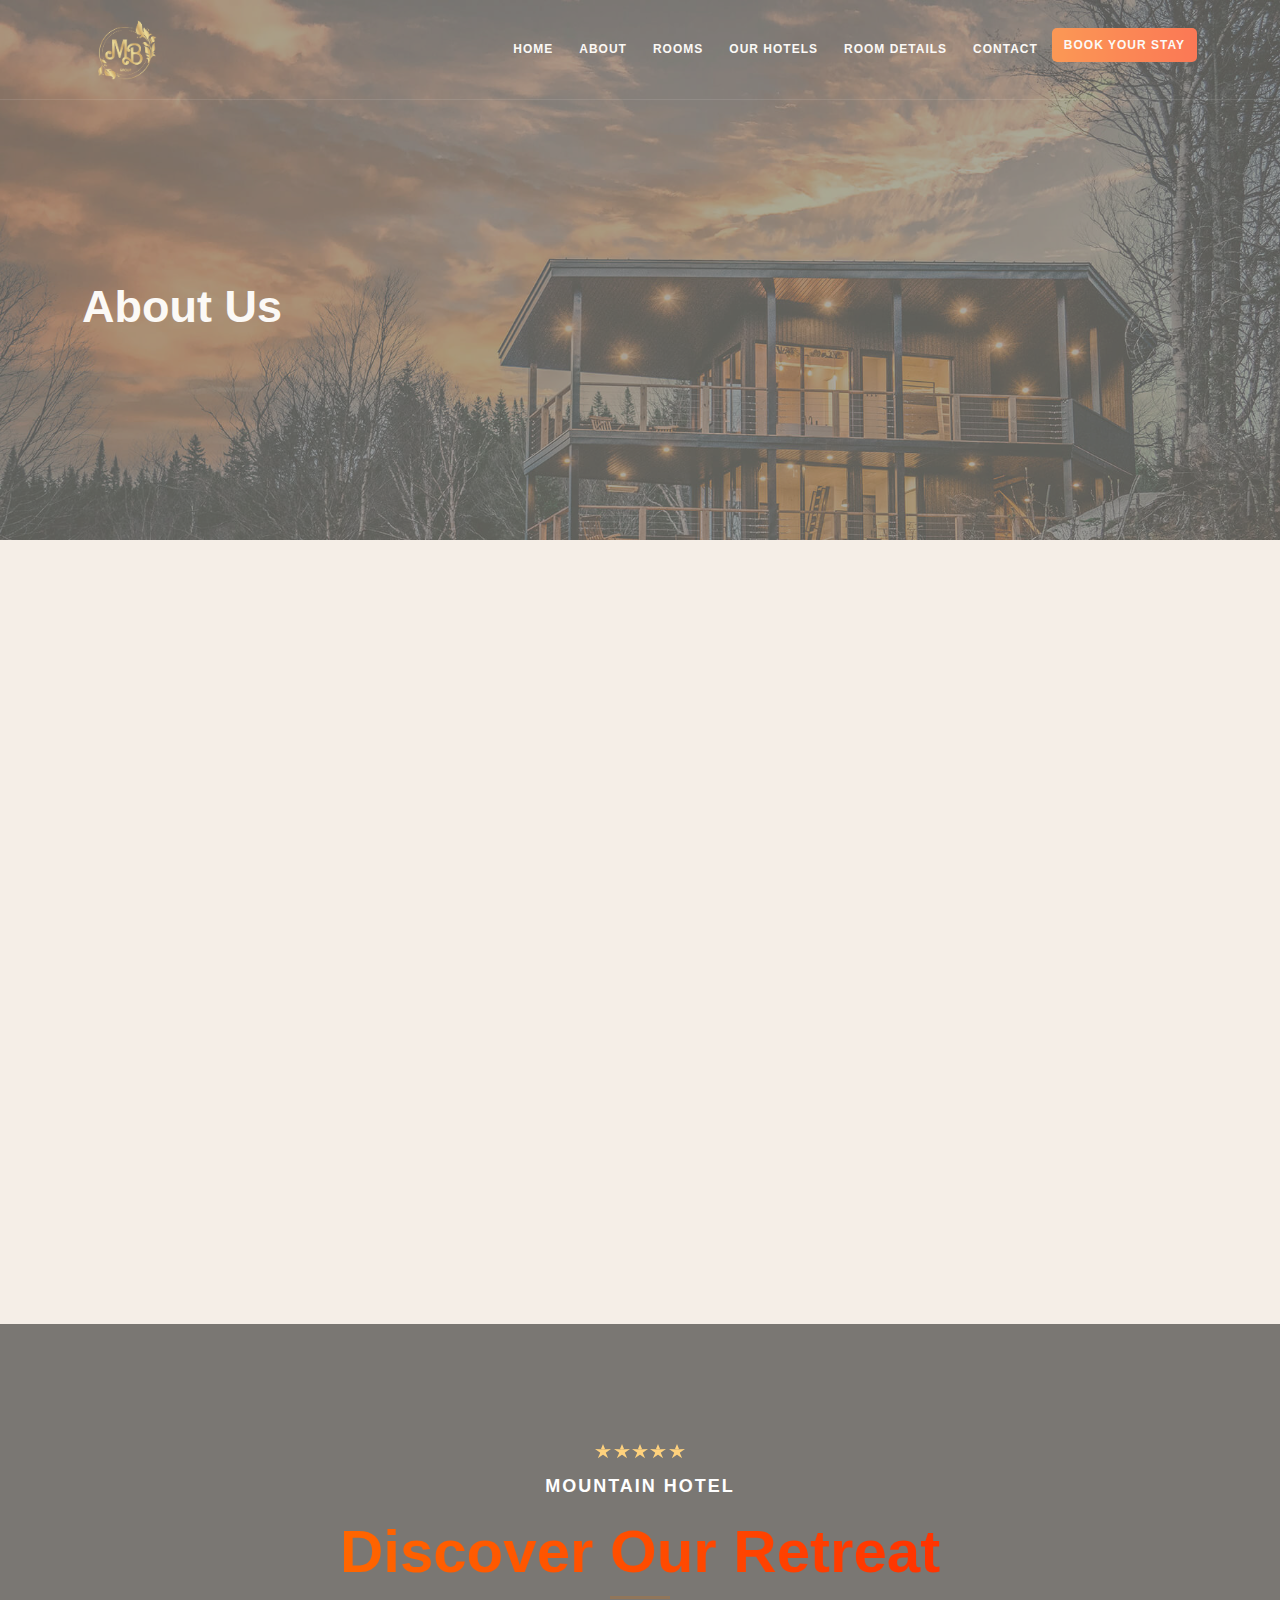
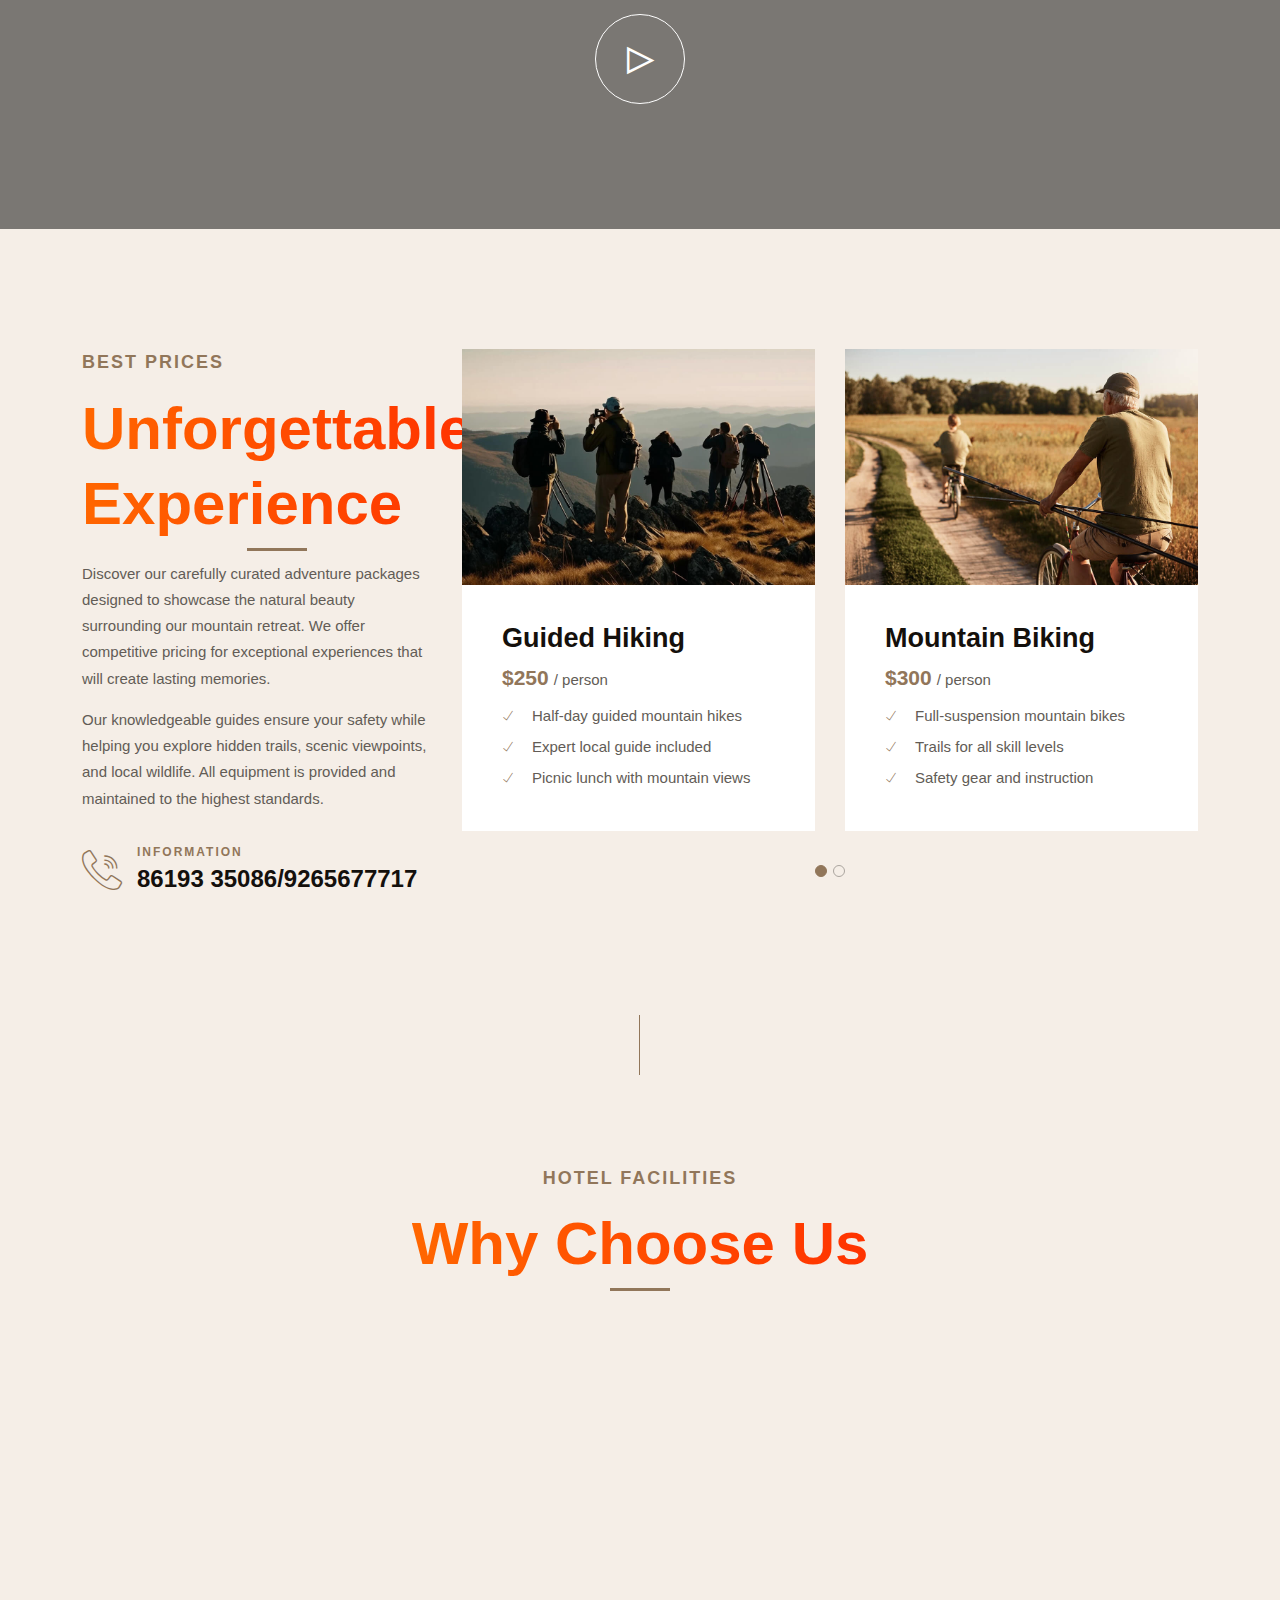
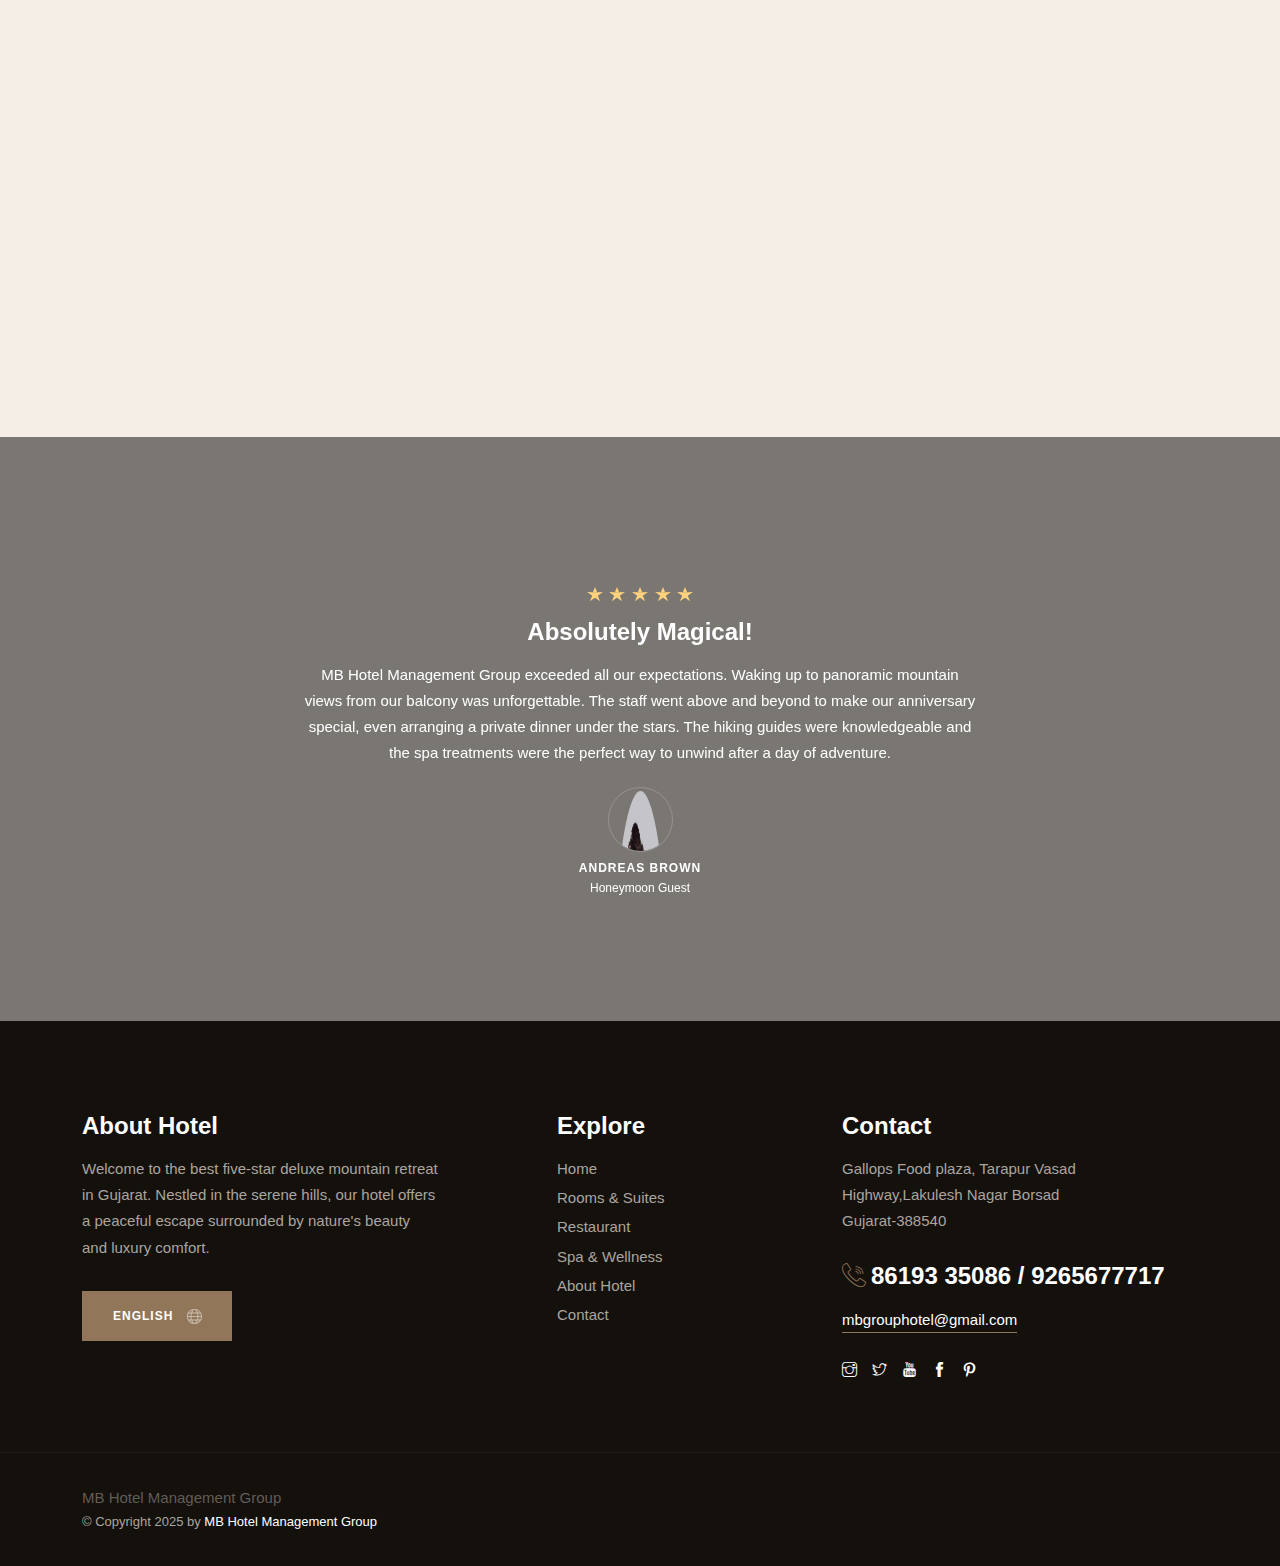
<file: MB-GROUPS/html/MB/mountain-hotel/about.html>
﻿<!DOCTYPE html>
<html lang="zxx">

<head>
    <meta charset="utf-8">
    <meta http-equiv="X-UA-Compatible" content="IE=edge">
    <meta name="viewport" content="width=device-width, initial-scale=1, maximum-scale=1">
    <title>MB Hotel Management Group</title>
    <link rel="shortcut icon" href="img/faveicon.png">
    <link rel="stylesheet" href="../../../../css2?family=Outfit:wght@300;400;500;600;700;800;900&display=swap">
    <link rel="stylesheet" href="css/plugins.css">
    <link rel="stylesheet" href="css/style.css">
</head>

<body>
    <!-- Preloader -->
    <div class="preloader-bg"></div>
    <div id="preloader">
        <div id="preloader-status">
            <div class="preloader-position loader"> <span></span> </div>
        </div>
    </div>
    <!-- Progress scroll totop -->
    <div class="progress-wrap cursor-pointer">
        <svg class="progress-circle svg-content" width="100%" height="100%" viewbox="-1 -1 102 102">
            <path d="M50,1 a49,49 0 0,1 0,98 a49,49 0 0,1 0,-98"></path>
        </svg>
    </div>
    <!-- Navbar -->
    <div id="mobileMenu" class="mobile-slider">
        <button class="close-btn" onclick="closeMobileMenu()">&times;</button>
        <ul class="mobile-nav">
            <li><a href="../../../../index.html">Home</a></li>
            <li><a href="about.html">About</a></li>
            <li><a href="rooms.html">Rooms</a></li>
            <li><a href="restaurant.html">Our Hotels</a></li>
            <li><a href="room-details.html">Room Details</a></li>
            <li><a href="contact.html">Contact</a></li>
            <li><button class="btn-book" onclick="openBookingForm()">Book Your Stay</button></li>
        </ul>
    </div>

    <!-- Navbar -->
    <nav class="navbar navbar-expand-lg">
        <div class="container">
            <div class="logo-wrapper">
                <a class="logo" href="../../../../index.html">
                    <img src="img/logo-light.png" class="logo-img" alt="Logo">
                </a>
            </div>
            <button class="navbar-toggler" type="button" onclick="openMobileMenu()">
                <span class="navbar-toggler-icon"><i class="ti-menu"></i></span>
            </button>
            <div class="collapse navbar-collapse d-none d-lg-block" id="navbar">
                <ul class="navbar-nav ms-auto">
                    <li class="nav-item"><a class="nav-link" href="../../../../index.html">Home</a></li>
                    <li class="nav-item"><a class="nav-link" href="about.html">About</a></li>
                    <li class="nav-item"><a class="nav-link active" href="rooms.html">Rooms</a></li>
                    <li class="nav-item"><a class="nav-link" href="restaurant.html">Our Hotels</a></li>
                    <li class="nav-item"><a class="nav-link" href="room-details.html">Room Details</a></li>
                    <li class="nav-item"><a class="nav-link" href="contact.html">Contact</a></li>
                    <li class="nav-item">
                        <button class="nav-link btn btn-book" onclick="openBookingForm()">Book Your Stay</button>
                    </li>
                </ul>
            </div>
        </div>
    </nav>
    <div id="bookingModal" class="modal-overlay">
        <div class="modal-content glass">
            <span class="close-btn" onclick="closeBookingForm()">&times;</span>
            <h2>Book Your Stay</h2>
            <form id="bookingForm">
                <label>Name *</label>
                <input type="text" placeholder="Enter Your Full Name" required>

                <label>Email Address *</label>
                <input type="email" placeholder="name@gmail.com" required>

                <label>Phone *</label>
                <input type="tel" placeholder="9876543210" maxlength="10" required>

                <label>Check-In Date *</label>
                <input type="date" required>

                <label>Check-Out Date *</label>
                <input type="date" required>

                <label>Number of Adults *</label>
                <input type="number" min="1" placeholder="e.g. 2" required>

                <label>Number of Kids *</label>
                <input type="number" min="0" placeholder="e.g. 1" required>

                <label>Room Preference *</label>
                <select required>
                    <option value="">Select Room</option>
                    <option>Deluxe Room</option>
                    <option>Super Deluxe Room</option>
                </select>

                <label>No. of Rooms *</label>
                <input type="number" min="1" required>

                <label>Select Hotel *</label>
                <select required>
                    <option value="">Choose Hotel</option>
                    <option>Hotel MB Rooms</option>
                    <option>hotel Mountain</option>
                    <option>Hotel My Stay</option>
                    <option>Hotel A-1</option>
                    <option>Hotel Millennium</option>
                    <option>Hotel Mount Villa</option>
                </select>

                <button type="submit">Submit Booking</button>
            </form>
        </div>
    </div>
    <!-- Header Banner -->
    <div class="banner-header section-padding valign bg-img bg-fixed bg-position-center" data-overlay-dark="5"
        data-background="img/slider/1.jpg">
        <div class="container">
            <div class="row">
                <div class="col-md-12 text-left caption mt-90">
                    <h1>About Us</h1>
                </div>
            </div>
        </div>
    </div>
    <!-- About -->
    <section class="about section-padding" data-scroll-index="1">
        <div class="container">
            <div class="row">
                <div class="col-lg-6 col-md-12 mb-30 animate-box" data-animate-effect="fadeInUp">
                    <!-- <div class="section-subtitle">Since 2007</div> -->
                    <div class="section-title">A Unique Mountain Hotel</div>
                    <p>Nestled in the breathtaking hills of Gujarat, MB Hotel Management Group offers an unparalleled retreat where luxury meets nature. Since our opening, we've been committed to providing guests with unforgettable experiences surrounded by stunning mountain vistas.</p>
                    <p>Our hotel combines modern comforts with rustic charm, featuring handcrafted wood furnishings, stone accents, and panoramic windows that bring the outdoors in. Each element of our design has been carefully selected to complement the natural beauty of our mountain setting while ensuring your utmost comfort.</p>
                    <div class="about-bottom"> <img src="img/signature-dark.svg" alt="" class="image about-signature">
                        <div class="about-name-wrapper">
                            <div class="about-name">Martin Norman</div>
                            <div class="about-rol">General Manager</div>
                        </div>
                    </div>
                </div>
                <div class="col-lg-6 col-md-12 animate-box" data-animate-effect="fadeInUp">
                    <div class="img-exp">
                        <div class="about-img">
                            <div class="img"> <img src="img/about.jpeg" class="img-fluid" alt=""> </div>
                        </div>
                        <div id="circle">
                            <svg version="1.1" xmlns="http://www.w3.org/2000/svg"
                                xmlns:xlink="http://www.w3.org/1999/xlink" x="0px" y="0px" width="300px" height="300px"
                                viewbox="0 0 300 300" enable-background="new 0 0 300 300" xml:space="preserve">
                                <defs>
                                    <path id="circlePath"
                                        d=" M 150, 150 m -60, 0 a 60,60 0 0,1 120,0 a 60,60 0 0,1 -120,0 "></path>
                                </defs>
                                <circle cx="150" cy="100" r="75" fill="none"></circle>
                                <g>
                                    <use xlink:href="#circlePath" fill="none"></use>
                                    <text fill="#91765a">
                                        <textpath xlink:href="#circlePath"> . the cappa . mountain hotel </textpath>
                                    </text>
                                </g>
                            </svg>
                        </div>
                    </div>
                </div>
            </div>
        </div>
    </section>
    <!-- Promo Video -->
    <section class="video-wrapper video section-padding bg-img bg-fixed" data-overlay-dark="5"
        data-background="img/slider/2.jpg">
        <div class="container">
            <div class="row justify-content-center">
                <div class="col-md-12 text-center"> <span><i class="star-rating"></i><i class="star-rating"></i><i
                            class="star-rating"></i><i class="star-rating"></i><i class="star-rating"></i></span>
                    <div class="section-subtitle"><span>Mountain Hotel</span></div>
                    <div class="section-title"><span>Discover Our Retreat</span></div>
                </div>
            </div>
            <div class="row justify-content-center">
                <div class="col-md-12 text-center">
                    <a class="vid" href="https://youtu.be/7BGNAGahig8">
                        <div class="vid-butn"> <span class="icon"><i class="ti-control-play"></i></span> </div>
                    </a>
                </div>
            </div>
        </div>
    </section>
    <!-- Pricing -->
    <section class="pricing section-padding">
        <div class="container">
            <div class="row">
                <div class="col-md-4">
                    <div class="section-subtitle"><span>Best Prices</span></div>
                    <div class="section-title">Unforgettable Experience</div>
                    <p>Discover our carefully curated adventure packages designed to showcase the natural beauty surrounding our mountain retreat. We offer competitive pricing for exceptional experiences that will create lasting memories.</p>
                    <p>Our knowledgeable guides ensure your safety while helping you explore hidden trails, scenic viewpoints, and local wildlife. All equipment is provided and maintained to the highest standards.</p>
                    <div class="reservations mb-30">
                        <div class="icon"><span class="flaticon-call"></span></div>
                        <div class="text">
                            <p>Information</p> <a href="tel:855-100-4444">86193 35086/9265677717 </a>
                        </div>
                    </div>
                </div>
                <div class="col-md-8">
                    <div class="owl-carousel owl-theme">
                        <div class="pricing-card">
                            <div class="img"><img src="img/price/hiking.jpg" alt=""></div>
                            <div class="desc">
                                <div class="name">Guided Hiking</div>
                                <div class="amount">$250<span>/ person</span></div>
                                <ul class="list-unstyled list">
                                    <li><i class="ti-check"></i> Half-day guided mountain hikes</li>
                                    <li><i class="ti-check"></i> Expert local guide included</li>
                                    <li><i class="ti-check"></i> Picnic lunch with mountain views</li>
                                </ul>
                            </div>
                        </div>
                        <div class="pricing-card">
                            <div class="img"><img src="img/price/bike.jpg" alt=""></div>
                            <div class="desc">
                                <div class="name">Mountain Biking</div>
                                <div class="amount">$300<span>/ person</span></div>
                                <ul class="list-unstyled list">
                                    <li><i class="ti-check"></i> Full-suspension mountain bikes</li>
                                    <li><i class="ti-check"></i> Trails for all skill levels</li>
                                    <li><i class="ti-check"></i> Safety gear and instruction</li>
                                </ul>
                            </div>
                        </div>
                        <div class="pricing-card">
                            <div class="img"><img src="img/price/climbing.jpg" alt=""></div>
                            <div class="desc">
                                <div class="name">Rock Climbing</div>
                                <div class="amount">$200<span>/ person</span></div>
                                <ul class="list-unstyled list">
                                    <li><i class="ti-check"></i> Beginner-friendly routes</li>
                                    <li><i class="ti-check"></i> Certified climbing instructors</li>
                                    <li><i class="ti-check"></i> All equipment provided</li>
                                </ul>
                            </div>
                        </div>
                        <div class="pricing-card">
                            <div class="img"><img src="img/price/golf.jpg" alt=""></div>
                            <div class="desc">
                                <div class="name">Mountain Golf</div>
                                <div class="amount">$350<span>/ person</span></div>
                                <ul class="list-unstyled list">
                                    <li><i class="ti-check"></i> 9-hole mountain course</li>
                                    <li><i class="ti-check"></i> Club rental included</li>
                                    <li><i class="ti-check"></i> Stunning alpine views</li>
                                </ul>
                            </div>
                        </div>
                    </div>
                </div>
            </div>
        </div>
    </section>
    <!-- Line -->
    <!-- <div class="line-vr-section"></div> -->
    <!-- Team -->
    <!-- <section class="team section-padding bg-darkbrown">
        <div class="container">
            <div class="row">
                <div class="col-md-12 mb-30 text-center">
                    <div class="section-subtitle">Meet The Team</div>
                    <div class="section-title"><span>Our Resort Staff</span></div>
                </div>
            </div>
            <div class="row">
                <div class="col-md-12 owl-carousel owl-theme">
                    <div class="item">
                        <div class="img"> <img src="img/team/4.jpg" alt=""> </div>
                        <div class="info">
                            <h6>Valentina Karla</h6>
                            <p>General Manager</p>
                            <div class="social valign">
                                <div class="full-width"> <a href="#"><i class="ti-instagram"></i></a> <a href="#"><i
                                            class="ti-twitter"></i></a> <a href="#"><i class="ti-facebook"></i></a> <a
                                        href="#"><i class="ti-pinterest"></i></a>
                                    <p>valentina@hotel.com</p>
                                </div>
                            </div>
                        </div>
                    </div>
                    <div class="item">
                        <div class="img"> <img src="img/team/1.jpg" alt=""> </div>
                        <div class="info">
                            <h6>Micheal White</h6>
                            <p>Guest Service Department</p>
                            <div class="social valign">
                                <div class="full-width"> <a href="#"><i class="ti-instagram"></i></a> <a href="#"><i
                                            class="ti-twitter"></i></a> <a href="#"><i class="ti-facebook"></i></a> <a
                                        href="#"><i class="ti-pinterest"></i></a>
                                    <p>micheal@hotel.com</p>
                                </div>
                            </div>
                        </div>
                    </div>
                    <div class="item">
                        <div class="img"> <img src="img/team/2.jpg" alt=""> </div>
                        <div class="info">
                            <h6>Olivia Martin</h6>
                            <p>Reservations Manager</p>
                            <div class="social valign">
                                <div class="social valign">
                                    <div class="full-width"> <a href="#"><i class="ti-instagram"></i></a> <a href="#"><i
                                                class="ti-twitter"></i></a> <a href="#"><i class="ti-facebook"></i></a>
                                        <a href="#"><i class="ti-pinterest"></i></a>
                                        <p>olivia@hotel.com</p>
                                    </div>
                                </div>
                            </div>
                        </div>
                    </div>
                    <div class="item">
                        <div class="img"> <img src="img/team/5.jpg" alt=""> </div>
                        <div class="info">
                            <h6>Mariana Dana</h6>
                            <p>F&B Manager</p>
                            <div class="social valign">
                                <div class="full-width"> <a href="#"><i class="ti-instagram"></i></a> <a href="#"><i
                                            class="ti-twitter"></i></a> <a href="#"><i class="ti-facebook"></i></a> <a
                                        href="#"><i class="ti-pinterest"></i></a>
                                    <p>mariana@hotel.com</p>
                                </div>
                            </div>
                        </div>
                    </div>
                    <div class="item">
                        <div class="img"> <img src="img/team/3.jpg" alt=""> </div>
                        <div class="info">
                            <h6>Enrico Brown</h6>
                            <p>Head Chef</p>
                            <div class="social valign">
                                <div class="full-width"> <a href="#"><i class="ti-instagram"></i></a> <a href="#"><i
                                            class="ti-twitter"></i></a> <a href="#"><i class="ti-facebook"></i></a> <a
                                        href="#"><i class="ti-pinterest"></i></a>
                                    <p>enrico@hotel.com</p>
                                </div>
                            </div>
                        </div>
                    </div>
                    <div class="item">
                        <div class="img"> <img src="img/team/6.jpg" alt=""> </div>
                        <div class="info">
                            <h6>Victoria Dan</h6>
                            <p>Meetings and Events Manager</p>
                            <div class="social valign">
                                <div class="full-width"> <a href="#"><i class="ti-instagram"></i></a> <a href="#"><i
                                            class="ti-twitter"></i></a> <a href="#"><i class="ti-facebook"></i></a> <a
                                        href="#"><i class="ti-pinterest"></i></a>
                                    <p>victoria@hotel.com</p>
                                </div>
                            </div>
                        </div>
                    </div>
                </div>
            </div>
        </div>
    </section> -->
    <!-- Line -->
    <div class="line-vr-section"></div>
    <!-- Facilties -->
    <section class="facilties section-padding">
        <div class="container">
            <div class="row">
                <div class="col-md-12 mb-30 text-center">
                    <div class="section-subtitle">Hotel Facilities</div>
                    <div class="section-title">Why Choose Us</div>
                </div>
            </div>
            <div class="row">
                <div class="col-lg-4 col-md-6">
                    <div class="single-facility animate-box" data-animate-effect="fadeInUp"> <span
                            class="flaticon-world"></span>
                        <h5>Pick Up & Drop</h5>
                        <p>Enjoy complimentary airport transfers in our luxury vehicles, ensuring a seamless start and end to your mountain getaway.</p>
                        <div class="facility-shape"> <span class="flaticon-world"></span> </div>
                    </div>
                </div>
                <div class="col-lg-4 col-md-6">
                    <div class="single-facility animate-box" data-animate-effect="fadeInUp"> <span
                            class="flaticon-car"></span>
                        <h5>Parking Space</h5>
                        <p>Secure underground parking with valet service available 24/7 for guests arriving by private vehicle.</p>
                        <div class="facility-shape"> <span class="flaticon-car"></span> </div>
                    </div>
                </div>
                <div class="col-lg-4 col-md-6">
                    <div class="single-facility animate-box" data-animate-effect="fadeInUp"> <span
                            class="flaticon-bed"></span>
                        <h5>Room Service</h5>
                        <p>24-hour gourmet room service featuring local specialties and international cuisine prepared by our executive chef.</p>
                        <div class="facility-shape"> <span class="flaticon-bed"></span> </div>
                    </div>
                </div>
                <div class="col-lg-4 col-md-6">
                    <div class="single-facility animate-box" data-animate-effect="fadeInUp"> <span
                            class="flaticon-swimming"></span>
                        <h5>Heated Pool</h5>
                        <p>Year-round enjoyment in our infinity-edge heated pool overlooking the mountain range, with adjacent hot tub.</p>
                        <div class="facility-shape"> <span class="flaticon-swimming"></span> </div>
                    </div>
                </div>
                <div class="col-lg-4 col-md-6">
                    <div class="single-facility animate-box" data-animate-effect="fadeInUp"> <span
                            class="flaticon-wifi"></span>
                        <h5>High-Speed WiFi</h5>
                        <p>Complimentary fiber-optic internet throughout the property with business center access for guests.</p>
                        <div class="facility-shape"> <span class="flaticon-wifi"></span> </div>
                    </div>
                </div>
                <div class="col-lg-4 col-md-6">
                    <div class="single-facility animate-box" data-animate-effect="fadeInUp"> <span
                            class="flaticon-breakfast"></span>
                        <h5>Gourmet Breakfast</h5>
                        <p>Daily buffet breakfast featuring organic local produce, fresh juices, and made-to-order specialties.</p>
                        <div class="facility-shape"> <span class="flaticon-breakfast"></span> </div>
                    </div>
                </div>
            </div>
        </div>
    </section>
    <!-- Testiominals -->
    <section class="background bg-img bg-fixed section-padding pb-0" data-background="img/slider/4.jpg"
        data-overlay-dark="5">
        <div class="container">
            <div class="row justify-content-center">
                <div class="col-lg-8 col-md-12 text-center">
                    <div class="testimonials">
                        <div class="testimonials-box">
                            <div class="owl-carousel owl-theme">
                                <div class="item"> <span>
                                        <i class="star-rating"></i>
                                        <i class="star-rating"></i>
                                        <i class="star-rating"></i>
                                        <i class="star-rating"></i>
                                        <i class="star-rating"></i>
                                    </span>
                                    <h5>Absolutely Magical!</h5>
                                    <p>MB Hotel Management Group exceeded all our expectations. Waking up to panoramic mountain views from our balcony was unforgettable. The staff went above and beyond to make our anniversary special, even arranging a private dinner under the stars. The hiking guides were knowledgeable and the spa treatments were the perfect way to unwind after a day of adventure.</p>
                                    <div class="info">
                                        <div class="author-img"> <img src="img/team/1.jpg" alt=""> </div>
                                        <div class="cont">
                                            <h6>Andreas Brown</h6> <span>Honeymoon Guest</span>
                                        </div>
                                    </div>
                                </div>
                                <div class="item"> <span>
                                        <i class="star-rating"></i>
                                        <i class="star-rating"></i>
                                        <i class="star-rating"></i>
                                        <i class="star-rating"></i>
                                        <i class="star-rating"></i>
                                    </span>
                                    <h5>Perfect Mountain Retreat!</h5>
                                    <p>As frequent travelers, we're rarely impressed, but MB Hotel Management Group is exceptional. The attention to detail in the room design, the quality of the linens, and the locally-sourced ingredients in the restaurant show their commitment to excellence. Our guided rock climbing excursion was the highlight - safe, exhilarating, and with breathtaking views. We'll definitely be returning next season!</p>
                                    <div class="info">
                                        <div class="author-img"> <img src="img/team/2.jpg" alt=""> </div>
                                        <div class="cont">
                                            <h6>Emily White</h6> <span>Adventure Enthusiast</span>
                                        </div>
                                    </div>
                                </div>
                                <div class="item"> <span>
                                        <i class="star-rating"></i>
                                        <i class="star-rating"></i>
                                        <i class="star-rating"></i>
                                        <i class="star-rating"></i>
                                        <i class="star-rating"></i>
                                    </span>
                                    <h5>Exceptional Service!</h5>
                                    <p>We chose The Cappa for our family reunion and couldn't have been happier. The staff accommodated our group's diverse needs perfectly - from arranging kid-friendly activities to creating special menus for dietary restrictions. The mountain biking trails were well-maintained and offered options for all skill levels. The evening campfire gatherings became our favorite family tradition during the stay.</p>
                                    <div class="info">
                                        <div class="author-img"> <img src="img/team/3.jpg" alt=""> </div>
                                        <div class="cont">
                                            <h6>Daniel Martin</h6> <span>Family Vacationer</span>
                                        </div>
                                    </div>
                                </div>
                            </div>
                        </div>
                    </div>
                </div>
            </div>
        </div>
    </section>
    <!-- Footer -->
    <footer class="footer">
        <div class="footer-top">
            <div class="container">
                <div class="row">
                    <div class="col-md-4">
                        <div class="footer-column footer-about">
                            <h3 class="footer-title">About Hotel</h3>
                            <p class="footer-about-text">Welcome to the best five-star deluxe mountain retreat in Gujarat. Nestled in the serene hills, our hotel offers a peaceful escape surrounded by nature's beauty and luxury comfort.</p>

                            <div class="footer-language"> <i class="lni ti-world"></i>
                                <select onchange="location = this.value;">
                                    <option value="http://duruthemes.com/">English</option>
                                    <option value="http://duruthemes.com/">German</option>
                                </select>
                            </div>
                        </div>
                    </div>
                    <div class="col-md-3 offset-md-1">
                        <div class="footer-column footer-explore clearfix">
                            <h3 class="footer-title">Explore</h3>
                            <ul class="footer-explore-list list-unstyled">
                                <li><a href="../../../../index.html">Home</a></li>
                                <li><a href="rooms.html">Rooms & Suites</a></li>
                                <li><a href="restaurant.html">Restaurant</a></li>
                                <li><a href="spa-wellness.html">Spa & Wellness</a></li>
                                <li><a href="about.html">About Hotel</a></li>
                                <li><a href="contact.html">Contact</a></li>
                            </ul>
                        </div>
                    </div>
                    <div class="col-md-4">
                        <div class="footer-column footer-contact">
                            <h3 class="footer-title">Contact</h3>
                            <p class="footer-contact-text">Gallops Food plaza, Tarapur Vasad Highway,Lakulesh Nagar Borsad
                                <br>Gujarat-388540
                            </p>
                            <div class="footer-contact-info">
                                <p class="footer-contact-phone"><span class="flaticon-call"></span><a href="tel:+91 86193
                                    35086">86193
                                    35086</a> <a href="tel:+91 9265677717">/ 9265677717</a></p>
                                <p class="footer-contact-mail">mbgrouphotel@gmail.com </p>
                            </div>
                            <div class="footer-about-social-list"> <a href="#"><i class="ti-instagram"></i></a> <a
                                    href="#"><i class="ti-twitter"></i></a> <a href="#"><i class="ti-youtube"></i></a>
                                <a href="#"><i class="ti-facebook"></i></a> <a href="#"><i class="ti-pinterest"></i></a>
                            </div>
                        </div>
                    </div>
                </div>
            </div>
        </div>
        <div class="footer-bottom">
            <div class="container">
                <div class="row">
                    <div class="col-md-12">
                        <div class="footer-bottom-inner">
                           MB Hotel Management Group<p class="footer-bottom-copy-right">© Copyright 2025 by <a href="#">MB Hotel Management Group</a></p>
                        </div>
                    </div>
                </div>
            </div>
        </div>
    </footer>
    <!-- jQuery -->
    <script src="js/jquery-3.6.3.min.js"></script>
    <script src="js/jquery-migrate-3.0.0.min.js"></script>
    <script src="js/modernizr-2.6.2.min.js"></script>
    <script src="js/imagesloaded.pkgd.min.js"></script>
    <script src="js/jquery.isotope.v3.0.2.js"></script>
    <script src="js/pace.js"></script>
    <script src="js/popper.min.js"></script>
    <script src="js/bootstrap.min.js"></script>
    <script src="js/scrollIt.min.js"></script>
    <script src="js/jquery.waypoints.min.js"></script>
    <script src="js/owl.carousel.min.js"></script>
    <script src="js/jquery.stellar.min.js"></script>
    <script src="js/jquery.magnific-popup.js"></script>
    <script src="js/YouTubePopUp.js"></script>
    <script src="js/select2.js"></script>
    <script src="js/datepicker.js"></script>
    <script src="js/smooth-scroll.min.js"></script>
    <script src="js/custom.js"></script>
</body>

</html>
</file>
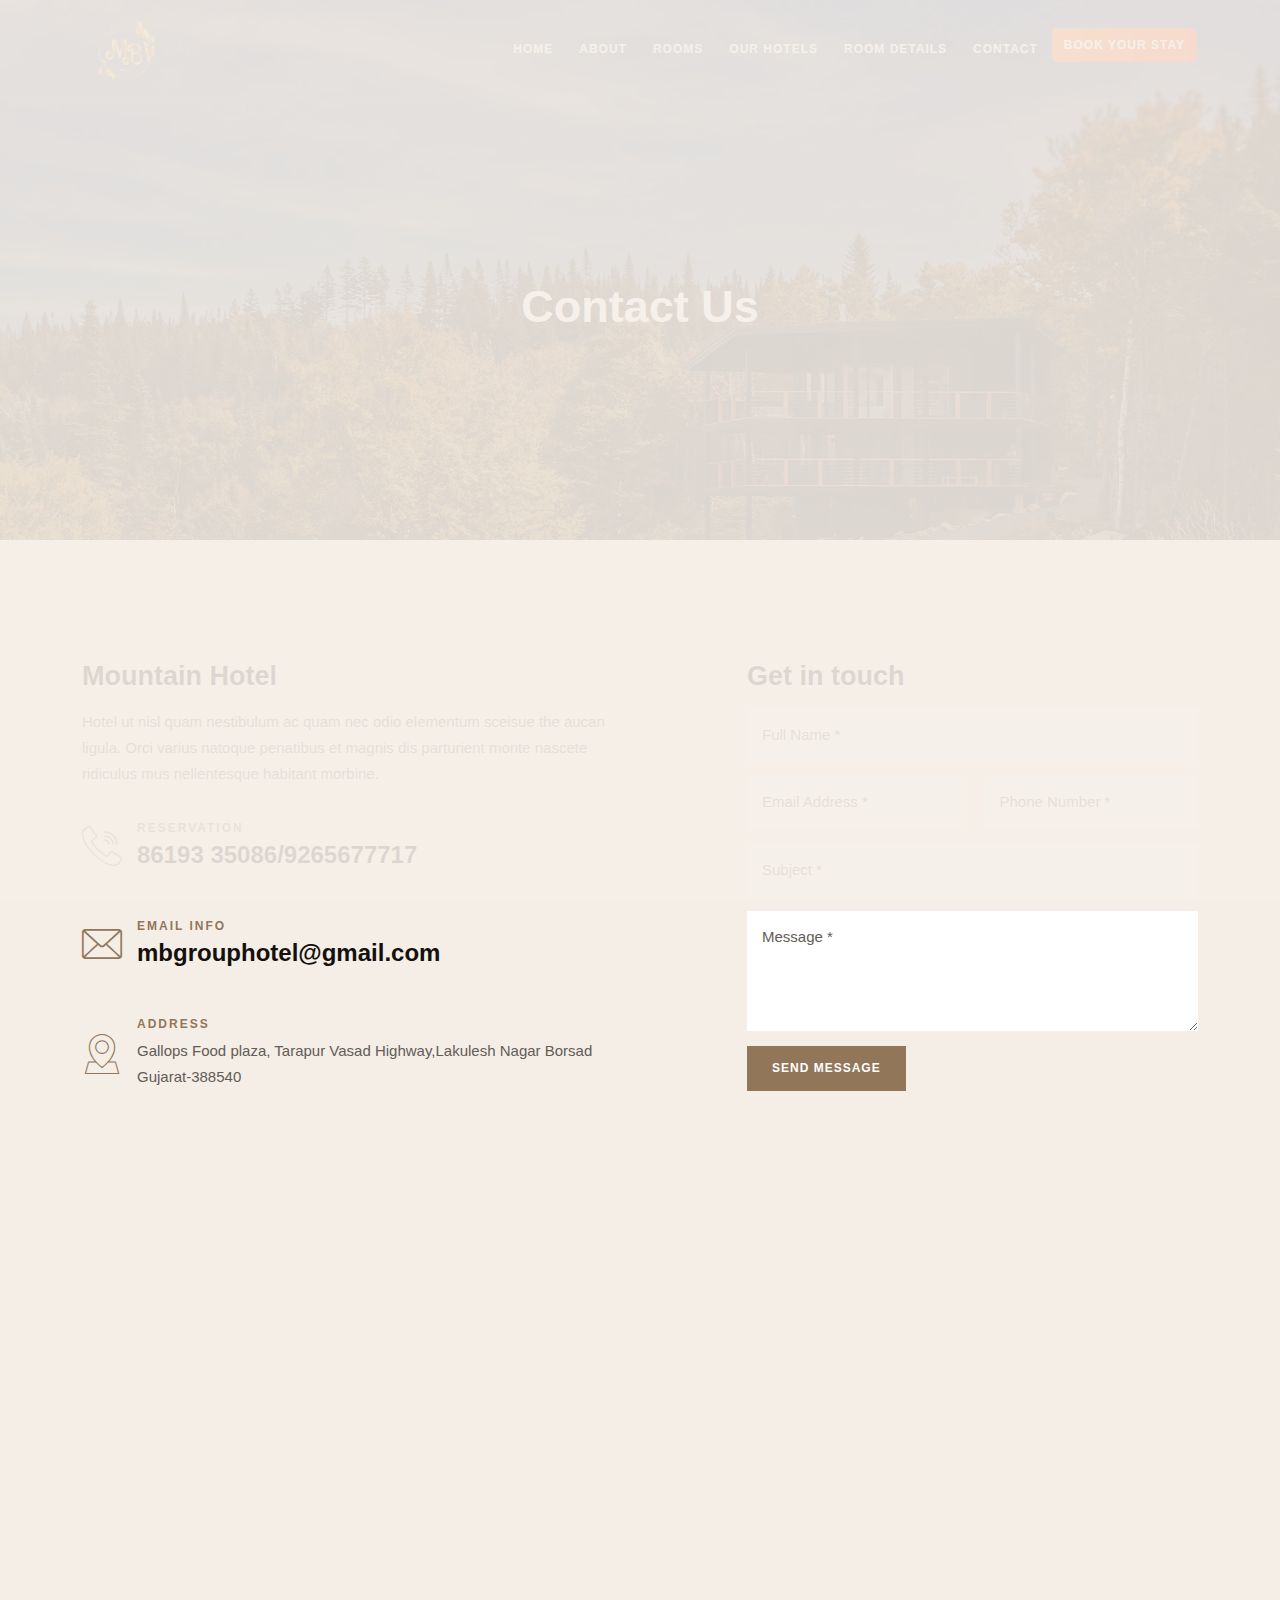
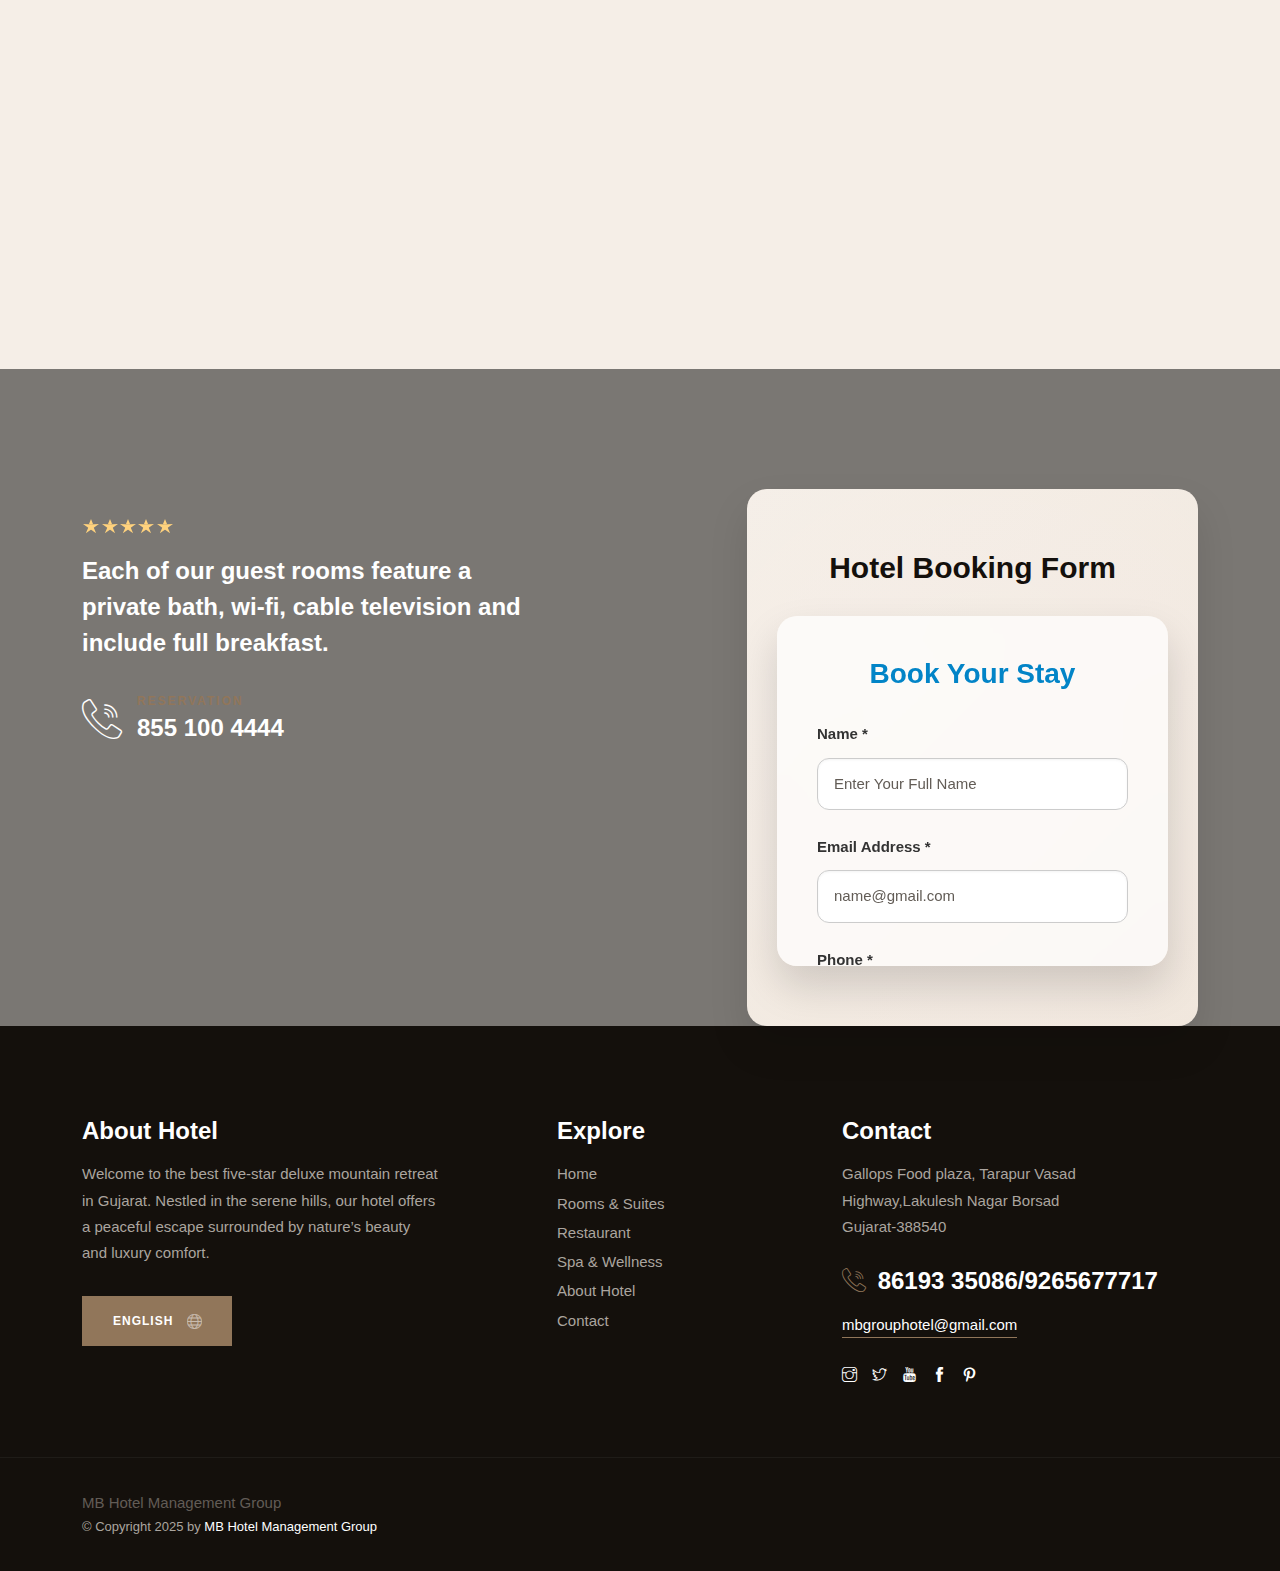
<file: MB-GROUPS/html/MB/mountain-hotel/contact.html>
﻿<!DOCTYPE html>
<html lang="zxx">

<head>
    <meta charset="utf-8">
    <meta http-equiv="X-UA-Compatible" content="IE=edge">
    <meta name="viewport" content="width=device-width, initial-scale=1, maximum-scale=1">
    <title>MB Hotel Management Group</title>
    <link rel="shortcut icon" href="img/faveicon.png">
    <link rel="stylesheet" href="../../../../css2?family=Outfit:wght@300;400;500;600;700;800;900&display=swap">
    <link rel="stylesheet" href="css/plugins.css">
    <link rel="stylesheet" href="css/style.css">
    
</head>

<body>
    <!-- Preloader -->
    <div class="preloader-bg"></div>
    <div id="preloader">
        <div id="preloader-status">
            <div class="preloader-position loader"> <span></span> </div>
        </div>
    </div>
    <!-- Progress scroll totop -->
    <div class="progress-wrap cursor-pointer">
        <svg class="progress-circle svg-content" width="100%" height="100%" viewbox="-1 -1 102 102">
            <path d="M50,1 a49,49 0 0,1 0,98 a49,49 0 0,1 0,-98"></path>
        </svg>
    </div>
    <!-- Navbar -->
    <nav class="navbar navbar-expand-lg">
        <div class="container">
            <!-- Logo -->
            <div class="logo-wrapper">
                <a class="logo" href="../../../../index.html"> <img src="img/logo-light.png" class="logo-img" alt=""> </a>
                <!-- <a class="logo" href="index.html"> <h2>THE CAPPA <span>Mountain Hotel</span></h2> </a> -->
            </div>
            <!-- Button -->
            <button class="navbar-toggler" type="button" data-bs-toggle="collapse" data-bs-target="#navbar"
                aria-controls="navbar" aria-expanded="false" aria-label="Toggle navigation"> <span
                    class="navbar-toggler-icon"><i class="ti-menu"></i></span> </button>
            <!-- Menu -->
            <div class="collapse navbar-collapse" id="navbar">
                <ul class="navbar-nav ms-auto">
                    <ul class="navbar-nav ms-auto">
                        <li class="nav-item dropdown"> <a class="nav-link dropdown-toggle" href="../../../../index.html">Home
                                </i></a>

                        </li>
                        <li class="nav-item"><a class="nav-link" href="about.html">About</a></li>
                        <li class="nav-item"><a class="nav-link active" href="rooms.html">Rooms</a></li>
                        <li class="nav-item"><a class="nav-link" href="restaurant.html">Our Hotels</a></li>

                        <li class="nav-item dropdown"> <a class="nav-link dropdown-toggle" href="room-details.html">Room
                                Details </a>

                        </li>

                        <li class="nav-item"><a class="nav-link" href="contact.html">Contact</a></li>
                        <li class="nav-item">
                            <button class="nav-link btn btn-book" onclick="openBookingForm()">Book Your Stay</button>
                        </li>
                    </ul>
            </div>
        </div>
    </nav>

    <div id="bookingModal" class="modal-overlay">
        <div class="modal-content glass">
            <span class="close-btn" onclick="closeBookingForm()">&times;</span>
            <h2>Book Your Stay</h2>
            <form id="bookingForm">
                <label>Name *</label>
                <input type="text" placeholder="Enter Your Full Name" required>

                <label>Email Address *</label>
                <input type="email" placeholder="name@gmail.com" required>

                <label>Phone *</label>
                <input type="tel" placeholder="9876543210" maxlength="10" required>

                <label>Check-In Date *</label>
                <input type="date" required>

                <label>Check-Out Date *</label>
                <input type="date" required>

                <label>Number of Adults *</label>
                <input type="number" min="1" placeholder="e.g. 2" required>

                <label>Number of Kids *</label>
                <input type="number" min="0" placeholder="e.g. 1" required>

                <label>Room Preference *</label>
                <select required>
                    <option value="">Select Room</option>
                    <option>Deluxe Room</option>
                    <option>Super Deluxe Room</option>
                </select>

                <label>No. of Rooms *</label>
                <input type="number" min="1" required>

                <label>Select Hotel *</label>
                <select required>
                    <option value="">Choose Hotel</option>
                    <option>Hotel MB Rooms</option>
                    <option>hotel Mountain</option>
                    <option>Hotel My Stay</option>
                    <option>Hotel A-1</option>
                    <option>Hotel Millennium</option>
                    <option>Hotel Mount Villa</option>
                </select>

                <button type="submit">Submit Booking</button>
            </form>
        </div>
    </div>
    <!-- Header Banner -->
    <div class="banner-header section-padding valign bg-img bg-fixed bg-position-bottom" data-overlay-dark="4"
        data-background="img/slider/2.jpg">
        <div class="container">
            <div class="row">
                <div class="col-md-12 text-center caption mt-90">
                    <h1>Contact Us</h1>
                </div>
            </div>
        </div>
    </div>
    <!-- Contact -->
    <section class="contact section-padding">
        <div class="container">
            <div class="row mb-90">
                <div class="col-lg-6 col-md-12 mb-60">
                    <h3>Mountain Hotel</h3>
                    <p>Hotel ut nisl quam nestibulum ac quam nec odio elementum sceisue the aucan ligula. Orci varius
                        natoque penatibus et magnis dis parturient monte nascete ridiculus mus nellentesque habitant
                        morbine.</p>
                    <div class="reservations mb-30">
                        <div class="icon"><span class="flaticon-call"></span></div>
                        <div class="text">
                            <p>Reservation</p> <a href="tel:855-100-4444">86193 35086/9265677717 </a>
                        </div>
                    </div>
                    <div class="reservations mb-30">
                        <div class="icon"><span class="flaticon-envelope"></span></div>
                        <div class="text">
                            <p>Email Info</p> <a href="mailto:mbgrouphotel@gmail.com ">mbgrouphotel@gmail.com </a>
                        </div>
                    </div>
                    <div class="reservations">
                        <div class="icon"><span class="flaticon-location-pin"></span></div>
                        <div class="text">
                            <p>Address</p>Gallops Food plaza, Tarapur Vasad Highway,Lakulesh Nagar Borsad
                            <br>Gujarat-388540
                        </div>
                    </div>
                </div>
                <div class="col-lg-5 offset-lg-1 col-md-12 mb-30">
                    <h3>Get in touch</h3>
                    <form method="post" class="contact__form" action="mail.php">
                        <!-- form message -->
                        <div class="row">
                            <div class="col-12">
                                <div class="alert alert-success contact__msg" style="display: none" role="alert"> Your
                                    message was sent successfully. </div>
                            </div>
                        </div>
                        <!-- form elements -->
                        <div class="row">
                            <div class="col-md-12 form-group">
                                <input name="name" type="text" placeholder="Full Name *" required="">
                            </div>
                            <div class="col-md-6 form-group">
                                <input name="email" type="email" placeholder="Email Address *" required="">
                            </div>
                            <div class="col-md-6 form-group">
                                <input name="phone" type="text" placeholder="Phone Number *" required="">
                            </div>
                            <div class="col-md-12 form-group">
                                <input name="subject" type="text" placeholder="Subject *" required="">
                            </div>
                            <div class="col-md-12 form-group">
                                <textarea name="message" id="message" cols="30" rows="4" placeholder="Message *"
                                    required=""></textarea>
                            </div>
                            <div class="col-md-12">
                                <button type="submit" class="butn-dark2"><span>Send Message</span></button>
                            </div>
                        </div>
                    </form>
                </div>
            </div>
            <!-- Map Section -->
            <div class="row">
                <div class="col-md-12 map animate-box" data-animate-effect="fadeInUp">
                    <iframe
                        src="https://www.google.com/maps/embed?pb=!1m18!1m12!1m3!1d3688.3426025381264!2d72.9038058!3d22.4161273!2m3!1f0!2f0!3f0!3m2!1i1024!2i768!4f13.1!3m3!1m2!1s0x395fb3ea34009871%3A0xb227a778793f0a68!2sHotel%20MB!5e0!3m2!1sen!2sin!4v1749458271838!5m2!1sen!2sin"
                        width="100%" height="600" style="border:0;" allowfullscreen="" loading="lazy"
                        referrerpolicy="no-referrer-when-downgrade"></iframe>
                </div>
            </div>
        </div>
    </section>
    <!-- Reservation & Booking Form -->
    <section class="reservation">
        <div class="background bg-img bg-fixed section-padding pb-0" data-background="img/slider/1.jpg"
            data-overlay-dark="5">
            <div class="container">
                <div class="row">
                    <!-- Reservation -->
                    <div class="col-lg-5 col-md-12 mb-30 mt-30">
                        <p><i class="star-rating"></i><i class="star-rating"></i><i class="star-rating"></i><i
                                class="star-rating"></i><i class="star-rating"></i></p>
                        <h5>Each of our guest rooms feature a private bath, wi-fi, cable television and include full
                            breakfast.</h5>
                        <div class="reservations">
                            <div class="icon color-1"><span class="flaticon-call"></span></div>
                            <div class="text">
                                <p class="color-1">Reservation</p> <a class="color-1" href="tel:855-100-4444">855 100
                                    4444</a>
                            </div>
                        </div>
                    </div>
                    <!-- Booking From -->
                    <div class="col-lg-5 offset-lg-2 col-md-12">
                        <div class="booking-box">
                            <div class="head-box text-center">
                                <h4>Hotel Booking Form</h4>
                            </div>
                            <div class="booking-inner clearfix">
                                                                <form class="booking-form" id="bookingForm">
                                    <h2>Book Your Stay</h2>

                                    <label>Name *</label>
                                    <input type="text" placeholder="Enter Your Full Name" required>

                                    <label>Email Address *</label>
                                    <input type="email" placeholder="name@gmail.com" required>

                                    <label>Phone *</label>
                                    <input type="tel" placeholder="9876543210" maxlength="10" required>

                                    <label>Check-In Date *</label>
                                    <input type="date" required>

                                    <label>Check-Out Date *</label>
                                    <input type="date" required>

                                    <label>Number of Adults *</label>
                                    <input type="number" min="1" placeholder="e.g. 2" required>

                                    <label>Number of Kids *</label>
                                    <input type="number" min="0" placeholder="e.g. 1" required>

                                    <label>Room Preference *</label>
                                    <select required>
                                        <option value="">Select Room</option>
                                        <option>Deluxe Room</option>
                                        <option>Super Deluxe Room</option>
                                    </select>

                                    <label>No. of Rooms *</label>
                                    <input type="number" min="1" required>

                                    <label>Select Hotel *</label>
                                    <select required>
                                        <option value="">Choose Hotel</option>
                                        <option>Hotel MB Rooms</option>
                                        <option>hotel Mountain</option>
                                        <option>Hotel My Stay</option>
                                        <option>Hotel A-1</option>
                                        <option>Hotel Millennium</option>
                                        <option>Hotel Mount Villa</option>
                                    </select>

                                    <button type="submit">Submit Booking</button>
                                </form>
                            </div>
                        </div>
                    </div>
                </div>
            </div>
        </div>
    </section>
    <!-- Clients -->
    <section class="clients">
        <div class="container">
            <div class="row">
                <div class="col-lg-7 col-md-12">
                    
                </div>
            </div>
        </div>
    </section>
    <!-- Footer -->
    <footer class="footer">
        <div class="footer-top">
            <div class="container">
                <div class="row">
                    <div class="col-md-4">
                        <div class="footer-column footer-about">
                            <h3 class="footer-title">About Hotel</h3>
                            <p class="footer-about-text">Welcome to the best five-star deluxe mountain retreat in
                                Gujarat. Nestled in the serene hills, our hotel offers a peaceful escape surrounded by
                                nature’s beauty and luxury comfort.</p>

                            <div class="footer-language"> <i class="lni ti-world"></i>
                                <select onchange="location = this.value;">
                                    <option value="http://duruthemes.com/">English</option>
                                    <option value="http://duruthemes.com/">German</option>
                                </select>
                            </div>
                        </div>
                    </div>
                    <div class="col-md-3 offset-md-1">
                        <div class="footer-column footer-explore clearfix">
                            <h3 class="footer-title">Explore</h3>
                            <ul class="footer-explore-list list-unstyled">
                                <li><a href="../../../../index.html">Home</a></li>
                                <li><a href="rooms.html">Rooms & Suites</a></li>
                                <li><a href="restaurant.html">Restaurant</a></li>
                                <li><a href="spa-wellness.html">Spa & Wellness</a></li>
                                <li><a href="about.html">About Hotel</a></li>
                                <li><a href="contact.html">Contact</a></li>
                            </ul>
                        </div>
                    </div>
                    <div class="col-md-4">
                        <div class="footer-column footer-contact">
                            <h3 class="footer-title">Contact</h3>
                            <p class="footer-contact-text">Gallops Food plaza, Tarapur Vasad Highway,Lakulesh Nagar
                                Borsad
                                <br>Gujarat-388540
                            </p>
                            <div class="footer-contact-info">
                                <p class="footer-contact-phone"><span class="flaticon-call"></span> 86193
                                    35086/9265677717 </p>
                                <p class="footer-contact-mail">mbgrouphotel@gmail.com </p>
                            </div>
                            <div class="footer-about-social-list"> <a href="#"><i class="ti-instagram"></i></a> <a
                                    href="#"><i class="ti-twitter"></i></a> <a href="#"><i class="ti-youtube"></i></a>
                                <a href="#"><i class="ti-facebook"></i></a> <a href="#"><i class="ti-pinterest"></i></a>
                            </div>
                        </div>
                    </div>
                </div>
            </div>
        </div>
        <div class="footer-bottom">
            <div class="container">
                <div class="row">
                    <div class="col-md-12">
                        <div class="footer-bottom-inner">
                           MB Hotel Management Group<p class="footer-bottom-copy-right">© Copyright 2025 by <a href="#">MB Hotel Management Group</a></p>
                        </div>
                    </div>
                </div>
            </div>
        </div>
    </footer>
    <!-- jQuery -->
    <script src="js/jquery-3.6.3.min.js"></script>
    <script src="js/jquery-migrate-3.0.0.min.js"></script>
    <script src="js/modernizr-2.6.2.min.js"></script>
    <script src="js/imagesloaded.pkgd.min.js"></script>
    <script src="js/jquery.isotope.v3.0.2.js"></script>
    <script src="js/pace.js"></script>
    <script src="js/popper.min.js"></script>
    <script src="js/bootstrap.min.js"></script>
    <script src="js/scrollIt.min.js"></script>
    <script src="js/jquery.waypoints.min.js"></script>
    <script src="js/owl.carousel.min.js"></script>
    <script src="js/jquery.stellar.min.js"></script>
    <script src="js/jquery.magnific-popup.js"></script>
    <script src="js/YouTubePopUp.js"></script>
    <script src="js/select2.js"></script>
    <script src="js/datepicker.js"></script>
    <script src="js/smooth-scroll.min.js"></script>
    <script src="js/custom.js"></script>
</body>

</html>
</file>
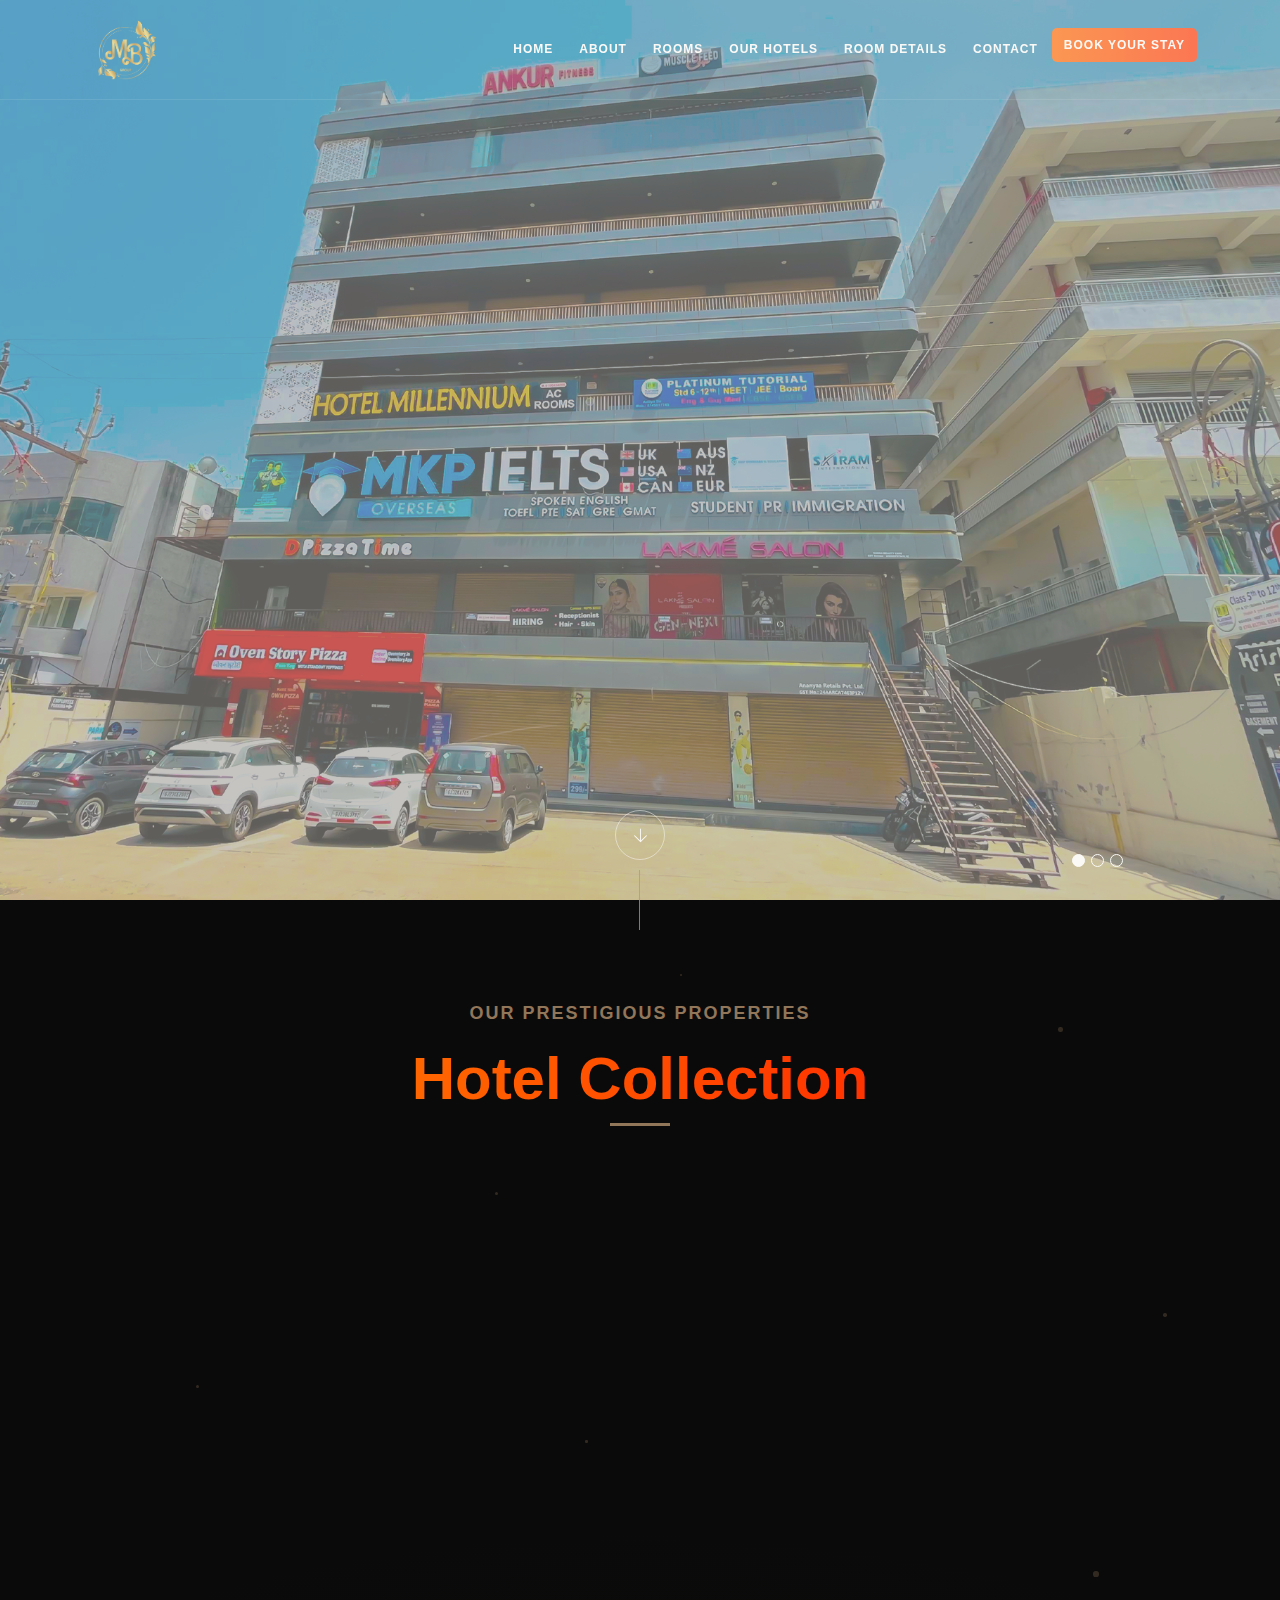
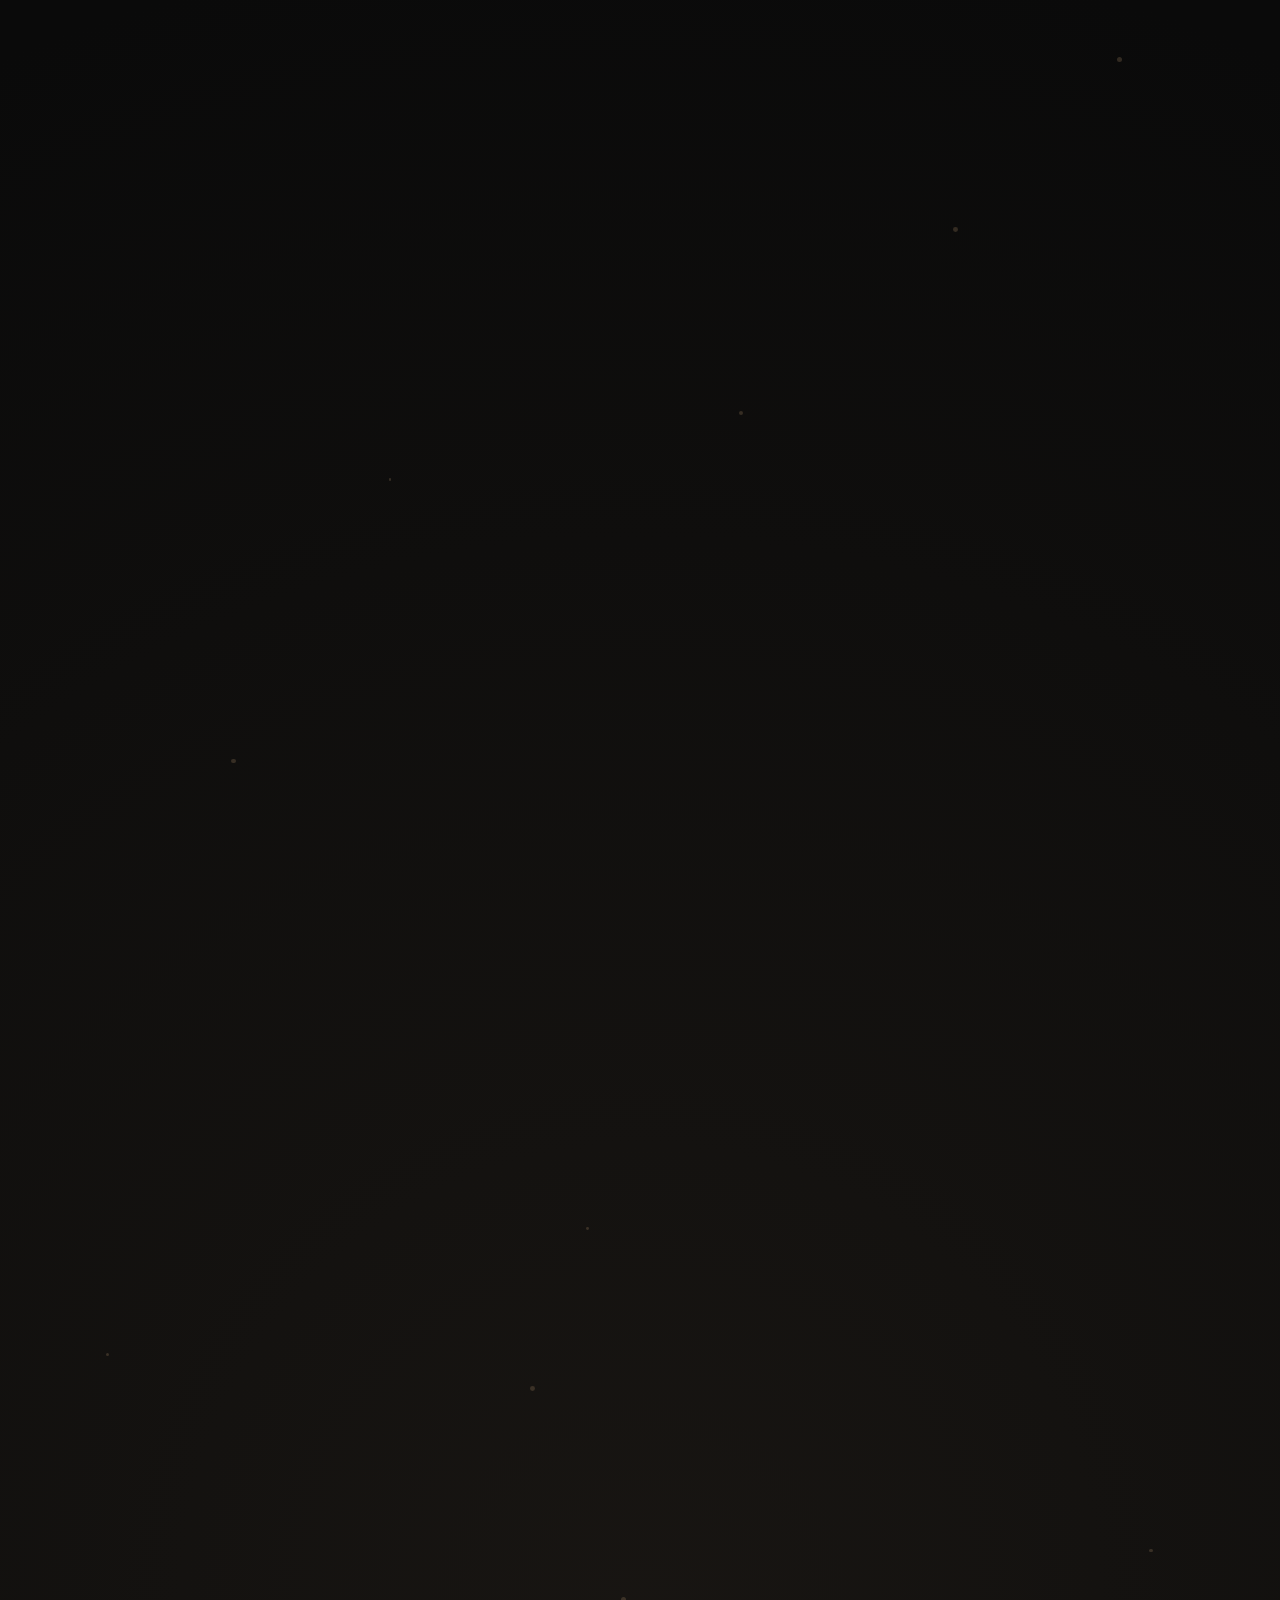
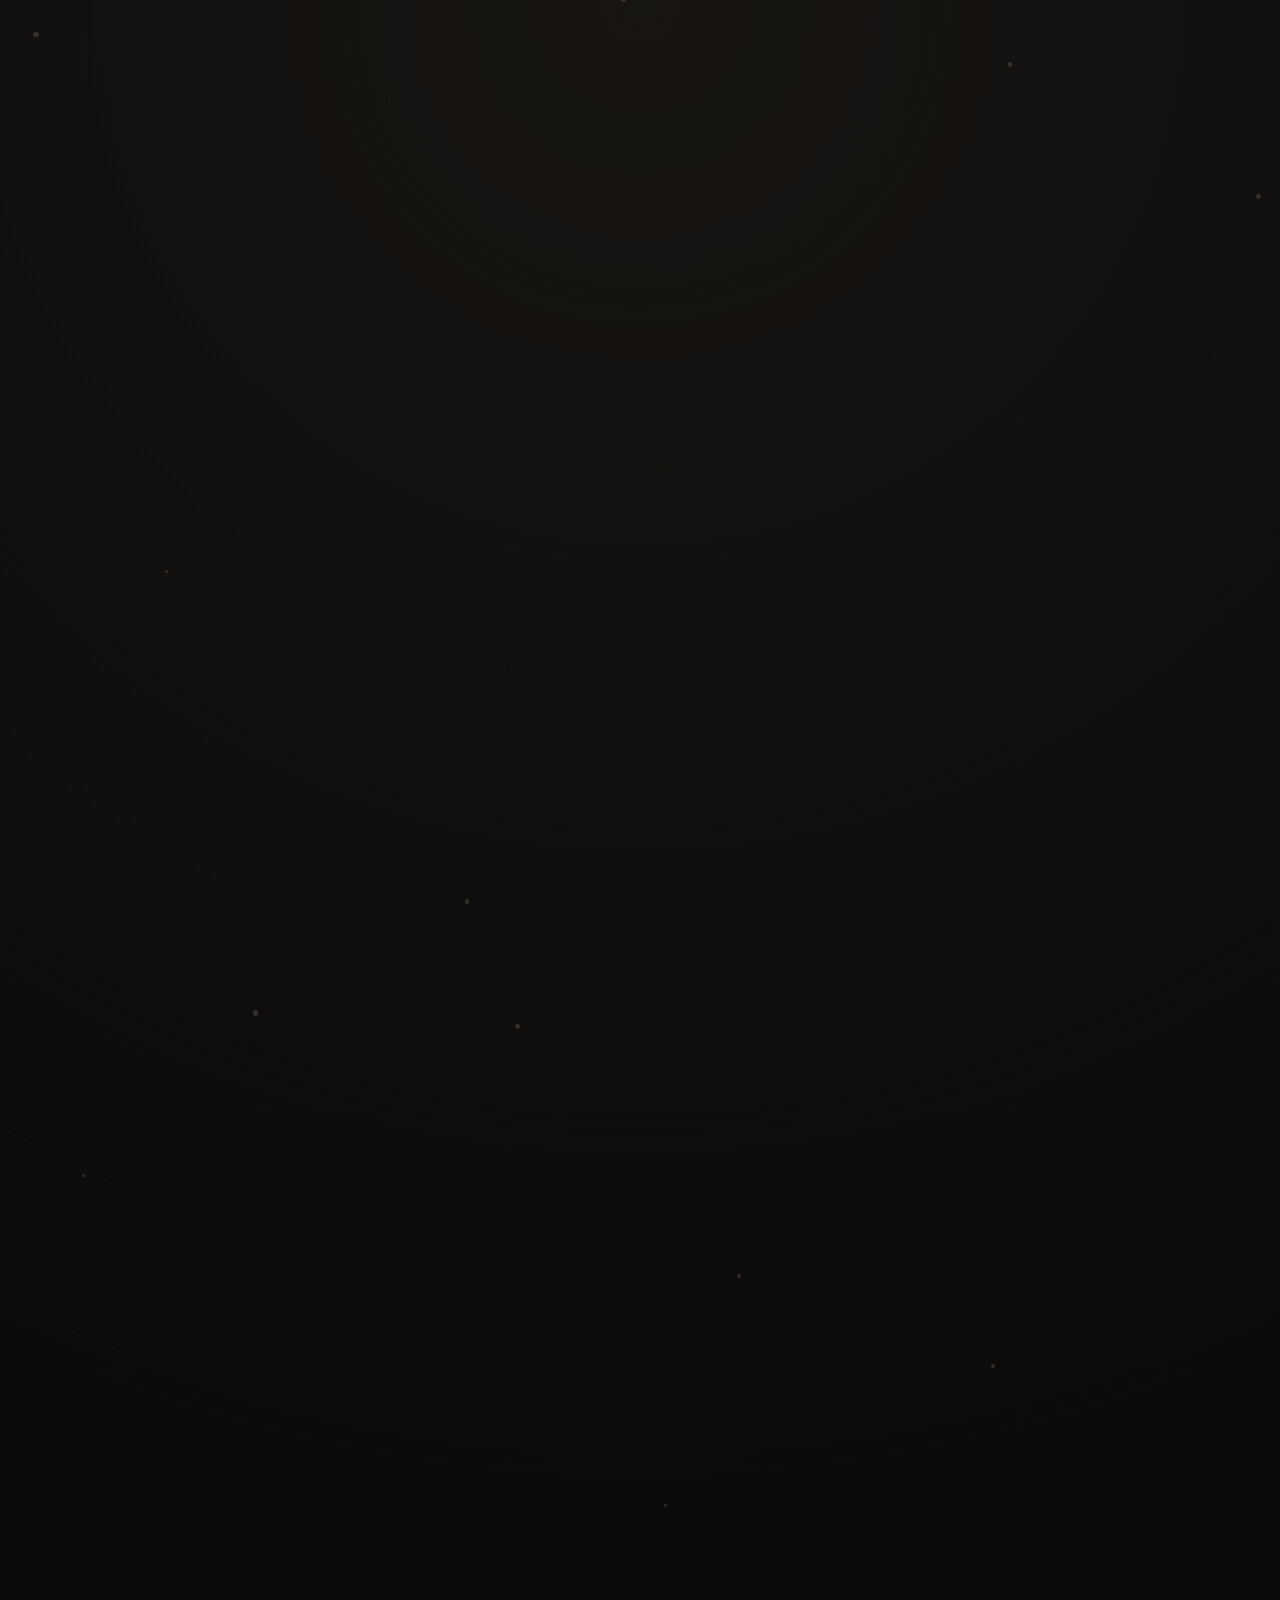
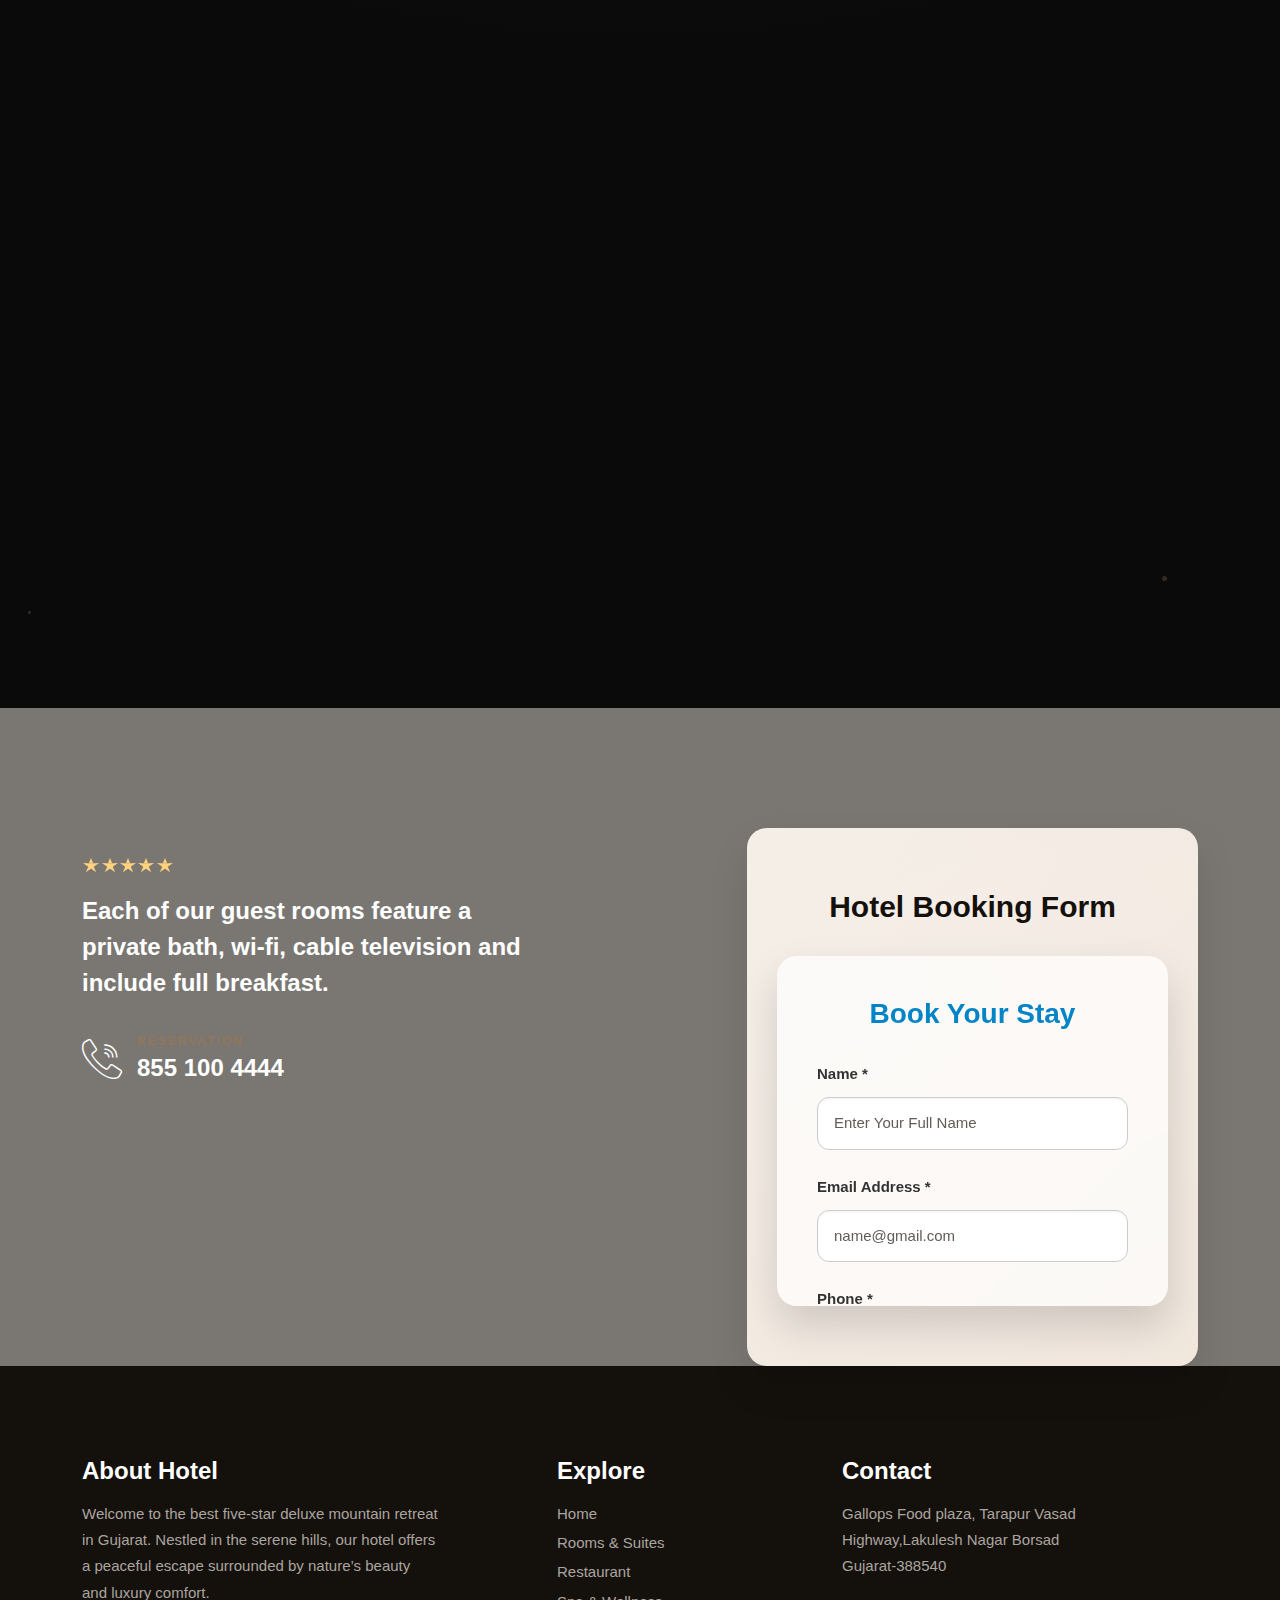
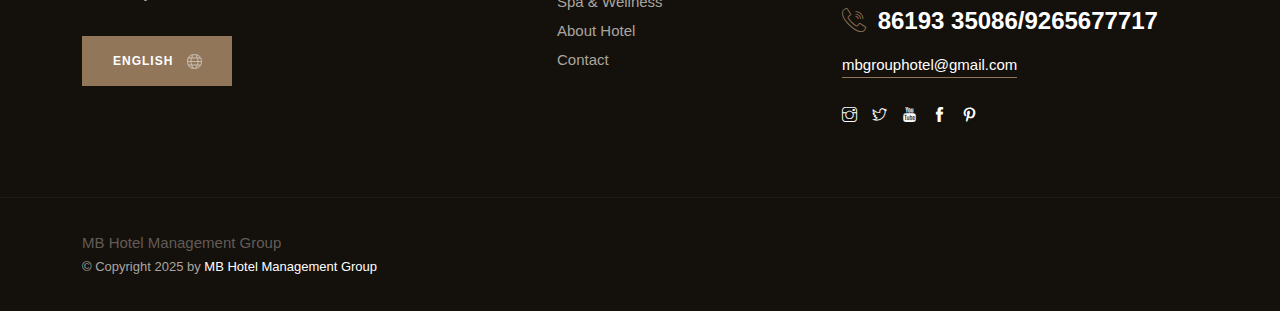
<file: MB-GROUPS/html/MB/mountain-hotel/restaurant.html>
﻿<!DOCTYPE html>
<html lang="zxx">

<head>
    <meta charset="utf-8">
    <meta http-equiv="X-UA-Compatible" content="IE=edge">
    <meta name="viewport" content="width=device-width, initial-scale=1, maximum-scale=1">
    <title>MB Hotel Management Group</title>
    <link rel="shortcut icon" href="img/faveicon.png">
    <link rel="stylesheet" href="../../../../css2?family=Outfit:wght@300;400;500;600;700;800;900&display=swap">
    <link rel="stylesheet" href="css/plugins.css">
    <link rel="stylesheet" href="css/style.css">
</head>

<body>
    <!-- Preloader -->
    <div class="preloader-bg"></div>
    <div id="preloader">
        <div id="preloader-status">
            <div class="preloader-position loader"> <span></span> </div>
        </div>
    </div>
    <!-- Progress scroll totop -->
    <div class="progress-wrap cursor-pointer">
        <svg class="progress-circle svg-content" width="100%" height="100%" viewbox="-1 -1 102 102">
            <path d="M50,1 a49,49 0 0,1 0,98 a49,49 0 0,1 0,-98"></path>
        </svg>
    </div>
    <!-- Navbar -->
    <nav class="navbar navbar-expand-lg">
        <div class="container">
            <!-- Logo -->
            <div class="logo-wrapper">
                <a class="logo" href="../../../../index.html"> <img src="img/logo-light.png" class="logo-img" alt=""> </a>
                <!-- <a class="logo" href="index.html"> <h2>THE CAPPA <span>Mountain Hotel</span></h2> </a> -->
            </div>
            <!-- Button -->
            <button class="navbar-toggler" type="button" data-bs-toggle="collapse" data-bs-target="#navbar"
                aria-controls="navbar" aria-expanded="false" aria-label="Toggle navigation"> <span
                    class="navbar-toggler-icon"><i class="ti-menu"></i></span> </button>
            <!-- Menu -->
            <div class="collapse navbar-collapse" id="navbar">
                <ul class="navbar-nav ms-auto">
                    <ul class="navbar-nav ms-auto">
                        <li class="nav-item dropdown"> <a class="nav-link dropdown-toggle" href="../../../../index.html">Home
                                </i></a>

                        </li>
                        <li class="nav-item"><a class="nav-link" href="about.html">About</a></li>
                        <li class="nav-item"><a class="nav-link active" href="rooms.html">Rooms</a></li>
                        <li class="nav-item"><a class="nav-link" href="restaurant.html">Our Hotels</a></li>

                        <li class="nav-item dropdown"> <a class="nav-link dropdown-toggle" href="room-details.html">Room
                                Details </a>

                        </li>

                        <li class="nav-item"><a class="nav-link" href="contact.html">Contact</a></li>
                        <li class="nav-item">
                            <button class="nav-link btn btn-book" onclick="openBookingForm()">Book Your Stay</button>
                        </li>
                    </ul>
            </div>
        </div>
    </nav>

    <div id="bookingModal" class="modal-overlay">
        <div class="modal-content glass">
            <span class="close-btn" onclick="closeBookingForm()">&times;</span>
            <h2>Book Your Stay</h2>
            <form id="bookingForm">
                <label>Name *</label>
                <input type="text" placeholder="Enter Your Full Name" required>

                <label>Email Address *</label>
                <input type="email" placeholder="name@gmail.com" required>

                <label>Phone *</label>
                <input type="tel" placeholder="9876543210" maxlength="10" required>

                <label>Check-In Date *</label>
                <input type="date" required>

                <label>Check-Out Date *</label>
                <input type="date" required>

                <label>Number of Adults *</label>
                <input type="number" min="1" placeholder="e.g. 2" required>

                <label>Number of Kids *</label>
                <input type="number" min="0" placeholder="e.g. 1" required>

                <label>Room Preference *</label>
                <select required>
                    <option value="">Select Room</option>
                    <option>Deluxe Room</option>
                    <option>Super Deluxe Room</option>
                </select>

                <label>No. of Rooms *</label>
                <input type="number" min="1" required>

                <label>Select Hotel *</label>
                <select required>
                    <option value="">Choose Hotel</option>
                    <option>Hotel MB Rooms</option>
                    <option>hotel Mountain</option>
                    <option>Hotel My Stay</option>
                    <option>Hotel A-1</option>
                    <option>Hotel Millennium</option>
                    <option>Hotel Mount Villa</option>
                </select>

                <button type="submit">Submit Booking</button>
            </form>
        </div>
    </div>
    <!-- Restaurant Slider -->
    <header class="header slider">
        <div class="owl-carousel owl-theme">
            <!-- The opacity on the image is made with "data-overlay-dark="number". You can change it using the numbers 0-9. -->
            <div class="text-center item bg-img" data-overlay-dark="3" data-background="img/image-04.jpg"></div>
            <div class="text-center item bg-img" data-overlay-dark="3" data-background="img/image-05.jpg"></div>
            <div class="text-center item bg-img" data-overlay-dark="3" data-background="img/image-06.jpg"></div>
        </div>
        <!-- arrow down -->
        <div class="arrow bounce text-center">
            <a href="#" data-scroll-nav="1" class=""> <i class="ti-arrow-down"></i> </a>
        </div>
    </header>
    <!-- Restaurant Content -->
    <!-- <section class="rooms-page section-padding" data-scroll-index="1">
        <div class="container">
            <div class="row">
                <div class="col-md-12 text-center">
                    <div class="section-subtitle">An Experience for the Senses</div>
                    <div class="section-title">The Restaurant</div>
                </div>
                <div class="col-md-12 text-center">
                    <p class="mb-30">Led by Chef de Micheal Martin, The Restaurant is celebrated for its excellent
                        cuisine and unique ambience. The gorgeous dining room features three open studio kitchens,
                        allowing you to enjoy the sights and sounds of the culinary artistry on display. The menu
                        showcases both Asian and European influences, with a tempting selection of classic favorites and
                        creative dishes for you to sample. Cheese connoisseurs will be drawn to the The Wine and Cheese
                        Cellar, housed in five-meter-high glass walls, where our knowledgeable staff can introduce you
                        to some of Gujrat's greatest culinary treasures.</p>
                    <h6>Hours</h6>
                    <p>Breakfast: 7.00 am – 11.00 am (daily)</p>
                    <p>Lunch: 12.00 noon – 2.00 pm (daily)</p>
                    <p class="mb-30">Dinner: open from 6.30 pm, last order at 10.00 pm (daily)</p>
                    <h6>Dress Code</h6>
                    <p class="mb-30">Smart casual (no shorts, hats, or sandals permitted)</p>
                    <h6>Terrace</h6>
                    <p>Open for drinks only</p>
                </div>
            </div>
        </div>
    </section> -->
    <!-- Line -->
    <div class="line-vr-section"></div>
    <!-- Restaurant Menu -->
    <section class="hotel-showcase">
        <div class="particles" id="particles"></div>
        <div class="container">
            <div class="showcase-header">
                <span class="section-subtitle">Our Prestigious Properties</span>
                <h2 class="section-title">Hotel Collection</h2>
            </div>

            <div class="hotel-container">
                <!-- Mountain View Hotel -->
                <div class="hotel-item">
                    <div class="hotel-image">
                        <img src="img/rooms/Hotel-mountain.jpeg" alt="Mountain View Hotel">
                    </div>
                    <div class="hotel-content">
                        <div class="hotel-number">01</div>
                        <div class="hotel-info">
                            <h3 class="hotel-name">Hotel Mountain</h3>
                            <div class="hotel-location">
                                <i class="fas fa-map-marker-alt"></i> Rang Palace Complex,Nr.RK Cinema,Zadeshwar
                                Road,Bharuch-392001
                            </div>
                            <p class="hotel-description">
                                Perched atop the hills with panoramic views, our Mountain View Hotel offers an
                                unparalleled luxury experience. Each suite is meticulously designed with
                                floor-to-ceiling windows to bring the breathtaking landscape indoors.
                            </p>
                            <div class="hotel-features">
                                <span class="feature-tag">Panoramic Views</span>
                                <span class="feature-tag">Luxury Spa</span>
                                <span class="feature-tag">Infinity Pool</span>
                                <span class="feature-tag">5-Star Dining</span>
                            </div>
                             <a href="./hotel_mountain.html"> <button class="hotel-btn">Explore Property</button></a>  
                        </div>
                    </div>
                </div>

                <!-- Hotel Mount Villa -->
                <div class="hotel-item">
                    <div class="hotel-image">
                        <img src="img/rooms/Hotel-Mount-Villa.jpeg" alt="Hotel Mount Villa">
                    </div>
                    <div class="hotel-content">
                        <div class="hotel-number">02</div>
                        <div class="hotel-info">
                            <h3 class="hotel-name">Hotel Mount Villa</h3>
                            <div class="hotel-location">
                                <i class="fas fa-map-marker-alt"></i>3RD FLOOR, BHAILABHAI COMMERCIAL COMPLEX
                                OPP SHREE KRISHNA MEDICAL HOSPITAL, KARAMSAD ANAND-SOJITRA ROAD - KARAMSAD
                            </div>
                            <p class="hotel-description">
                                A masterpiece of contemporary architecture blended with traditional elegance. Mount
                                Villa features private villas with plunge pools, personalized butler service, and
                                exclusive access to our championship golf course.
                            </p>
                            <div class="hotel-features">
                                <span class="feature-tag">Private Villas</span>
                                <span class="feature-tag">Golf Course</span>
                                <span class="feature-tag">Butler Service</span>
                                <span class="feature-tag">Wine Cellar</span>
                            </div>
                            <a href="./mountaine_villa_room.html"> <button class="hotel-btn">Explore Property</button></a>  
                        </div>
                    </div>
                </div>

                <!-- Hotel A-1 -->
                <div class="hotel-item">
                    <div class="hotel-image">
                        <img src="img/rooms/hotel-A1.jpeg" alt="Hotel A-1">
                    </div>
                    <div class="hotel-content">
                        <div class="hotel-number">03</div>
                        <div class="hotel-info">
                            <h3 class="hotel-name">Hotel A-1</h3>
                            <div class="hotel-location">
                                <i class="fas fa-map-marker-alt"></i> 1st Floor, The Hub Complex, Anand Sojitra Road,
                                Opp. Elecone Eng. Company, Vithal, Udyognagar, Vidyanagar, Anand-388121
                            </div>
                            <p class="hotel-description">
                                Designed for the modern business traveler, Hotel A-1 combines efficiency with comfort.
                                Our state-of-the-art conference facilities, high-speed connectivity, and executive
                                lounges make it the ideal choice for corporate stays.
                            </p>
                            <div class="hotel-features">
                                <span class="feature-tag">Business Center</span>
                                <span class="feature-tag">24/7 Concierge</span>
                                <span class="feature-tag">Executive Lounge</span>
                                <span class="feature-tag">High-Speed WiFi</span>
                            </div>
                           <a href="./mountain2.html"> <button class="hotel-btn">Explore Property</button></a>  
                        </div>
                    </div>
                </div>

                <!-- Hotel My Stay -->
                <div class="hotel-item">
                    <div class="hotel-image">
                        <img src="img/rooms/Hotel-MY-stay.jpeg" alt="Hotel My Stay">
                    </div>
                    <div class="hotel-content">
                        <div class="hotel-number">04</div>
                        <div class="hotel-info">
                            <h3 class="hotel-name">Hotel My Stay</h3>
                            <div class="hotel-location">
                                <i class="fas fa-map-marker-alt"></i> 4th Floor, Neptune Vidhi,
                                Opp. Anand Laproscopy Center, 100 FT Road,
                                Anand-388001 (Gujarat)
                            </div>
                            <p class="hotel-description">
                                Your home away from home. My Stay offers cozy, apartment-style accommodations with fully
                                equipped kitchens and living areas. Perfect for extended stays, family vacations, or
                                anyone who appreciates extra space and privacy.
                            </p>
                            <div class="hotel-features">
                                <span class="feature-tag">Apartment Living</span>
                                <span class="feature-tag">Family Friendly</span>
                                <span class="feature-tag">Kitchen Facilities</span>
                                <span class="feature-tag">Laundry Service</span>
                            </div>
                             <a href="./mountaine_view1.html"> <button class="hotel-btn">Explore Property</button></a>  
                        </div>
                    </div>
                </div>

                <!-- Hotel Mountain Bharuch -->
                <div class="hotel-item">
                    <div class="hotel-image">
                        <img src="img/rooms/Hotel-MB.jpeg" alt="Hotel Mountain Bharuch">
                    </div>
                    <div class="hotel-content">
                        <div class="hotel-number">05</div>
                        <div class="hotel-info">
                            <h3 class="hotel-name">Hotel MB Room</h3>
                            <div class="hotel-location">
                                <i class="fas fa-map-marker-alt"></i> Gallops Food Plaza, Tarapur Vasad Highway,
                                Lakulesh Nagar Borsad, Gujarat-388540
                            </div>
                            <p class="hotel-description">
                                A landmark of hospitality in the heart of the city. Our flagship property combines
                                timeless elegance with modern amenities, featuring a rooftop bar with spectacular city
                                views and an award-winning restaurant.
                            </p>
                            <div class="hotel-features">
                                <span class="feature-tag">City Center</span>
                                <span class="feature-tag">Rooftop Bar</span>
                                <span class="feature-tag">Award-Winning Dining</span>
                                <span class="feature-tag">Fitness Center</span>
                            </div>
                                     <a href="./mb_hotel.html"> <button class="hotel-btn">Explore Property</button></a>  
                        </div>
                    </div>
                </div>

                <!-- Hotel Millennium -->
                <div class="hotel-item">
                    <div class="hotel-image">
                        <img src="img/rooms/hotel-millennium.jpeg" alt="Hotel Millennium">
                    </div>
                    <div class="hotel-content">
                        <div class="hotel-number">06</div>
                        <div class="hotel-info">
                            <h3 class="hotel-name">Hotel Millennium</h3>
                            <div class="hotel-location">
                                <i class="fas fa-map-marker-alt"></i> 3rd Floor, Krishna Planet, Opp. Milestone Appt.,
                                A.V. Road, Vidyanagar, Anand-388001
                            </div>
                            <p class="hotel-description">
                                Where modern design meets functionality. Millennium offers sleek, tech-forward
                                accommodations with smart room controls, ergonomic workspaces, and premium amenities for
                                both business and leisure travelers.
                            </p>
                            <div class="hotel-features">
                                <span class="feature-tag">Smart Rooms</span>
                                <span class="feature-tag">Tech Forward</span>
                                <span class="feature-tag">Co-Working Spaces</span>
                                <span class="feature-tag">Wellness Center</span>
                            </div>
                         <a href="./hotel_millinum.html"> <button class="hotel-btn">Explore Property</button></a>  
                        </div>
                    </div>
                </div>
            </div>
        </div>
    </section>

    <!-- Reservation & Booking Form -->
    <section class="reservation">
        <div class="background bg-img bg-fixed section-padding pb-0" data-background="img/slider/1.jpg"
            data-overlay-dark="5">
            <div class="container">
                <div class="row">
                    <!-- Reservation -->
                    <div class="col-lg-5 col-md-12 mb-30 mt-30">
                        <p><i class="star-rating"></i><i class="star-rating"></i><i class="star-rating"></i><i
                                class="star-rating"></i><i class="star-rating"></i></p>
                        <h5>Each of our guest rooms feature a private bath, wi-fi, cable television and include full
                            breakfast.</h5>
                        <div class="reservations">
                            <div class="icon color-1"><span class="flaticon-call"></span></div>
                            <div class="text">
                                <p class="color-1">Reservation</p> <a class="color-1" href="tel:855-100-4444">855 100
                                    4444</a>
                            </div>
                        </div>
                    </div>
                    <!-- Booking From -->
                    <div class="col-lg-5 offset-lg-2 col-md-12">
                        <div class="booking-box">
                            <div class="head-box text-center">

                                <h4>Hotel Booking Form</h4>
                            </div>
                            <div class="booking-inner clearfix">
                                                                <form class="booking-form" id="bookingForm">
                                    <h2>Book Your Stay</h2>

                                    <label>Name *</label>
                                    <input type="text" placeholder="Enter Your Full Name" required>

                                    <label>Email Address *</label>
                                    <input type="email" placeholder="name@gmail.com" required>

                                    <label>Phone *</label>
                                    <input type="tel" placeholder="9876543210" maxlength="10" required>

                                    <label>Check-In Date *</label>
                                    <input type="date" required>

                                    <label>Check-Out Date *</label>
                                    <input type="date" required>

                                    <label>Number of Adults *</label>
                                    <input type="number" min="1" placeholder="e.g. 2" required>

                                    <label>Number of Kids *</label>
                                    <input type="number" min="0" placeholder="e.g. 1" required>

                                    <label>Room Preference *</label>
                                    <select required>
                                        <option value="">Select Room</option>
                                        <option>Deluxe Room</option>
                                        <option>Super Deluxe Room</option>
                                    </select>

                                    <label>No. of Rooms *</label>
                                    <input type="number" min="1" required>

                                    <label>Select Hotel *</label>
                                    <select required>
                                        <option value="">Choose Hotel</option>
                                        <option>Hotel MB Rooms</option>
                                        <option>hotel Mountain</option>
                                        <option>Hotel My Stay</option>
                                        <option>Hotel A-1</option>
                                        <option>Hotel Millennium</option>
                                        <option>Hotel Mount Villa</option>
                                    </select>

                                    <button type="submit">Submit Booking</button>
                                </form>
                            </div>
                        </div>
                    </div>
                </div>
            </div>
        </div>
    </section>
    <!-- Clients -->
    <section class="clients">
        <div class="container">
            <div class="row">
                <div class="col-lg-7 col-md-12">
                    
                </div>
            </div>
        </div>
    </section>
    <!-- Footer -->
    <footer class="footer">
        <div class="footer-top">
            <div class="container">
                <div class="row">
                    <div class="col-md-4">
                        <div class="footer-column footer-about">
                            <h3 class="footer-title">About Hotel</h3>
                            <p class="footer-about-text">Welcome to the best five-star deluxe mountain retreat in
                                Gujarat. Nestled in the serene hills, our hotel offers a peaceful escape surrounded by
                                nature’s beauty and luxury comfort.</p>

                            <div class="footer-language"> <i class="lni ti-world"></i>
                                <select onchange="location = this.value;">
                                    <option value="http://duruthemes.com/">English</option>
                                    <option value="http://duruthemes.com/">German</option>
                                </select>
                            </div>
                        </div>
                    </div>
                    <div class="col-md-3 offset-md-1">
                        <div class="footer-column footer-explore clearfix">
                            <h3 class="footer-title">Explore</h3>
                            <ul class="footer-explore-list list-unstyled">
                                <li><a href="../../../../index.html">Home</a></li>
                                <li><a href="rooms.html">Rooms & Suites</a></li>
                                <li><a href="restaurant.html">Restaurant</a></li>
                                <li><a href="spa-wellness.html">Spa & Wellness</a></li>
                                <li><a href="about.html">About Hotel</a></li>
                                <li><a href="contact.html">Contact</a></li>
                            </ul>
                        </div>
                    </div>
                    <div class="col-md-4">
                        <div class="footer-column footer-contact">
                            <h3 class="footer-title">Contact</h3>
                            <p class="footer-contact-text">Gallops Food plaza, Tarapur Vasad Highway,Lakulesh Nagar
                                Borsad
                                <br>Gujarat-388540
                            </p>
                            <div class="footer-contact-info">
                                <p class="footer-contact-phone"><span class="flaticon-call"></span> 86193
                                    35086/9265677717 </p>
                                <p class="footer-contact-mail">mbgrouphotel@gmail.com </p>
                            </div>
                            <div class="footer-about-social-list"> <a href="#"><i class="ti-instagram"></i></a> <a
                                    href="#"><i class="ti-twitter"></i></a> <a href="#"><i class="ti-youtube"></i></a>
                                <a href="#"><i class="ti-facebook"></i></a> <a href="#"><i class="ti-pinterest"></i></a>
                            </div>
                        </div>
                    </div>
                </div>
            </div>
        </div>
        <div class="footer-bottom">
            <div class="container">
                <div class="row">
                    <div class="col-md-12">
                        <div class="footer-bottom-inner">
                           MB Hotel Management Group<p class="footer-bottom-copy-right">© Copyright 2025 by <a href="#">MB Hotel Management Group</a></p>
                        </div>
                    </div>
                </div>
            </div>
        </div>
    </footer>
    <script>
        // Animated particles background
        function createParticles() {
            const container = document.getElementById('particles');
            const particleCount = 30;

            for (let i = 0; i < particleCount; i++) {
                const particle = document.createElement('div');
                particle.classList.add('particle');

                // Random size between 2px and 6px
                const size = Math.random() * 4 + 2;
                particle.style.width = `${size}px`;
                particle.style.height = `${size}px`;

                // Random position
                particle.style.left = `${Math.random() * 100}%`;
                particle.style.top = `${Math.random() * 100}%`;

                // Random animation
                const duration = Math.random() * 20 + 10;
                const delay = Math.random() * 10;
                particle.style.animation = `float ${duration}s ease-in-out ${delay}s infinite, pulse ${duration / 2}s ease-in-out ${delay}s infinite`;

                container.appendChild(particle);
            }
        }

        // Intersection Observer for scroll animations
        function setupScrollAnimations() {
            const observer = new IntersectionObserver((entries) => {
                entries.forEach(entry => {
                    if (entry.isIntersecting) {
                        entry.target.classList.add('visible');
                    }
                });
            }, { threshold: 0.1 });

            document.querySelectorAll('.hotel-item').forEach(item => {
                observer.observe(item);
            });
        }



        // Initialize all effects
        document.addEventListener('DOMContentLoaded', () => {
            createParticles();
            setupScrollAnimations();
            setupParallax();

            // Add hover effect to buttons
            const buttons = document.querySelectorAll('.hotel-btn');
            buttons.forEach(button => {
                button.addEventListener('mouseenter', () => {
                    button.style.setProperty('--hover-after-opacity', '1');
                    button.style.setProperty('--hover-after-right', '20px');
                });

                button.addEventListener('mouseleave', () => {
                    button.style.setProperty('--hover-after-opacity', '0');
                    button.style.setProperty('--hover-after-right', '-20px');
                });
            });
        });

        function openBookingForm() {
            // Your booking form opening logic here
            console.log("Booking form would open now");
            alert("Booking form would open here in a real implementation");
        }
    </script>
    <!-- jQuery -->
    <script src="js/jquery-3.6.3.min.js"></script>
    <script src="js/jquery-migrate-3.0.0.min.js"></script>
    <script src="js/modernizr-2.6.2.min.js"></script>
    <script src="js/imagesloaded.pkgd.min.js"></script>
    <script src="js/jquery.isotope.v3.0.2.js"></script>
    <script src="js/pace.js"></script>
    <script src="js/popper.min.js"></script>
    <script src="js/bootstrap.min.js"></script>
    <script src="js/scrollIt.min.js"></script>
    <script src="js/jquery.waypoints.min.js"></script>
    <script src="js/owl.carousel.min.js"></script>
    <script src="js/jquery.stellar.min.js"></script>
    <script src="js/jquery.magnific-popup.js"></script>
    <script src="js/YouTubePopUp.js"></script>
    <script src="js/select2.js"></script>
    <script src="js/datepicker.js"></script>
    <script src="js/smooth-scroll.min.js"></script>
    <script src="js/custom.js"></script>
</body>

</html>
</file>
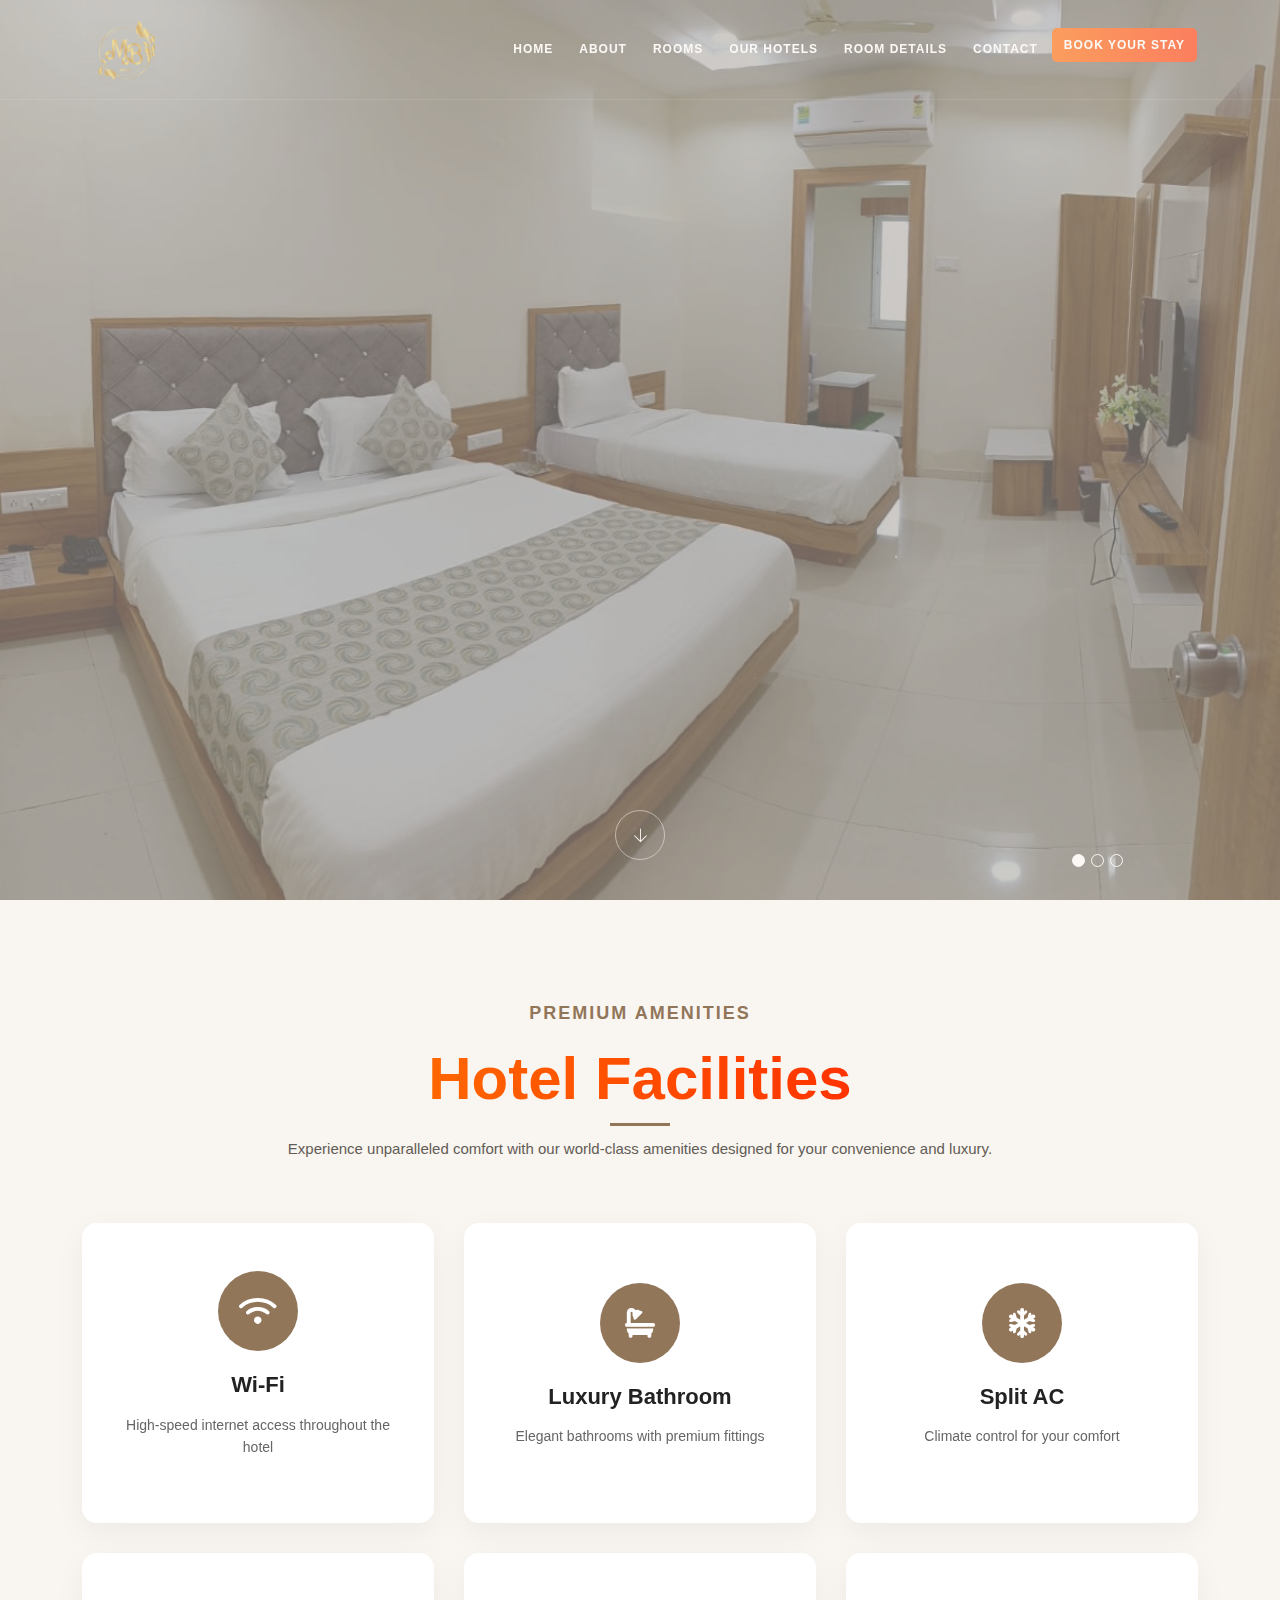
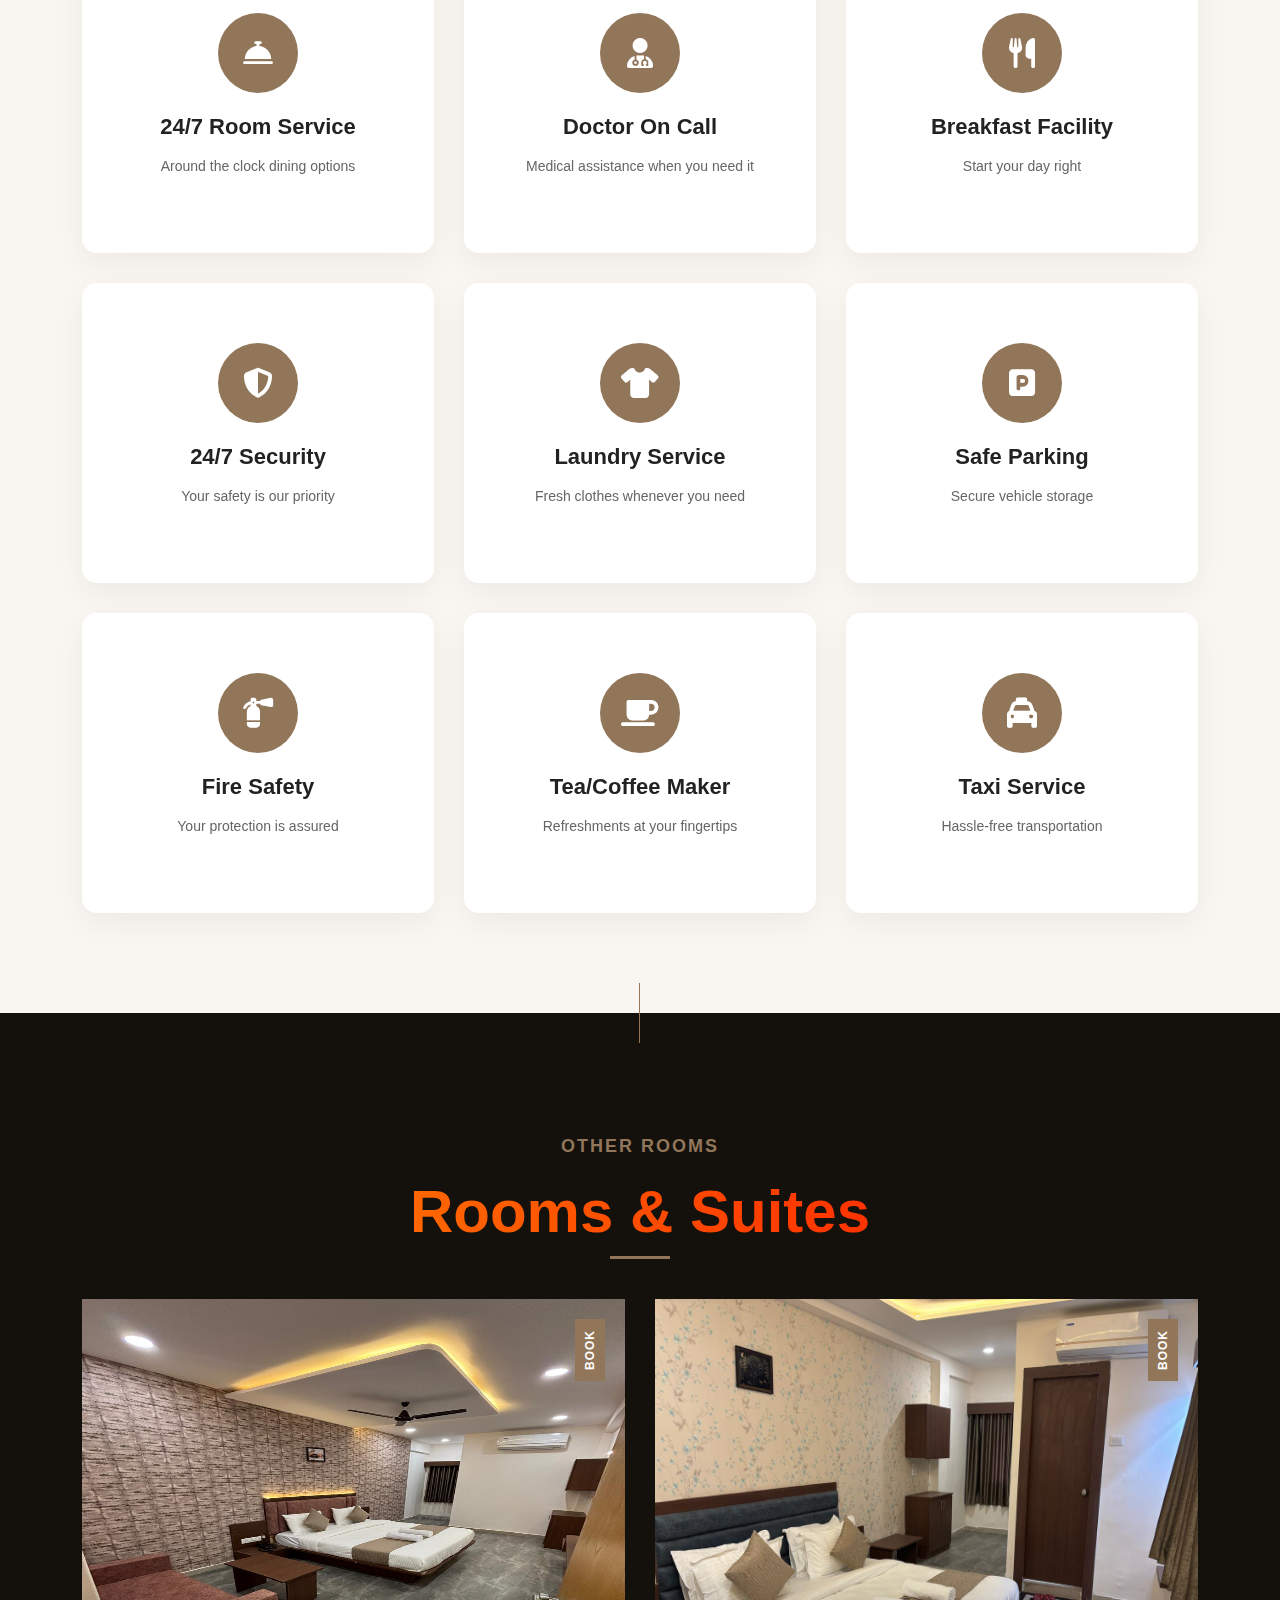
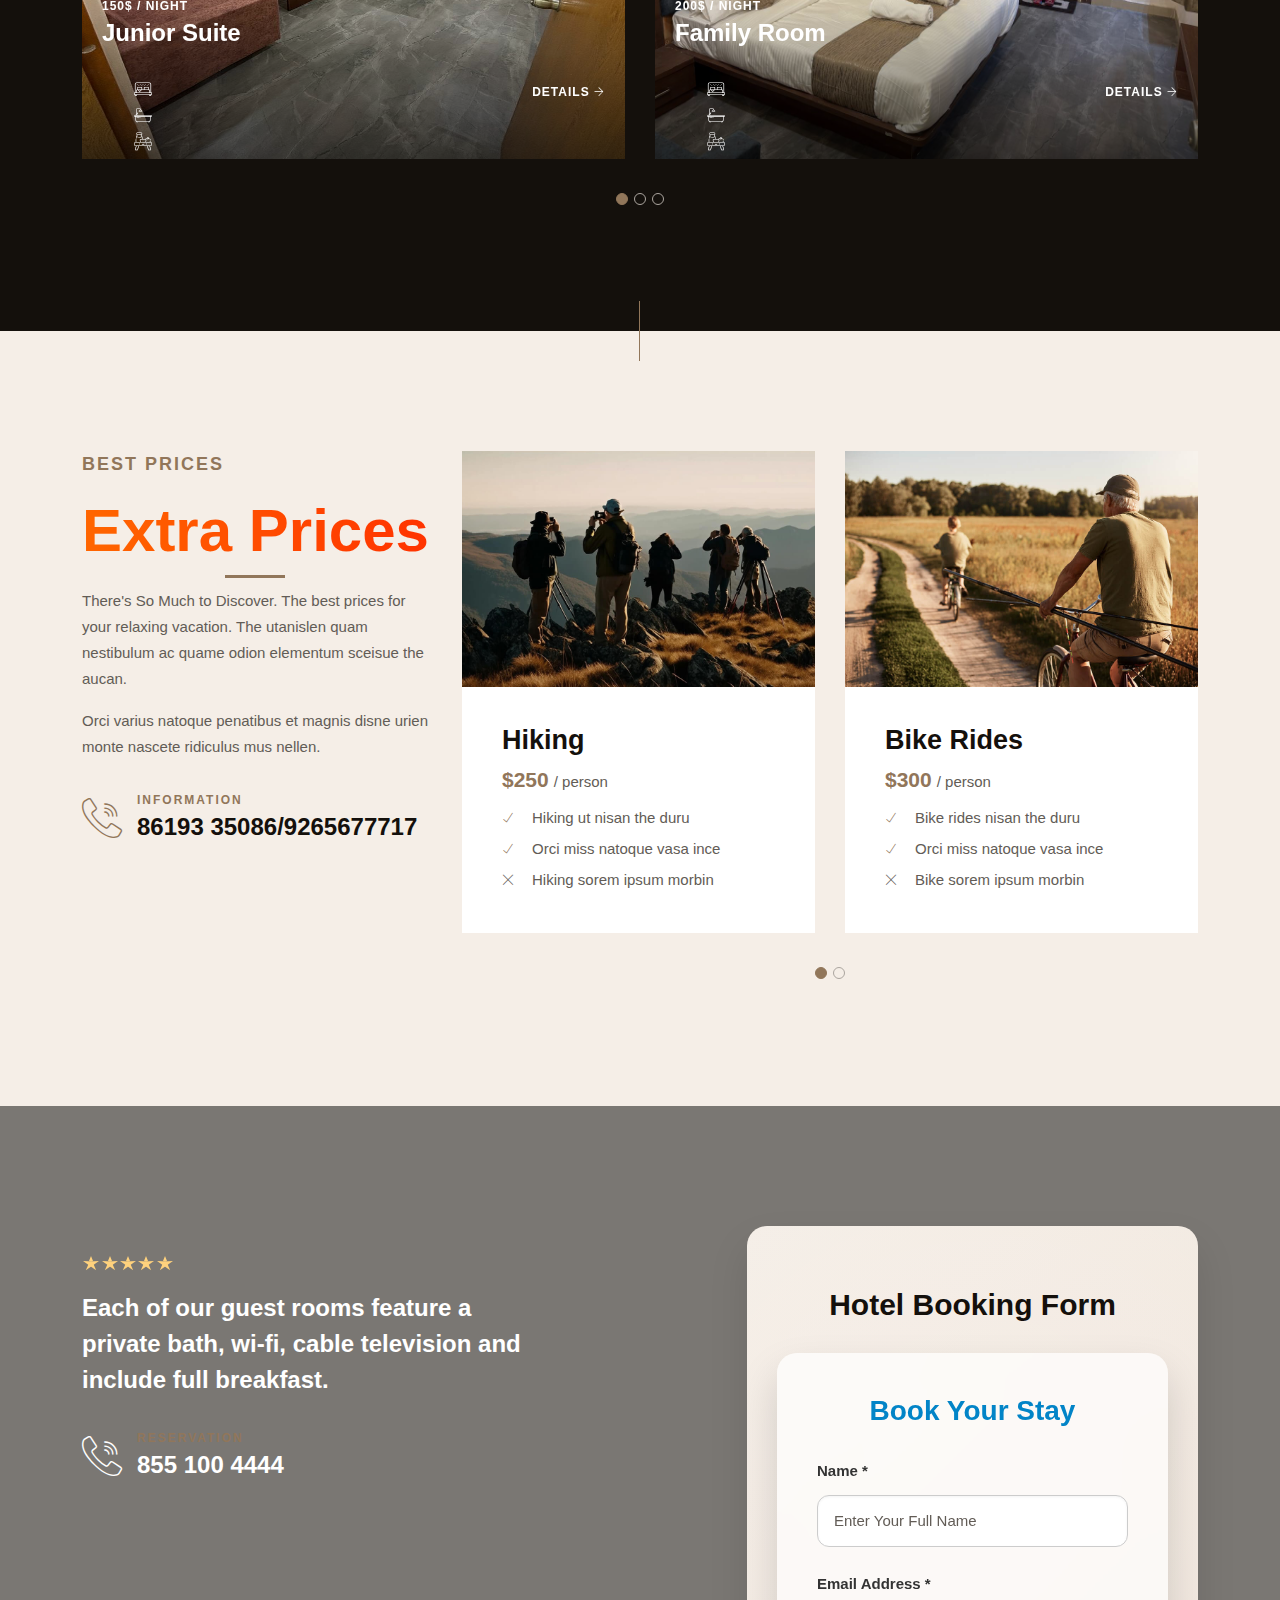
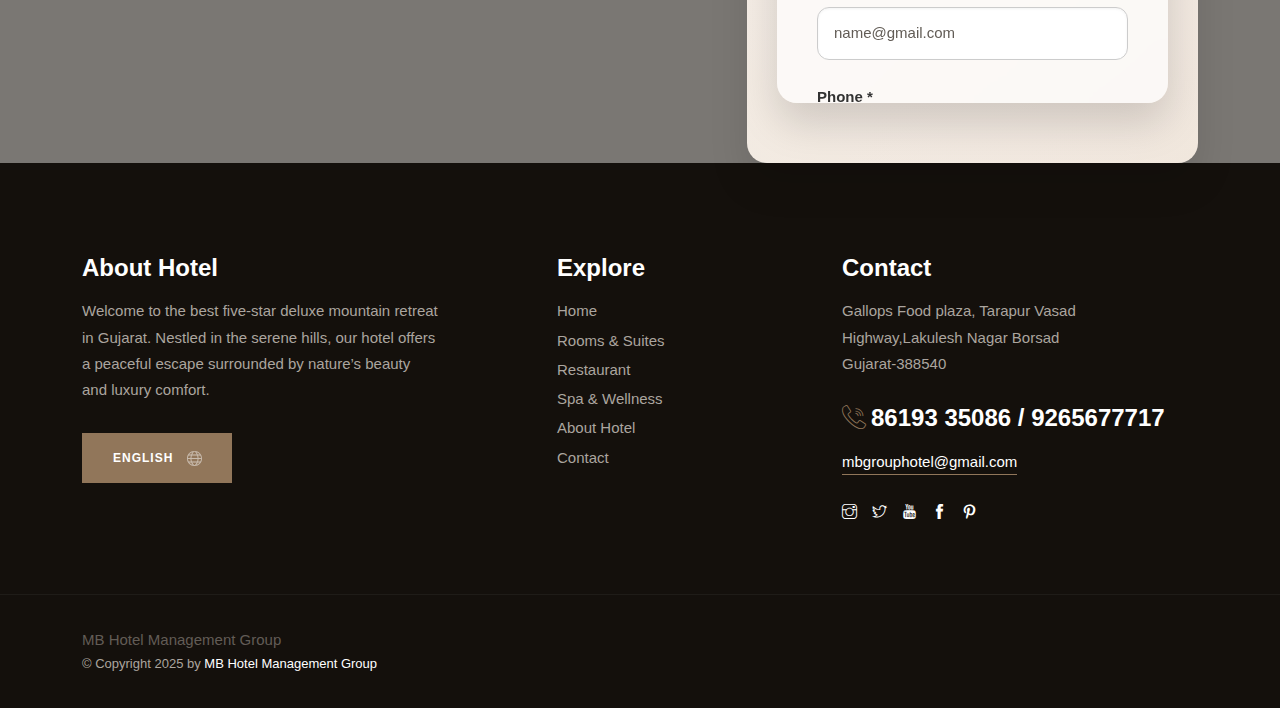
<file: MB-GROUPS/html/MB/mountain-hotel/room-details.html>
﻿<!DOCTYPE html>
<html lang="zxx">

<head>
    <meta charset="utf-8">
    <meta http-equiv="X-UA-Compatible" content="IE=edge">
    <meta name="viewport" content="width=device-width, initial-scale=1, maximum-scale=1">
    <title>MB Hotel Management Group</title>
    <link rel="shortcut icon" href="img/faveicon.png">
    <link rel="stylesheet" href="../../../../css2?family=Outfit:wght@300;400;500;600;700;800;900&display=swap">
      <link rel="stylesheet" href="https://cdnjs.cloudflare.com/ajax/libs/font-awesome/6.4.0/css/all.min.css">
    <link rel="stylesheet" href="css/plugins.css">
    <link rel="stylesheet" href="css/style.css">
</head>

<body>
    <!-- Preloader -->
    <div class="preloader-bg"></div>
    <div id="preloader">
        <div id="preloader-status">
            <div class="preloader-position loader"> <span></span> </div>
        </div>
    </div>
    <!-- Progress scroll totop -->
    <div class="progress-wrap cursor-pointer">
        <svg class="progress-circle svg-content" width="100%" height="100%" viewbox="-1 -1 102 102">
            <path d="M50,1 a49,49 0 0,1 0,98 a49,49 0 0,1 0,-98"></path>
        </svg>
    </div>
    <!-- Navbar -->
    <div id="mobileMenu" class="mobile-slider">
        <button class="close-btn" onclick="closeMobileMenu()">&times;</button>
        <ul class="mobile-nav">
            <li><a href="../../../../index.html">Home</a></li>
            <li><a href="about.html">About</a></li>
            <li><a href="rooms.html">Rooms</a></li>
            <li><a href="restaurant.html">Our Hotels</a></li>
            <li><a href="room-details.html">Room Details</a></li>
            <li><a href="contact.html">Contact</a></li>
            <li><button class="btn-book" onclick="openBookingForm()">Book Your Stay</button></li>
        </ul>
    </div>

    <!-- Navbar -->
    <nav class="navbar navbar-expand-lg">
        <div class="container">
            <div class="logo-wrapper">
                <a class="logo" href="../../../../index.html">
                    <img src="img/logo-light.png" class="logo-img" alt="Logo">
                </a>
            </div>
            <button class="navbar-toggler" type="button" onclick="openMobileMenu()">
                <span class="navbar-toggler-icon"><i class="ti-menu"></i></span>
            </button>
            <div class="collapse navbar-collapse d-none d-lg-block" id="navbar">
                <ul class="navbar-nav ms-auto">
                    <li class="nav-item"><a class="nav-link" href="../../../../index.html">Home</a></li>
                    <li class="nav-item"><a class="nav-link" href="about.html">About</a></li>
                    <li class="nav-item"><a class="nav-link active" href="rooms.html">Rooms</a></li>
                    <li class="nav-item"><a class="nav-link" href="restaurant.html">Our Hotels</a></li>
                    <li class="nav-item"><a class="nav-link" href="room-details.html">Room Details</a></li>
                    <li class="nav-item"><a class="nav-link" href="contact.html">Contact</a></li>
                    <li class="nav-item">
                        <button class="nav-link btn btn-book" onclick="openBookingForm()">Book Your Stay</button>
                    </li>
                </ul>
            </div>
        </div>
    </nav>
    <div id="bookingModal" class="modal-overlay">
        <div class="modal-content glass">
            <span class="close-btn" onclick="closeBookingForm()">&times;</span>
            <h2>Book Your Stay</h2>
            <form id="bookingForm">
                <label>Name *</label>
                <input type="text" placeholder="Enter Your Full Name" required>

                <label>Email Address *</label>
                <input type="email" placeholder="name@gmail.com" required>

                <label>Phone *</label>
                <input type="tel" placeholder="9876543210" maxlength="10" required>

                <label>Check-In Date *</label>
                <input type="date" required>

                <label>Check-Out Date *</label>
                <input type="date" required>

                <label>Number of Adults *</label>
                <input type="number" min="1" placeholder="e.g. 2" required>

                <label>Number of Kids *</label>
                <input type="number" min="0" placeholder="e.g. 1" required>

                <label>Room Preference *</label>
                <select required>
                    <option value="">Select Room</option>
                    <option>Deluxe Room</option>
                    <option>Super Deluxe Room</option>
                </select>

                <label>No. of Rooms *</label>
                <input type="number" min="1" required>

                <label>Select Hotel *</label>
                <select required>
                    <option value="">Choose Hotel</option>
                    <option>Hotel MB Rooms</option>
                    <option>hotel Mountain</option>
                    <option>Hotel My Stay</option>
                    <option>Hotel A-1</option>
                    <option>Hotel Millennium</option>
                    <option>Hotel Mount Villa</option>
                </select>

                <button type="submit">Submit Booking</button>
            </form>
        </div>
    </div>
    <!-- Room Page Slider -->
    <header class="header slider">
        <div class="owl-carousel owl-theme">
            <!-- The opacity on the image is made with "data-overlay-dark="number". You can change it using the numbers 0-9. -->
            <div class="text-center item bg-img" data-overlay-dark="3" data-background="img/rooms/img1.jpeg"></div>
            <div class="text-center item bg-img" data-overlay-dark="3" data-background="img/rooms/img2.jpeg"></div>
            <div class="text-center item bg-img" data-overlay-dark="3" data-background="img/rooms/img3.jpeg"></div>
        </div>
        <!-- arrow down -->
        <div class="arrow bounce text-center">
            <a href="#" data-scroll-nav="1" class=""> <i class="ti-arrow-down"></i> </a>
        </div>
    </header>
    <!-- Room Content -->
<section class="facilities-section" data-scroll-index="1">
        <div class="facility-particles" id="facilityParticles"></div>
        <div class="container">
            <div class="facilities-header">
                <span class="section-subtitle">Premium Amenities</span>
                <h2 class="section-title">Hotel Facilities</h2>
                <p>Experience unparalleled comfort with our world-class amenities designed for your convenience and luxury.</p>
            </div>
            
            <div class="facilities-container">
                <!-- Wi-Fi -->
                <div class="facility-card">
                    <div class="facility-card-inner">
                        <div class="facility-front">
                            <div class="facility-icon">
                                <i class="fas fa-wifi"></i>
                            </div>
                            <h3 class="facility-name">Wi-Fi</h3>
                            <p class="facility-desc">High-speed internet access throughout the hotel</p>
                        </div>
                        <div class="facility-back">
                            <h3>Wi-Fi</h3>
                            <p>Enjoy seamless high-speed internet connectivity in all rooms and public areas with our premium Wi-Fi service.</p>
                        </div>
                    </div>
                </div>
                
                <!-- Bathroom -->
                <div class="facility-card">
                    <div class="facility-card-inner">
                        <div class="facility-front">
                            <div class="facility-icon">
                                <i class="fas fa-bath"></i>
                            </div>
                            <h3 class="facility-name">Luxury Bathroom</h3>
                            <p class="facility-desc">Elegant bathrooms with premium fittings</p>
                        </div>
                        <div class="facility-back">
                            <h3>Luxury Bathroom</h3>
                            <p>Our marble-clad bathrooms feature rain showers, premium toiletries, and plush towels for a spa-like experience.</p>
                        </div>
                    </div>
                </div>
                
                <!-- AC -->
                <div class="facility-card">
                    <div class="facility-card-inner">
                        <div class="facility-front">
                            <div class="facility-icon">
                                <i class="fas fa-snowflake"></i>
                            </div>
                            <h3 class="facility-name">Split AC</h3>
                            <p class="facility-desc">Climate control for your comfort</p>
                        </div>
                        <div class="facility-back">
                            <h3>Split AC</h3>
                            <p>Each room features silent, energy-efficient split air conditioning systems with individual temperature control.</p>
                        </div>
                    </div>
                </div>
                
                <!-- Room Service -->
                <div class="facility-card">
                    <div class="facility-card-inner">
                        <div class="facility-front">
                            <div class="facility-icon">
                                <i class="fas fa-concierge-bell"></i>
                            </div>
                            <h3 class="facility-name">24/7 Room Service</h3>
                            <p class="facility-desc">Around the clock dining options</p>
                        </div>
                        <div class="facility-back">
                            <h3>24/7 Room Service</h3>
                            <p>Enjoy gourmet meals in the comfort of your room with our 24-hour room service featuring an extensive menu.</p>
                        </div>
                    </div>
                </div>
                
                <!-- Doctor on Call -->
                <div class="facility-card">
                    <div class="facility-card-inner">
                        <div class="facility-front">
                            <div class="facility-icon">
                                <i class="fas fa-user-md"></i>
                            </div>
                            <h3 class="facility-name">Doctor On Call</h3>
                            <p class="facility-desc">Medical assistance when you need it</p>
                        </div>
                        <div class="facility-back">
                            <h3>Doctor On Call</h3>
                            <p>Our partnership with local medical professionals ensures prompt medical attention is available whenever required.</p>
                        </div>
                    </div>
                </div>
                
                <!-- Breakfast -->
                <div class="facility-card">
                    <div class="facility-card-inner">
                        <div class="facility-front">
                            <div class="facility-icon">
                                <i class="fas fa-utensils"></i>
                            </div>
                            <h3 class="facility-name">Breakfast Facility</h3>
                            <p class="facility-desc">Start your day right</p>
                        </div>
                        <div class="facility-back">
                            <h3>Breakfast Facility</h3>
                            <p>Enjoy our lavish breakfast buffet featuring international and local cuisine, fresh juices, and premium coffee selections.</p>
                        </div>
                    </div>
                </div>
                
                <!-- Security -->
                <div class="facility-card">
                    <div class="facility-card-inner">
                        <div class="facility-front">
                            <div class="facility-icon">
                                <i class="fas fa-shield-alt"></i>
                            </div>
                            <h3 class="facility-name">24/7 Security</h3>
                            <p class="facility-desc">Your safety is our priority</p>
                        </div>
                        <div class="facility-back">
                            <h3>24/7 Security</h3>
                            <p>With CCTV surveillance, trained security personnel, and electronic key card access, your safety is guaranteed.</p>
                        </div>
                    </div>
                </div>
                
                <!-- Laundry -->
                <div class="facility-card">
                    <div class="facility-card-inner">
                        <div class="facility-front">
                            <div class="facility-icon">
                                <i class="fas fa-tshirt"></i>
                            </div>
                            <h3 class="facility-name">Laundry Service</h3>
                            <p class="facility-desc">Fresh clothes whenever you need</p>
                        </div>
                        <div class="facility-back">
                            <h3>Laundry Service</h3>
                            <p>Same-day laundry and dry cleaning services available with express options for your convenience.</p>
                        </div>
                    </div>
                </div>
                
                <!-- Parking -->
                <div class="facility-card">
                    <div class="facility-card-inner">
                        <div class="facility-front">
                            <div class="facility-icon">
                                <i class="fas fa-parking"></i>
                            </div>
                            <h3 class="facility-name">Safe Parking</h3>
                            <p class="facility-desc">Secure vehicle storage</p>
                        </div>
                        <div class="facility-back">
                            <h3>Safe Parking</h3>
                            <p>Our guarded underground parking facility offers 24/7 surveillance and valet services for complete peace of mind.</p>
                        </div>
                    </div>
                </div>
                
                <!-- Fire Safety -->
                <div class="facility-card">
                    <div class="facility-card-inner">
                        <div class="facility-front">
                            <div class="facility-icon">
                                <i class="fas fa-fire-extinguisher"></i>
                            </div>
                            <h3 class="facility-name">Fire Safety</h3>
                            <p class="facility-desc">Your protection is assured</p>
                        </div>
                        <div class="facility-back">
                            <h3>Fire Safety</h3>
                            <p>State-of-the-art fire detection and suppression systems with clearly marked emergency exits and regular safety drills.</p>
                        </div>
                    </div>
                </div>
                
                <!-- Tea/Coffee -->
                <div class="facility-card">
                    <div class="facility-card-inner">
                        <div class="facility-front">
                            <div class="facility-icon">
                                <i class="fas fa-coffee"></i>
                            </div>
                            <h3 class="facility-name">Tea/Coffee Maker</h3>
                            <p class="facility-desc">Refreshments at your fingertips</p>
                        </div>
                        <div class="facility-back">
                            <h3>Tea/Coffee Maker</h3>
                            <p>Each room features a premium tea and coffee station with complimentary selections refreshed daily.</p>
                        </div>
                    </div>
                </div>
                
                <!-- Taxi -->
                <div class="facility-card">
                    <div class="facility-card-inner">
                        <div class="facility-front">
                            <div class="facility-icon">
                                <i class="fas fa-taxi"></i>
                            </div>
                            <h3 class="facility-name">Taxi Service</h3>
                            <p class="facility-desc">Hassle-free transportation</p>
                        </div>
                        <div class="facility-back">
                            <h3>Taxi Service</h3>
                            <p>Our concierge can arrange reliable taxi services or private car hires for your local transportation needs.</p>
                        </div>
                    </div>
                </div>
            </div>
        </div>
    </section>
    <!-- Line -->
    <div class="line-vr-section"></div>
    <!-- Other Room -->
    <section class="rooms1 section-padding bg-darkbrown" data-scroll-index="2">
        <div class="container">
            <div class="row">
                <div class="col-md-12 mb-30 text-center">
                    <div class="section-subtitle">Other Rooms</div>
                    <div class="section-title"><span>Rooms & Suites</span></div>
                </div>
            </div>
            <div class="row">
                <div class="col-md-12">
                    <div class="owl-carousel owl-theme">
                        <div class="item">
                            <div class="position-re o-hidden"> <img src="img/clients/card_room28.jpeg" alt=""> </div> <span
                                class="category"><a href="rooms.html">Book</a></span>
                            <div class="con">
                                <h6><a href="room-details.html">150$ / Night</a></h6>
                                <h5><a href="room-details.html">Junior Suite</a> </h5>
                                <div class="row facilities">
                                    <div class="col col-md-7">
                                        <ul>
                                            <li><i class="flaticon-bed"></i></li>
                                            <li><i class="flaticon-bath"></i></li>
                                            <li><i class="flaticon-breakfast"></i></li>
                                            <li><i class="flaticon-towel"></i></li>
                                        </ul>
                                    </div>
                                    <div class="col col-md-5 text-end">
                                        <div class="permalink"><a href="room-details.html">Details <i
                                                    class="ti-arrow-right"></i></a></div>
                                    </div>
                                </div>
                            </div>
                        </div>
                        <div class="item">
                            <div class="position-re o-hidden"> <img src="img/clients/card_room29.jpeg" alt=""> </div> <span
                                class="category"><a href="rooms.html">Book</a></span>
                            <div class="con">
                                <h6><a href="room-details.html">200$ / Night</a></h6>
                                <h5><a href="room-details.html">Family Room</a></h5>
                                <div class="row facilities">
                                    <div class="col col-md-7">
                                        <ul>
                                            <li><i class="flaticon-bed"></i></li>
                                            <li><i class="flaticon-bath"></i></li>
                                            <li><i class="flaticon-breakfast"></i></li>
                                            <li><i class="flaticon-towel"></i></li>
                                        </ul>
                                    </div>
                                    <div class="col col-md-5 text-end">
                                        <div class="permalink"><a href="room-details.html">Details <i
                                                    class="ti-arrow-right"></i></a></div>
                                    </div>
                                </div>
                            </div>
                        </div>
                        <div class="item">
                            <div class="position-re o-hidden"> <img src="img/clients/card_room30.jpeg" alt=""> </div> <span
                                class="category"><a href="rooms.html">Book</a></span>
                            <div class="con">
                                <h6><a href="room-details.html">250$ / Night</a></h6>
                                <h5><a href="room-details.html">Double Room</a></h5>
                                <div class="row facilities">
                                    <div class="col col-md-7">
                                        <ul>
                                            <li><i class="flaticon-bed"></i></li>
                                            <li><i class="flaticon-bath"></i></li>
                                            <li><i class="flaticon-breakfast"></i></li>
                                            <li><i class="flaticon-towel"></i></li>
                                        </ul>
                                    </div>
                                    <div class="col col-md-5 text-end">
                                        <div class="permalink"><a href="room-details.html">Details <i
                                                    class="ti-arrow-right"></i></a></div>
                                    </div>
                                </div>
                            </div>
                        </div>
                        <div class="item">
                            <div class="position-re o-hidden"> <img src="img/clients/card_room31.jpeg" alt=""> </div> <span
                                class="category"><a href="rooms.html">Book</a></span>
                            <div class="con">
                                <h6><a href="room-details.html">300$ / Night</a></h6>
                                <h5><a href="room-details.html">Deluxe Room</a></h5>
                                <div class="row facilities">
                                    <div class="col col-md-7">
                                        <ul>
                                            <li><i class="flaticon-bed"></i></li>
                                            <li><i class="flaticon-bath"></i></li>
                                            <li><i class="flaticon-breakfast"></i></li>
                                            <li><i class="flaticon-towel"></i></li>
                                        </ul>
                                    </div>
                                    <div class="col col-md-5 text-end">
                                        <div class="permalink"><a href="room-details.html">Details <i
                                                    class="ti-arrow-right"></i></a></div>
                                    </div>
                                </div>
                            </div>
                        </div>
                        <div class="item">
                            <div class="position-re o-hidden"> <img src="img/clients/card_room43.jpeg" alt=""> </div> <span
                                class="category"><a href="rooms.html">Book</a></span>
                            <div class="con">
                                <h6><a href="room-details.html">150$ / Night</a></h6>
                                <h5><a href="room-details.html">Superior Room</a></h5>
                                <div class="row facilities">
                                    <div class="col col-md-7">
                                        <ul>
                                            <li><i class="flaticon-bed"></i></li>
                                            <li><i class="flaticon-bath"></i></li>
                                            <li><i class="flaticon-breakfast"></i></li>
                                            <li><i class="flaticon-towel"></i></li>
                                        </ul>
                                    </div>
                                    <div class="col col-md-5 text-end">
                                        <div class="permalink"><a href="room-details.html">Details <i
                                                    class="ti-arrow-right"></i></a></div>
                                    </div>
                                </div>
                            </div>
                        </div>
                        <div class="item">
                            <div class="position-re o-hidden"> <img src="img/clients/card_room49.jpeg" alt=""> </div> <span
                                class="category"><a href="rooms.html">Book</a></span>
                            <div class="con">
                                <h6><a href="room-details.html">350$ / Night</a></h6>
                                <h5><a href="room-details.html">Signature Suite</a></h5>
                                <div class="row facilities">
                                    <div class="col col-md-7">
                                        <ul>
                                            <li><i class="flaticon-bed"></i></li>
                                            <li><i class="flaticon-bath"></i></li>
                                            <li><i class="flaticon-breakfast"></i></li>
                                            <li><i class="flaticon-towel"></i></li>
                                        </ul>
                                    </div>
                                    <div class="col col-md-5 text-end">
                                        <div class="permalink"><a href="room-details.html">Details <i
                                                    class="ti-arrow-right"></i></a></div>
                                    </div>
                                </div>
                            </div>
                        </div>
                    </div>
                </div>
            </div>
        </div>
    </section>
    <!-- Line -->
    <div class="line-vr-section"></div>
    <!-- Pricing -->
    <section class="pricing section-padding">
        <div class="container">
            <div class="row">
                <div class="col-md-4">
                    <div class="section-subtitle"><span>Best Prices</span></div>
                    <div class="section-title">Extra Prices</div>
                    <p>There's So Much to Discover. The best prices for your relaxing vacation. The utanislen quam
                        nestibulum ac quame odion elementum sceisue the aucan.</p>
                    <p>Orci varius natoque penatibus et magnis disne urien monte nascete ridiculus mus nellen.</p>
                    <div class="reservations mb-30">
                        <div class="icon"><span class="flaticon-call"></span></div>
                        <div class="text">
                            <p>Information</p> <a href="tel:855-100-4444">86193 35086/9265677717 </a>
                        </div>
                    </div>
                </div>
                <div class="col-md-8">
                    <div class="owl-carousel owl-theme">
                        <div class="pricing-card">
                            <div class="img"><img src="img/price/hiking.jpg" alt=""></div>
                            <div class="desc">
                                <div class="name">Hiking</div>
                                <div class="amount">$250<span>/ person</span></div>
                                <ul class="list-unstyled list">
                                    <li><i class="ti-check"></i> Hiking ut nisan the duru</li>
                                    <li><i class="ti-check"></i> Orci miss natoque vasa ince</li>
                                    <li><i class="ti-close unavailable"></i>Hiking sorem ipsum morbin</li>
                                </ul>
                            </div>
                        </div>
                        <div class="pricing-card">
                            <div class="img"><img src="img/price/bike.jpg" alt=""></div>
                            <div class="desc">
                                <div class="name">Bike Rides</div>
                                <div class="amount">$300<span>/ person</span></div>
                                <ul class="list-unstyled list">
                                    <li><i class="ti-check"></i> Bike rides nisan the duru</li>
                                    <li><i class="ti-check"></i> Orci miss natoque vasa ince</li>
                                    <li><i class="ti-close unavailable"></i>Bike sorem ipsum morbin</li>
                                </ul>
                            </div>
                        </div>
                        <div class="pricing-card">
                            <div class="img"><img src="img/price/climbing.jpg" alt=""></div>
                            <div class="desc">
                                <div class="name">Climbing</div>
                                <div class="amount">$200<span>/ person</span></div>
                                <ul class="list-unstyled list">
                                    <li><i class="ti-check"></i> Climbing ut nisan the duru</li>
                                    <li><i class="ti-check"></i> Orci miss natoque vasa ince</li>
                                    <li><i class="ti-close unavailable"></i>Climbing sorem ipsum morbin</li>
                                </ul>
                            </div>
                        </div>
                        <div class="pricing-card">
                            <div class="img"><img src="img/price/golf.jpg" alt=""></div>
                            <div class="desc">
                                <div class="name">Golf</div>
                                <div class="amount">$350<span>/ person</span></div>
                                <ul class="list-unstyled list">
                                    <li><i class="ti-check"></i> Golf ut nisan the duru</li>
                                    <li><i class="ti-check"></i> Orci miss natoque vasa ince</li>
                                    <li><i class="ti-close unavailable"></i>Golf sorem ipsum morbin</li>
                                </ul>
                            </div>
                        </div>
                    </div>
                </div>
            </div>
        </div>
    </section>
    <!-- Reservation & Booking Form -->
    <section class="reservation">
        <div class="background bg-img bg-fixed section-padding pb-0" data-background="img/slider/1.jpg"
            data-overlay-dark="5">
            <div class="container">
                <div class="row">
                    <!-- Reservation -->
                    <div class="col-lg-5 col-md-12 mb-30 mt-30">
                        <p><i class="star-rating"></i><i class="star-rating"></i><i class="star-rating"></i><i
                                class="star-rating"></i><i class="star-rating"></i></p>
                        <h5>Each of our guest rooms feature a private bath, wi-fi, cable television and include full
                            breakfast.</h5>
                        <div class="reservations">
                            <div class="icon color-1"><span class="flaticon-call"></span></div>
                            <div class="text">
                                <p class="color-1">Reservation</p> <a class="color-1" href="tel:855-100-4444">855 100
                                    4444</a>
                            </div>
                        </div>
                    </div>
                    <!-- Booking From -->
                    <div class="col-lg-5 offset-lg-2 col-md-12">
                        <div class="booking-box">
                            <div class="head-box text-center">
                                <h4>Hotel Booking Form</h4>
                            </div>
                            <div class="booking-inner clearfix">
                                                                <form class="booking-form" id="bookingForm">
                                    <h2>Book Your Stay</h2>

                                    <label>Name *</label>
                                    <input type="text" placeholder="Enter Your Full Name" required>

                                    <label>Email Address *</label>
                                    <input type="email" placeholder="name@gmail.com" required>

                                    <label>Phone *</label>
                                    <input type="tel" placeholder="9876543210" maxlength="10" required>

                                    <label>Check-In Date *</label>
                                    <input type="date" required>

                                    <label>Check-Out Date *</label>
                                    <input type="date" required>

                                    <label>Number of Adults *</label>
                                    <input type="number" min="1" placeholder="e.g. 2" required>

                                    <label>Number of Kids *</label>
                                    <input type="number" min="0" placeholder="e.g. 1" required>

                                    <label>Room Preference *</label>
                                    <select required>
                                        <option value="">Select Room</option>
                                        <option>Deluxe Room</option>
                                        <option>Super Deluxe Room</option>
                                    </select>

                                    <label>No. of Rooms *</label>
                                    <input type="number" min="1" required>

                                    <label>Select Hotel *</label>
                                    <select required>
                                        <option value="">Choose Hotel</option>
                                        <option>Hotel MB Rooms</option>
                                        <option>hotel Mountain</option>
                                        <option>Hotel My Stay</option>
                                        <option>Hotel A-1</option>
                                        <option>Hotel Millennium</option>
                                        <option>Hotel Mount Villa</option>
                                    </select>

                                    <button type="submit">Submit Booking</button>
                                </form>
                            </div>
                        </div>
                    </div>
                </div>
            </div>
        </div>
    </section>
    <!-- Clients -->
    <section class="clients">
        <div class="container">
            <div class="row">
                <div class="col-lg-7 col-md-12">
                    
                </div>
            </div>
        </div>
    </section>
    <!-- Footer -->
    <footer class="footer">
        <div class="footer-top">
            <div class="container">
                <div class="row">
                    <div class="col-md-4">
                        <div class="footer-column footer-about">
                            <h3 class="footer-title">About Hotel</h3>
                            <p class="footer-about-text">Welcome to the best five-star deluxe mountain retreat in Gujarat. Nestled in the serene hills, our hotel offers a peaceful escape surrounded by nature’s beauty and luxury comfort.</p>

                            <div class="footer-language"> <i class="lni ti-world"></i>
                                <select onchange="location = this.value;">
                                    <option value="http://duruthemes.com/">English</option>
                                    <option value="http://duruthemes.com/">German</option>
                                </select>
                            </div>
                        </div>
                    </div>
                    <div class="col-md-3 offset-md-1">
                        <div class="footer-column footer-explore clearfix">
                            <h3 class="footer-title">Explore</h3>
                            <ul class="footer-explore-list list-unstyled">
                                <li><a href="../../../../index.html">Home</a></li>
                                <li><a href="rooms.html">Rooms & Suites</a></li>
                                <li><a href="restaurant.html">Restaurant</a></li>
                                <li><a href="spa-wellness.html">Spa & Wellness</a></li>
                                <li><a href="about.html">About Hotel</a></li>
                                <li><a href="contact.html">Contact</a></li>
                            </ul>
                        </div>
                    </div>
                    <div class="col-md-4">
                        <div class="footer-column footer-contact">
                            <h3 class="footer-title">Contact</h3>
                            <p class="footer-contact-text">Gallops Food plaza, Tarapur Vasad Highway,Lakulesh Nagar Borsad
                                <br>Gujarat-388540
                            </p>
                            <div class="footer-contact-info">
                                <p class="footer-contact-phone"><span class="flaticon-call"></span><a href="tel:+91 86193
                                    35086">86193
                                    35086</a> <a href="tel:+91 9265677717">/ 9265677717</a></p>
                                <p class="footer-contact-mail">mbgrouphotel@gmail.com </p>
                            </div>
                            <div class="footer-about-social-list"> <a href="#"><i class="ti-instagram"></i></a> <a
                                    href="#"><i class="ti-twitter"></i></a> <a href="#"><i class="ti-youtube"></i></a>
                                <a href="#"><i class="ti-facebook"></i></a> <a href="#"><i class="ti-pinterest"></i></a>
                            </div>
                        </div>
                    </div>
                </div>
            </div>
        </div>
        <div class="footer-bottom">
            <div class="container">
                <div class="row">
                    <div class="col-md-12">
                        <div class="footer-bottom-inner">
                           MB Hotel Management Group<p class="footer-bottom-copy-right">© Copyright 2025 by <a href="#">MB Hotel Management Group</a></p>
                        </div>
                    </div>
                </div>
            </div>
        </div>
    </footer>


    
    <!-- jQuery -->
    <script src="js/jquery-3.6.3.min.js"></script>
    <script src="js/jquery-migrate-3.0.0.min.js"></script>
    <script src="js/modernizr-2.6.2.min.js"></script>
    <script src="js/imagesloaded.pkgd.min.js"></script>
    <script src="js/jquery.isotope.v3.0.2.js"></script>
    <script src="js/pace.js"></script>
    <script src="js/popper.min.js"></script>
    <script src="js/bootstrap.min.js"></script>
    <script src="js/scrollIt.min.js"></script>
    <script src="js/jquery.waypoints.min.js"></script>
    <script src="js/owl.carousel.min.js"></script>
    <script src="js/jquery.stellar.min.js"></script>
    <script src="js/jquery.magnific-popup.js"></script>
    <script src="js/YouTubePopUp.js"></script>
    <script src="js/select2.js"></script>
    <script src="js/datepicker.js"></script>
    <script src="js/smooth-scroll.min.js"></script>
    <script src="js/custom.js"></script>
</body>

</html>
</file>
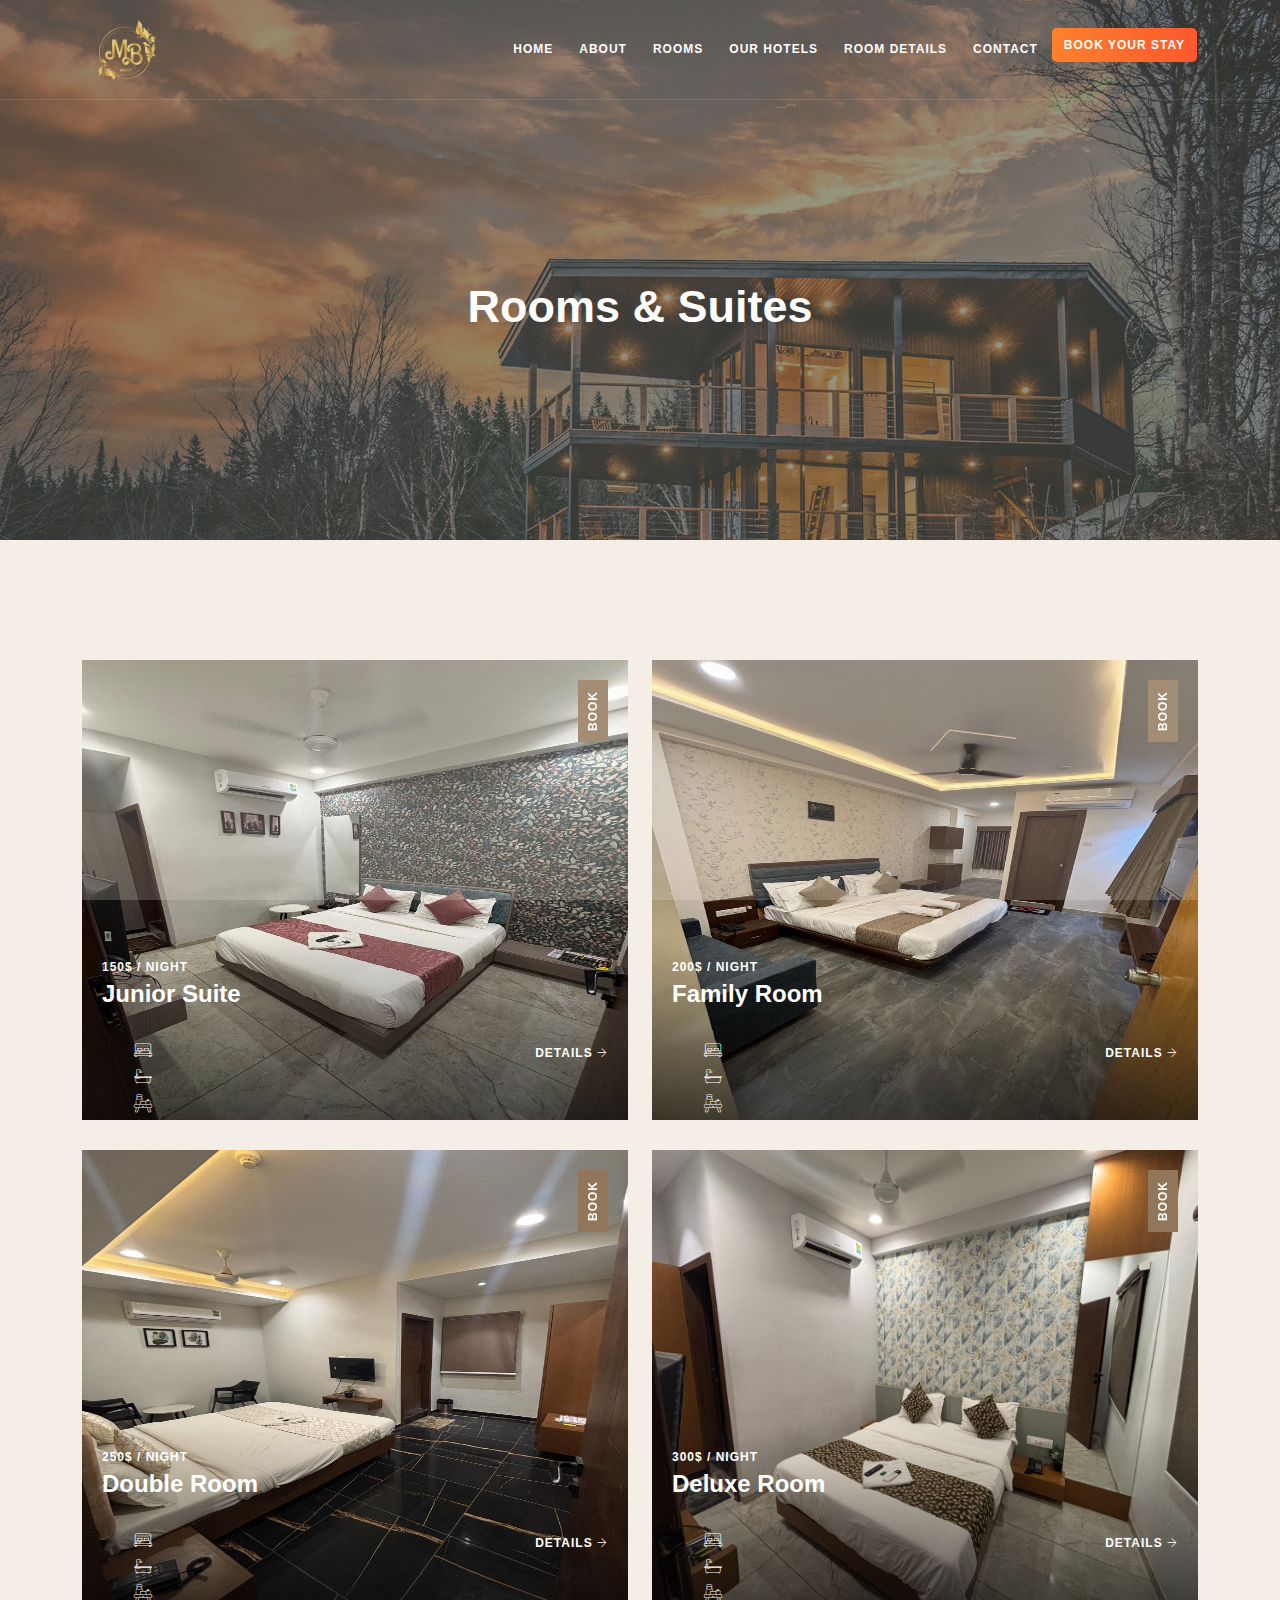
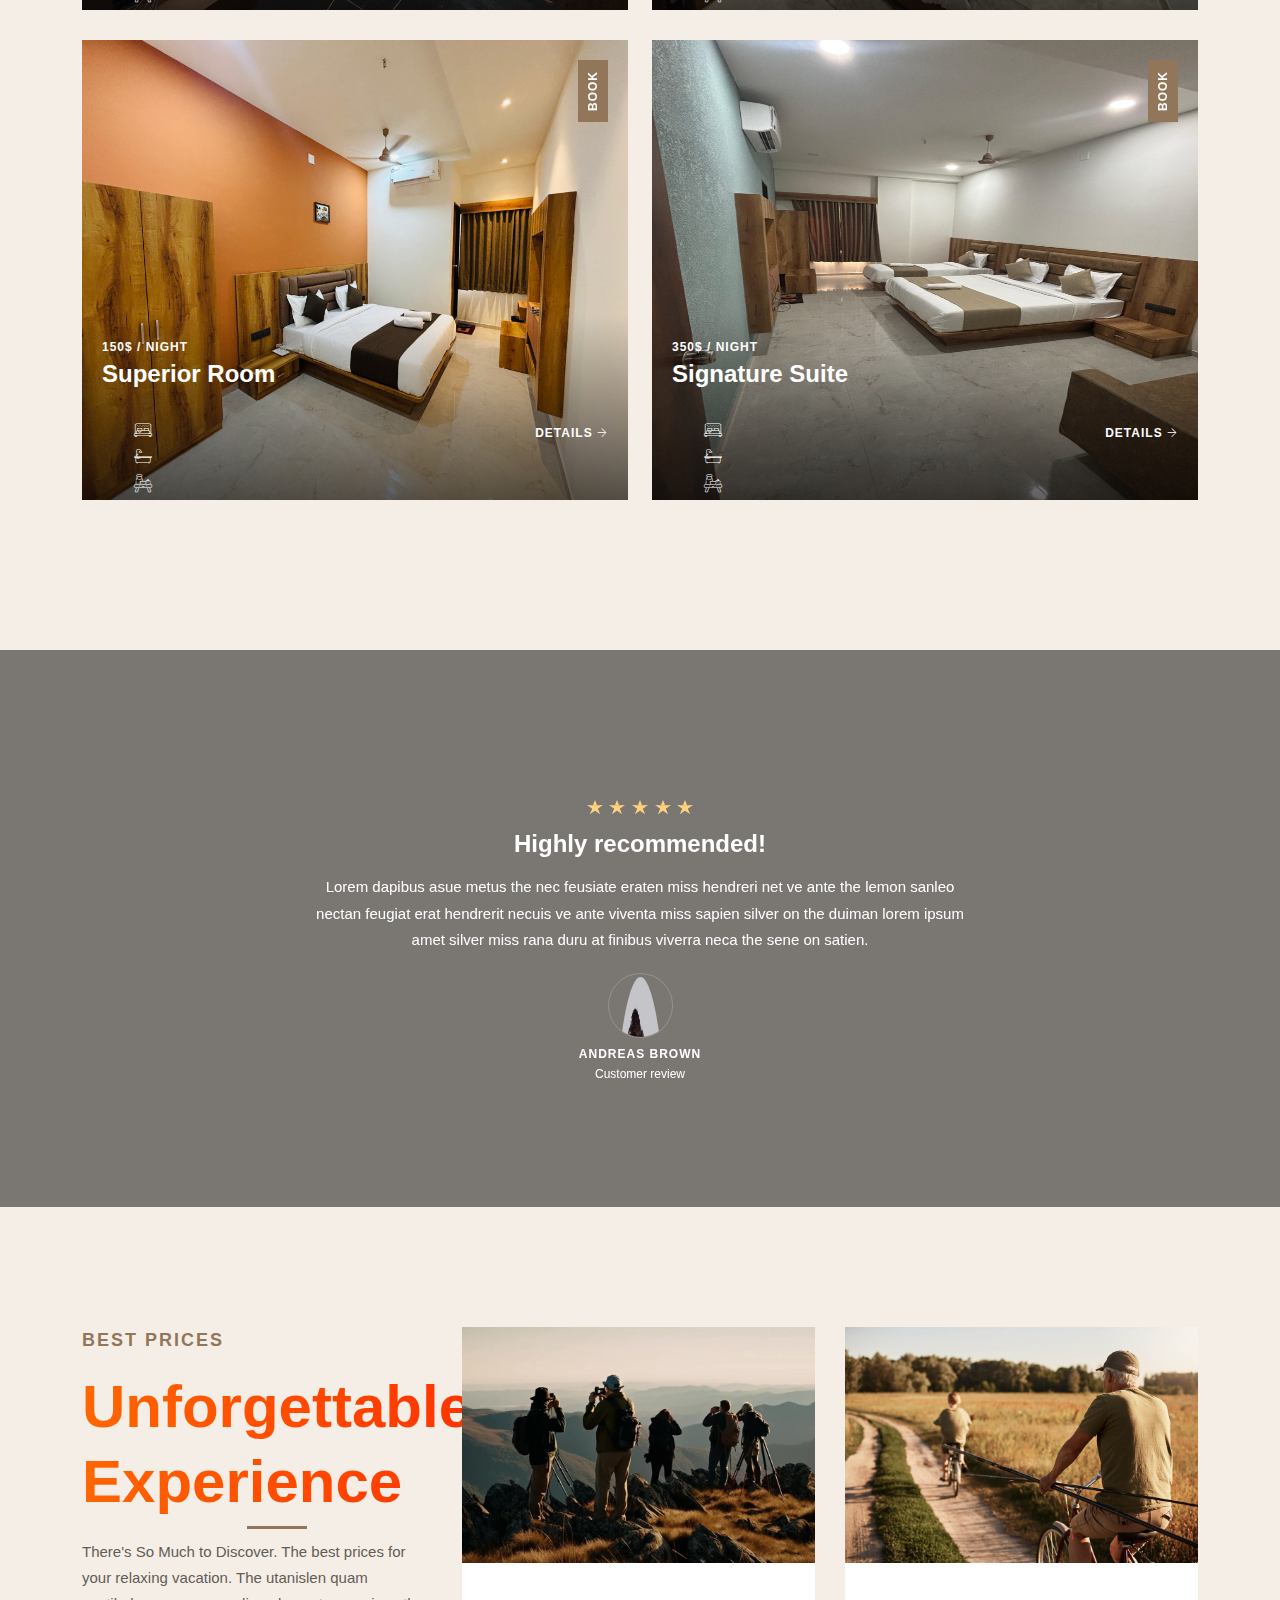
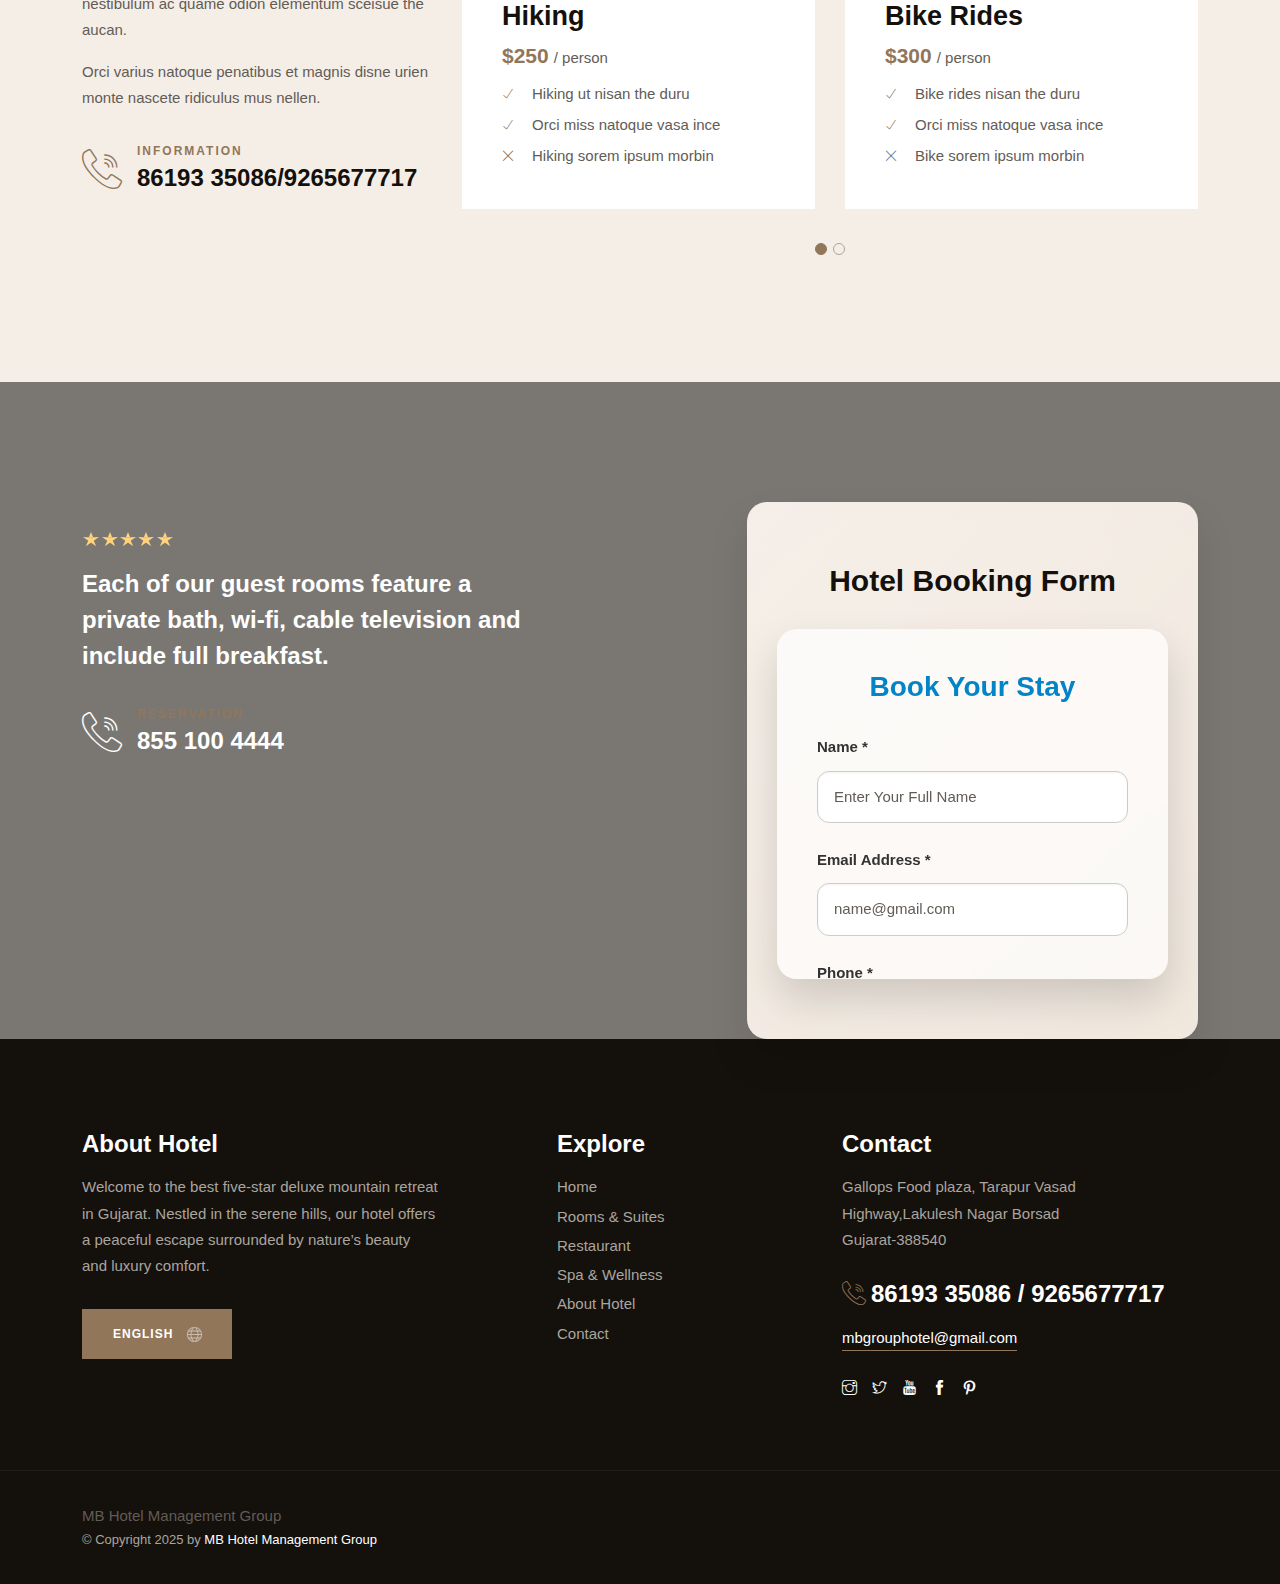
<file: MB-GROUPS/html/MB/mountain-hotel/rooms.html>
﻿<!DOCTYPE html>
<html lang="zxx">

<head>
    <meta charset="utf-8">
    <meta http-equiv="X-UA-Compatible" content="IE=edge">
    <meta name="viewport" content="width=device-width, initial-scale=1, maximum-scale=1">
    <title>MB Hotel Management Group</title>
    <link rel="shortcut icon" href="img/faveicon.png">
    <link rel="stylesheet" href="../../../../css2?family=Outfit:wght@300;400;500;600;700;800;900&display=swap">
    <link rel="stylesheet" href="css/plugins.css">
    <link rel="stylesheet" href="css/style.css">
</head>

<body>
    <!-- Preloader -->
    <div class="preloader-bg"></div>
    <div id="preloader">
        <div id="preloader-status">
            <div class="preloader-position loader"> <span></span> </div>
        </div>
    </div>
    <!-- Progress scroll totop -->
    <div class="progress-wrap cursor-pointer">
        <svg class="progress-circle svg-content" width="100%" height="100%" viewbox="-1 -1 102 102">
            <path d="M50,1 a49,49 0 0,1 0,98 a49,49 0 0,1 0,-98"></path>
        </svg>
    </div>
    <!-- Navbar -->
    <div id="mobileMenu" class="mobile-slider">
        <button class="close-btn" onclick="closeMobileMenu()">&times;</button>
        <ul class="mobile-nav">
            <li><a href="../../../../index.html">Home</a></li>
            <li><a href="about.html">About</a></li>
            <li><a href="rooms.html">Rooms</a></li>
            <li><a href="restaurant.html">Our Hotels</a></li>
            <li><a href="room-details.html">Room Details</a></li>
            <li><a href="contact.html">Contact</a></li>
            <li><button class="btn-book" onclick="openBookingForm()">Book Your Stay</button></li>
        </ul>
    </div>

    <!-- Navbar -->
    <nav class="navbar navbar-expand-lg">
        <div class="container">
            <div class="logo-wrapper">
                <a class="logo" href="../../../../index.html">
                    <img src="img/logo-light.png" class="logo-img" alt="Logo">
                </a>
            </div>
            <button class="navbar-toggler" type="button" onclick="openMobileMenu()">
                <span class="navbar-toggler-icon"><i class="ti-menu"></i></span>
            </button>
            <div class="collapse navbar-collapse d-none d-lg-block" id="navbar">
                <ul class="navbar-nav ms-auto">
                    <li class="nav-item"><a class="nav-link" href="../../../../index.html">Home</a></li>
                    <li class="nav-item"><a class="nav-link" href="about.html">About</a></li>
                    <li class="nav-item"><a class="nav-link active" href="rooms.html">Rooms</a></li>
                    <li class="nav-item"><a class="nav-link" href="restaurant.html">Our Hotels</a></li>
                    <li class="nav-item"><a class="nav-link" href="room-details.html">Room Details</a></li>
                    <li class="nav-item"><a class="nav-link" href="contact.html">Contact</a></li>
                    <li class="nav-item">
                        <button class="nav-link btn btn-book" onclick="openBookingForm()">Book Your Stay</button>
                    </li>
                </ul>
            </div>
        </div>
    </nav>
    <div id="bookingModal" class="modal-overlay">
        <div class="modal-content glass">
            <span class="close-btn" onclick="closeBookingForm()">&times;</span>
            <h2>Book Your Stay</h2>
            <form id="bookingForm">
                <label>Name *</label>
                <input type="text" placeholder="Enter Your Full Name" required>

                <label>Email Address *</label>
                <input type="email" placeholder="name@gmail.com" required>

                <label>Phone *</label>
                <input type="tel" placeholder="9876543210" maxlength="10" required>

                <label>Check-In Date *</label>
                <input type="date" required>

                <label>Check-Out Date *</label>
                <input type="date" required>

                <label>Number of Adults *</label>
                <input type="number" min="1" placeholder="e.g. 2" required>

                <label>Number of Kids *</label>
                <input type="number" min="0" placeholder="e.g. 1" required>

                <label>Room Preference *</label>
                <select required>
                    <option value="">Select Room</option>
                    <option>Deluxe Room</option>
                    <option>Super Deluxe Room</option>
                </select>

                <label>No. of Rooms *</label>
                <input type="number" min="1" required>

                <label>Select Hotel *</label>
                <select required>
                    <option value="">Choose Hotel</option>
                    <option>Hotel MB Rooms</option>
                    <option>hotel Mountain</option>
                    <option>Hotel My Stay</option>
                    <option>Hotel A-1</option>
                    <option>Hotel Millennium</option>
                    <option>Hotel Mount Villa</option>
                </select>

                <button type="submit">Submit Booking</button>
            </form>
        </div>
    </div>
    <!-- Header Banner -->
    <div class="banner-header section-padding valign bg-img bg-fixed bg-position-center" data-overlay-dark="5"
        data-background="img/slider/1.jpg">
        <div class="container">
            <div class="row">
                <div class="col-md-12 text-center caption mt-90">
                    <h1>Rooms & Suites</h1>
                </div>
            </div>
        </div>
    </div>
    <!-- Rooms -->
    <section class="rooms1 section-padding" data-scroll-index="1">
        <div class="container">
            <div class="row">
                <div class="col-lg-6 col-md-12">
                    <div class="item">
                        <div class="position-re o-hidden"> <img src="img/clients/card_room12.jpeg" alt=""> </div> <span
                            class="category"><a href="rooms.html">Book</a></span>
                        <div class="con">
                            <h6><a href="room-details.html">150$ / Night</a></h6>
                            <h5><a href="room-details.html">Junior Suite</a> </h5>
                            <div class="row facilities">
                                <div class="col col-md-7">
                                    <ul>
                                        <li><i class="flaticon-bed"></i></li>
                                        <li><i class="flaticon-bath"></i></li>
                                        <li><i class="flaticon-breakfast"></i></li>
                                        <li><i class="flaticon-towel"></i></li>
                                    </ul>
                                </div>
                                <div class="col col-md-5 text-end">
                                    <div class="permalink"><a href="room-details.html">Details <i
                                                class="ti-arrow-right"></i></a></div>
                                </div>
                            </div>
                        </div>
                    </div>
                </div>
                <div class="col-lg-6 col-md-12">
                    <div class="item">
                        <div class="position-re o-hidden"> <img src="img/clients/card_room19.jpeg" alt=""> </div> <span
                            class="category"><a href="rooms.html">Book</a></span>
                        <div class="con">
                            <h6><a href="room-details.html">200$ / Night</a></h6>
                            <h5><a href="room-details.html">Family Room</a></h5>
                            <div class="row facilities">
                                <div class="col col-md-7">
                                    <ul>
                                        <li><i class="flaticon-bed"></i></li>
                                        <li><i class="flaticon-bath"></i></li>
                                        <li><i class="flaticon-breakfast"></i></li>
                                        <li><i class="flaticon-towel"></i></li>
                                    </ul>
                                </div>
                                <div class="col col-md-5 text-end">
                                    <div class="permalink"><a href="room-details.html">Details <i
                                                class="ti-arrow-right"></i></a></div>
                                </div>
                            </div>
                        </div>
                    </div>
                </div>
                <div class="col-lg-6 col-md-12">
                    <div class="item">
                        <div class="position-re o-hidden"> <img src="img/clients/card_room23.jpeg" alt=""> </div> <span
                            class="category"><a href="rooms.html">Book</a></span>
                        <div class="con">
                            <h6><a href="room-details.html">250$ / Night</a></h6>
                            <h5><a href="room-details.html">Double Room</a></h5>
                            <div class="row facilities">
                                <div class="col col-md-7">
                                    <ul>
                                        <li><i class="flaticon-bed"></i></li>
                                        <li><i class="flaticon-bath"></i></li>
                                        <li><i class="flaticon-breakfast"></i></li>
                                        <li><i class="flaticon-towel"></i></li>
                                    </ul>
                                </div>
                                <div class="col col-md-5 text-end">
                                    <div class="permalink"><a href="room-details.html">Details <i
                                                class="ti-arrow-right"></i></a></div>
                                </div>
                            </div>
                        </div>
                    </div>
                </div>
                <div class="col-lg-6 col-md-12">
                    <div class="item">
                        <div class="position-re o-hidden"> <img src="img/clients/card_room25.jpeg" alt=""> </div> <span
                            class="category"><a href="rooms.html">Book</a></span>
                        <div class="con">
                            <h6><a href="room-details.html">300$ / Night</a></h6>
                            <h5><a href="room-details.html">Deluxe Room</a></h5>
                            <div class="row facilities">
                                <div class="col col-md-7">
                                    <ul>
                                        <li><i class="flaticon-bed"></i></li>
                                        <li><i class="flaticon-bath"></i></li>
                                        <li><i class="flaticon-breakfast"></i></li>
                                        <li><i class="flaticon-towel"></i></li>
                                    </ul>
                                </div>
                                <div class="col col-md-5 text-end">
                                    <div class="permalink"><a href="room-details.html">Details <i
                                                class="ti-arrow-right"></i></a></div>
                                </div>
                            </div>
                        </div>
                    </div>
                </div>
                <div class="col-lg-6 col-md-12">
                    <div class="item">
                        <div class="position-re o-hidden"> <img src="img/clients/card_room26.jpeg" alt=""> </div> <span
                            class="category"><a href="rooms.html">Book</a></span>
                        <div class="con">
                            <h6><a href="room-details.html">150$ / Night</a></h6>
                            <h5><a href="room-details.html">Superior Room</a></h5>
                            <div class="row facilities">
                                <div class="col col-md-7">
                                    <ul>
                                        <li><i class="flaticon-bed"></i></li>
                                        <li><i class="flaticon-bath"></i></li>
                                        <li><i class="flaticon-breakfast"></i></li>
                                        <li><i class="flaticon-towel"></i></li>
                                    </ul>
                                </div>
                                <div class="col col-md-5 text-end">
                                    <div class="permalink"><a href="room-details.html">Details <i
                                                class="ti-arrow-right"></i></a></div>
                                </div>
                            </div>
                        </div>
                    </div>
                </div>
                <div class="col-lg-6 col-md-12">
                    <div class="item">
                        <div class="position-re o-hidden"> <img src="img/clients/card_room27.jpeg" alt=""> </div> <span
                            class="category"><a href="rooms.html">Book</a></span>
                        <div class="con">
                            <h6><a href="room-details.html">350$ / Night</a></h6>
                            <h5><a href="room-details.html">Signature Suite</a></h5>
                            <div class="row facilities">
                                <div class="col col-md-7">
                                    <ul>
                                        <li><i class="flaticon-bed"></i></li>
                                        <li><i class="flaticon-bath"></i></li>
                                        <li><i class="flaticon-breakfast"></i></li>
                                        <li><i class="flaticon-towel"></i></li>
                                    </ul>
                                </div>
                                <div class="col col-md-5 text-end">
                                    <div class="permalink"><a href="room-details.html">Details <i
                                                class="ti-arrow-right"></i></a></div>
                                </div>
                            </div>
                        </div>
                    </div>
                </div>
            </div>
        </div>
    </section>
    <!-- Testiominals -->
    <section class="background bg-img bg-fixed section-padding pb-0" data-background="img/slider/4.jpg"
        data-overlay-dark="5">
        <div class="container">
            <div class="row justify-content-center">
                <div class="col-lg-8 col-md-12 text-center">
                    <div class="testimonials">
                        <div class="testimonials-box">
                            <div class="owl-carousel owl-theme">
                                <div class="item"> <span>
                                        <i class="star-rating"></i>
                                        <i class="star-rating"></i>
                                        <i class="star-rating"></i>
                                        <i class="star-rating"></i>
                                        <i class="star-rating"></i>
                                    </span>
                                    <h5>Highly recommended!</h5>
                                    <p>Lorem dapibus asue metus the nec feusiate eraten miss hendreri net ve ante the
                                        lemon sanleo nectan feugiat erat hendrerit necuis ve ante viventa miss sapien
                                        silver on the duiman lorem ipsum amet silver miss rana duru at finibus viverra
                                        neca the sene on satien.</p>
                                    <div class="info">
                                        <div class="author-img"> <img src="img/team/1.jpg" alt=""> </div>
                                        <div class="cont">
                                            <h6>Andreas Brown</h6> <span>Customer review</span>
                                        </div>
                                    </div>
                                </div>
                                <div class="item"> <span>
                                        <i class="star-rating"></i>
                                        <i class="star-rating"></i>
                                        <i class="star-rating"></i>
                                        <i class="star-rating"></i>
                                        <i class="star-rating"></i>
                                    </span>
                                    <h5>A Unique Mountain Hotel!</h5>
                                    <p>Lorem dapibus asue metus the nec feusiate eraten miss hendreri net ve ante the
                                        lemon sanleo nectan feugiat erat hendrerit necuis ve ante viventa miss sapien
                                        silver on the duiman lorem ipsum amet silver miss rana duru at finibus viverra
                                        neca the sene on satien.</p>
                                    <div class="info">
                                        <div class="author-img"> <img src="img/team/2.jpg" alt=""> </div>
                                        <div class="cont">
                                            <h6>Emily White</h6> <span>Customer review</span>
                                        </div>
                                    </div>
                                </div>
                                <div class="item"> <span>
                                        <i class="star-rating"></i>
                                        <i class="star-rating"></i>
                                        <i class="star-rating"></i>
                                        <i class="star-rating"></i>
                                        <i class="star-rating"></i>
                                    </span>
                                    <h5>Highly recommended!</h5>
                                    <p>Lorem dapibus asue metus the nec feusiate eraten miss hendreri net ve ante the
                                        lemon sanleo nectan feugiat erat hendrerit necuis ve ante viventa miss sapien
                                        silver on the duiman lorem ipsum amet silver miss rana duru at finibus viverra
                                        neca the sene on satien.</p>
                                    <div class="info">
                                        <div class="author-img"> <img src="img/team/3.jpg" alt=""> </div>
                                        <div class="cont">
                                            <h6>Daniel Martin</h6> <span>Customer review</span>
                                        </div>
                                    </div>
                                </div>
                            </div>
                        </div>
                    </div>
                </div>
            </div>
        </div>
    </section>
    <!-- Pricing -->
    <section class="pricing section-padding">
        <div class="container">
            <div class="row">
                <div class="col-md-4">
                    <div class="section-subtitle"><span>Best Prices</span></div>
                    <div class="section-title">Unforgettable Experience</div>
                    <p>There's So Much to Discover. The best prices for your relaxing vacation. The utanislen quam
                        nestibulum ac quame odion elementum sceisue the aucan.</p>
                    <p>Orci varius natoque penatibus et magnis disne urien monte nascete ridiculus mus nellen.</p>
                    <div class="reservations mb-30">
                        <div class="icon"><span class="flaticon-call"></span></div>
                        <div class="text">
                            <p>Information</p> <a href="tel:855-100-4444">86193 35086/9265677717 </a>
                        </div>
                    </div>
                </div>
                <div class="col-md-8">
                    <div class="owl-carousel owl-theme">
                        <div class="pricing-card">
                            <div class="img"><img src="img/price/hiking.jpg" alt=""></div>
                            <div class="desc">
                                <div class="name">Hiking</div>
                                <div class="amount">$250<span>/ person</span></div>
                                <ul class="list-unstyled list">
                                    <li><i class="ti-check"></i> Hiking ut nisan the duru</li>
                                    <li><i class="ti-check"></i> Orci miss natoque vasa ince</li>
                                    <li><i class="ti-close unavailable"></i>Hiking sorem ipsum morbin</li>
                                </ul>
                            </div>
                        </div>
                        <div class="pricing-card">
                            <div class="img"><img src="img/price/bike.jpg" alt=""></div>
                            <div class="desc">
                                <div class="name">Bike Rides</div>
                                <div class="amount">$300<span>/ person</span></div>
                                <ul class="list-unstyled list">
                                    <li><i class="ti-check"></i> Bike rides nisan the duru</li>
                                    <li><i class="ti-check"></i> Orci miss natoque vasa ince</li>
                                    <li><i class="ti-close unavailable"></i>Bike sorem ipsum morbin</li>
                                </ul>
                            </div>
                        </div>
                        <div class="pricing-card">
                            <div class="img"><img src="img/price/climbing.jpg" alt=""></div>
                            <div class="desc">
                                <div class="name">Climbing</div>
                                <div class="amount">$200<span>/ person</span></div>
                                <ul class="list-unstyled list">
                                    <li><i class="ti-check"></i> Climbing ut nisan the duru</li>
                                    <li><i class="ti-check"></i> Orci miss natoque vasa ince</li>
                                    <li><i class="ti-close unavailable"></i>Climbing sorem ipsum morbin</li>
                                </ul>
                            </div>
                        </div>
                        <div class="pricing-card">
                            <div class="img"><img src="img/price/golf.jpg" alt=""></div>
                            <div class="desc">
                                <div class="name">Golf</div>
                                <div class="amount">$350<span>/ person</span></div>
                                <ul class="list-unstyled list">
                                    <li><i class="ti-check"></i> Golf ut nisan the duru</li>
                                    <li><i class="ti-check"></i> Orci miss natoque vasa ince</li>
                                    <li><i class="ti-close unavailable"></i>Golf sorem ipsum morbin</li>
                                </ul>
                            </div>
                        </div>
                    </div>
                </div>
            </div>
        </div>
    </section>
    <!-- Reservation & Booking Form -->
    <section class="reservation">
        <div class="background bg-img bg-fixed section-padding pb-0" data-background="img/slider/1.jpg"
            data-overlay-dark="5">
            <div class="container">
                <div class="row">
                    <!-- Reservation -->
                    <div class="col-lg-5 col-md-12 mb-30 mt-30">
                        <p><i class="star-rating"></i><i class="star-rating"></i><i class="star-rating"></i><i
                                class="star-rating"></i><i class="star-rating"></i></p>
                        <h5>Each of our guest rooms feature a private bath, wi-fi, cable television and include full
                            breakfast.</h5>
                        <div class="reservations">
                            <div class="icon color-1"><span class="flaticon-call"></span></div>
                            <div class="text">
                                <p class="color-1">Reservation</p> <a class="color-1" href="tel:855-100-4444">855 100
                                    4444</a>
                            </div>
                        </div>
                    </div>
                    <!-- Booking From -->
                    <div class="col-lg-5 offset-lg-2 col-md-12">
                        <div class="booking-box">
                            <div class="head-box text-center">
                                <h4>Hotel Booking Form</h4>
                            </div>
                            <div class="booking-inner clearfix">
                                                                <form class="booking-form" id="bookingForm">
                                    <h2>Book Your Stay</h2>

                                    <label>Name *</label>
                                    <input type="text" placeholder="Enter Your Full Name" required>

                                    <label>Email Address *</label>
                                    <input type="email" placeholder="name@gmail.com" required>

                                    <label>Phone *</label>
                                    <input type="tel" placeholder="9876543210" maxlength="10" required>

                                    <label>Check-In Date *</label>
                                    <input type="date" required>

                                    <label>Check-Out Date *</label>
                                    <input type="date" required>

                                    <label>Number of Adults *</label>
                                    <input type="number" min="1" placeholder="e.g. 2" required>

                                    <label>Number of Kids *</label>
                                    <input type="number" min="0" placeholder="e.g. 1" required>

                                    <label>Room Preference *</label>
                                    <select required>
                                        <option value="">Select Room</option>
                                        <option>Deluxe Room</option>
                                        <option>Super Deluxe Room</option>
                                    </select>

                                    <label>No. of Rooms *</label>
                                    <input type="number" min="1" required>

                                    <label>Select Hotel *</label>
                                    <select required>
                                        <option value="">Choose Hotel</option>
                                        <option>Hotel MB Rooms</option>
                                        <option>hotel Mountain</option>
                                        <option>Hotel My Stay</option>
                                        <option>Hotel A-1</option>
                                        <option>Hotel Millennium</option>
                                        <option>Hotel Mount Villa</option>
                                    </select>

                                    <button type="submit">Submit Booking</button>
                                </form>
                            </div>
                        </div>
                    </div>
                </div>
            </div>
        </div>
    </section>
    <!-- Clients -->
    <section class="clients">
        <div class="container">
            <div class="row">
                <div class="col-lg-7 col-md-12">
                    
                </div>
            </div>
        </div>
    </section>
    <!-- Footer -->
    <footer class="footer">
        <div class="footer-top">
            <div class="container">
                <div class="row">
                    <div class="col-md-4">
                        <div class="footer-column footer-about">
                            <h3 class="footer-title">About Hotel</h3>
                            <p class="footer-about-text">Welcome to the best five-star deluxe mountain retreat in Gujarat. Nestled in the serene hills, our hotel offers a peaceful escape surrounded by nature’s beauty and luxury comfort.</p>

                            <div class="footer-language"> <i class="lni ti-world"></i>
                                <select onchange="location = this.value;">
                                    <option value="http://duruthemes.com/">English</option>
                                    <option value="http://duruthemes.com/">German</option>
                                </select>
                            </div>
                        </div>
                    </div>
                    <div class="col-md-3 offset-md-1">
                        <div class="footer-column footer-explore clearfix">
                            <h3 class="footer-title">Explore</h3>
                            <ul class="footer-explore-list list-unstyled">
                                <li><a href="../../../../index.html">Home</a></li>
                                <li><a href="rooms.html">Rooms & Suites</a></li>
                                <li><a href="restaurant.html">Restaurant</a></li>
                                <li><a href="spa-wellness.html">Spa & Wellness</a></li>
                                <li><a href="about.html">About Hotel</a></li>
                                <li><a href="contact.html">Contact</a></li>
                            </ul>
                        </div>
                    </div>
                    <div class="col-md-4">
                        <div class="footer-column footer-contact">
                            <h3 class="footer-title">Contact</h3>
                            <p class="footer-contact-text">Gallops Food plaza, Tarapur Vasad Highway,Lakulesh Nagar Borsad
                                <br>Gujarat-388540
                            </p>
                            <div class="footer-contact-info">
                                <p class="footer-contact-phone"><span class="flaticon-call"></span><a href="tel:+91 86193
                                    35086">86193
                                    35086</a> <a href="tel:+91 9265677717">/ 9265677717</a></p>
                                <p class="footer-contact-mail">mbgrouphotel@gmail.com </p>
                            </div>
                            <div class="footer-about-social-list"> <a href="#"><i class="ti-instagram"></i></a> <a
                                    href="#"><i class="ti-twitter"></i></a> <a href="#"><i class="ti-youtube"></i></a>
                                <a href="#"><i class="ti-facebook"></i></a> <a href="#"><i class="ti-pinterest"></i></a>
                            </div>
                        </div>
                    </div>
                </div>
            </div>
        </div>
        <div class="footer-bottom">
            <div class="container">
                <div class="row">
                    <div class="col-md-12">
                        <div class="footer-bottom-inner">
                           MB Hotel Management Group<p class="footer-bottom-copy-right">© Copyright 2025 by <a href="#">MB Hotel Management Group</a></p>
                        </div>
                    </div>
                </div>
            </div>
        </div>
    </footer>
    <!-- jQuery -->
    <script src="js/jquery-3.6.3.min.js"></script>
    <script src="js/jquery-migrate-3.0.0.min.js"></script>
    <script src="js/modernizr-2.6.2.min.js"></script>
    <script src="js/imagesloaded.pkgd.min.js"></script>
    <script src="js/jquery.isotope.v3.0.2.js"></script>
    <script src="js/pace.js"></script>
    <script src="js/popper.min.js"></script>
    <script src="js/bootstrap.min.js"></script>
    <script src="js/scrollIt.min.js"></script>
    <script src="js/jquery.waypoints.min.js"></script>
    <script src="js/owl.carousel.min.js"></script>
    <script src="js/jquery.stellar.min.js"></script>
    <script src="js/jquery.magnific-popup.js"></script>
    <script src="js/YouTubePopUp.js"></script>
    <script src="js/select2.js"></script>
    <script src="js/datepicker.js"></script>
    <script src="js/smooth-scroll.min.js"></script>
    <script src="js/custom.js"></script>
</body>

</html>
</file>
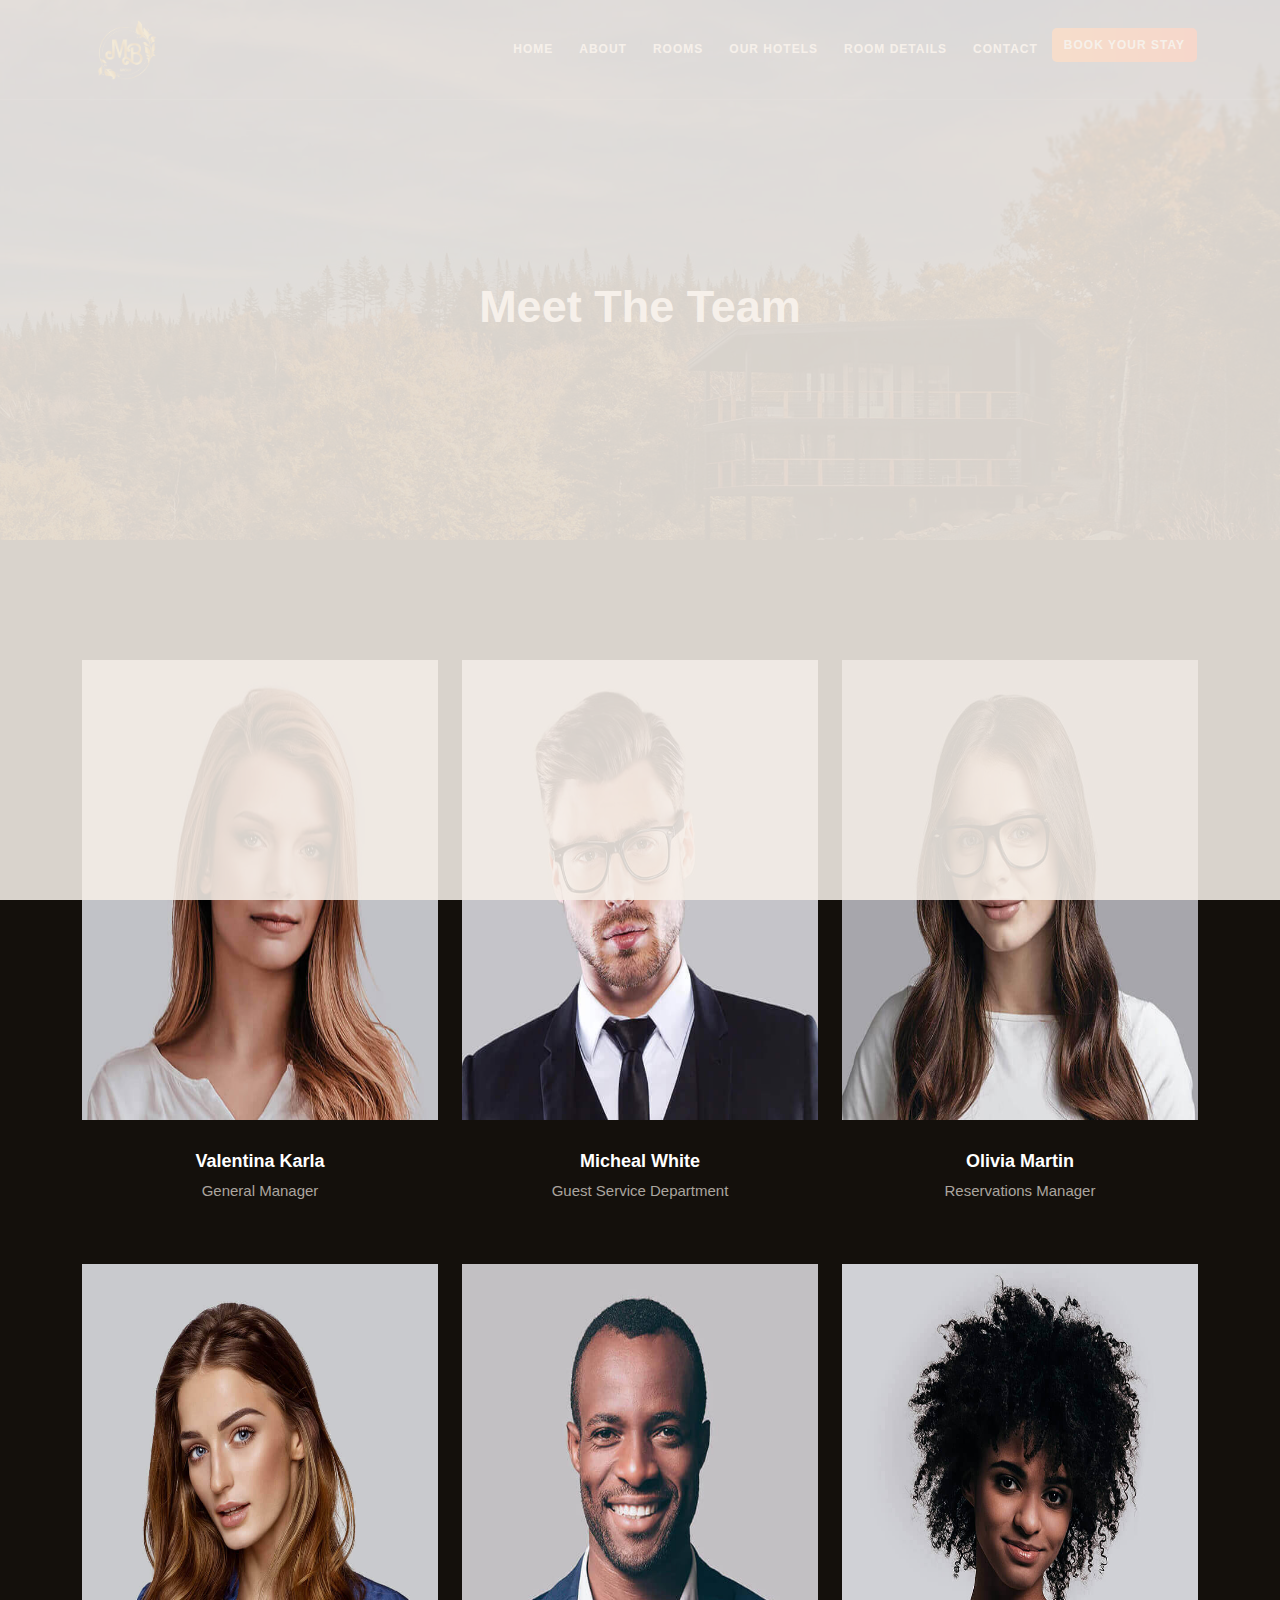
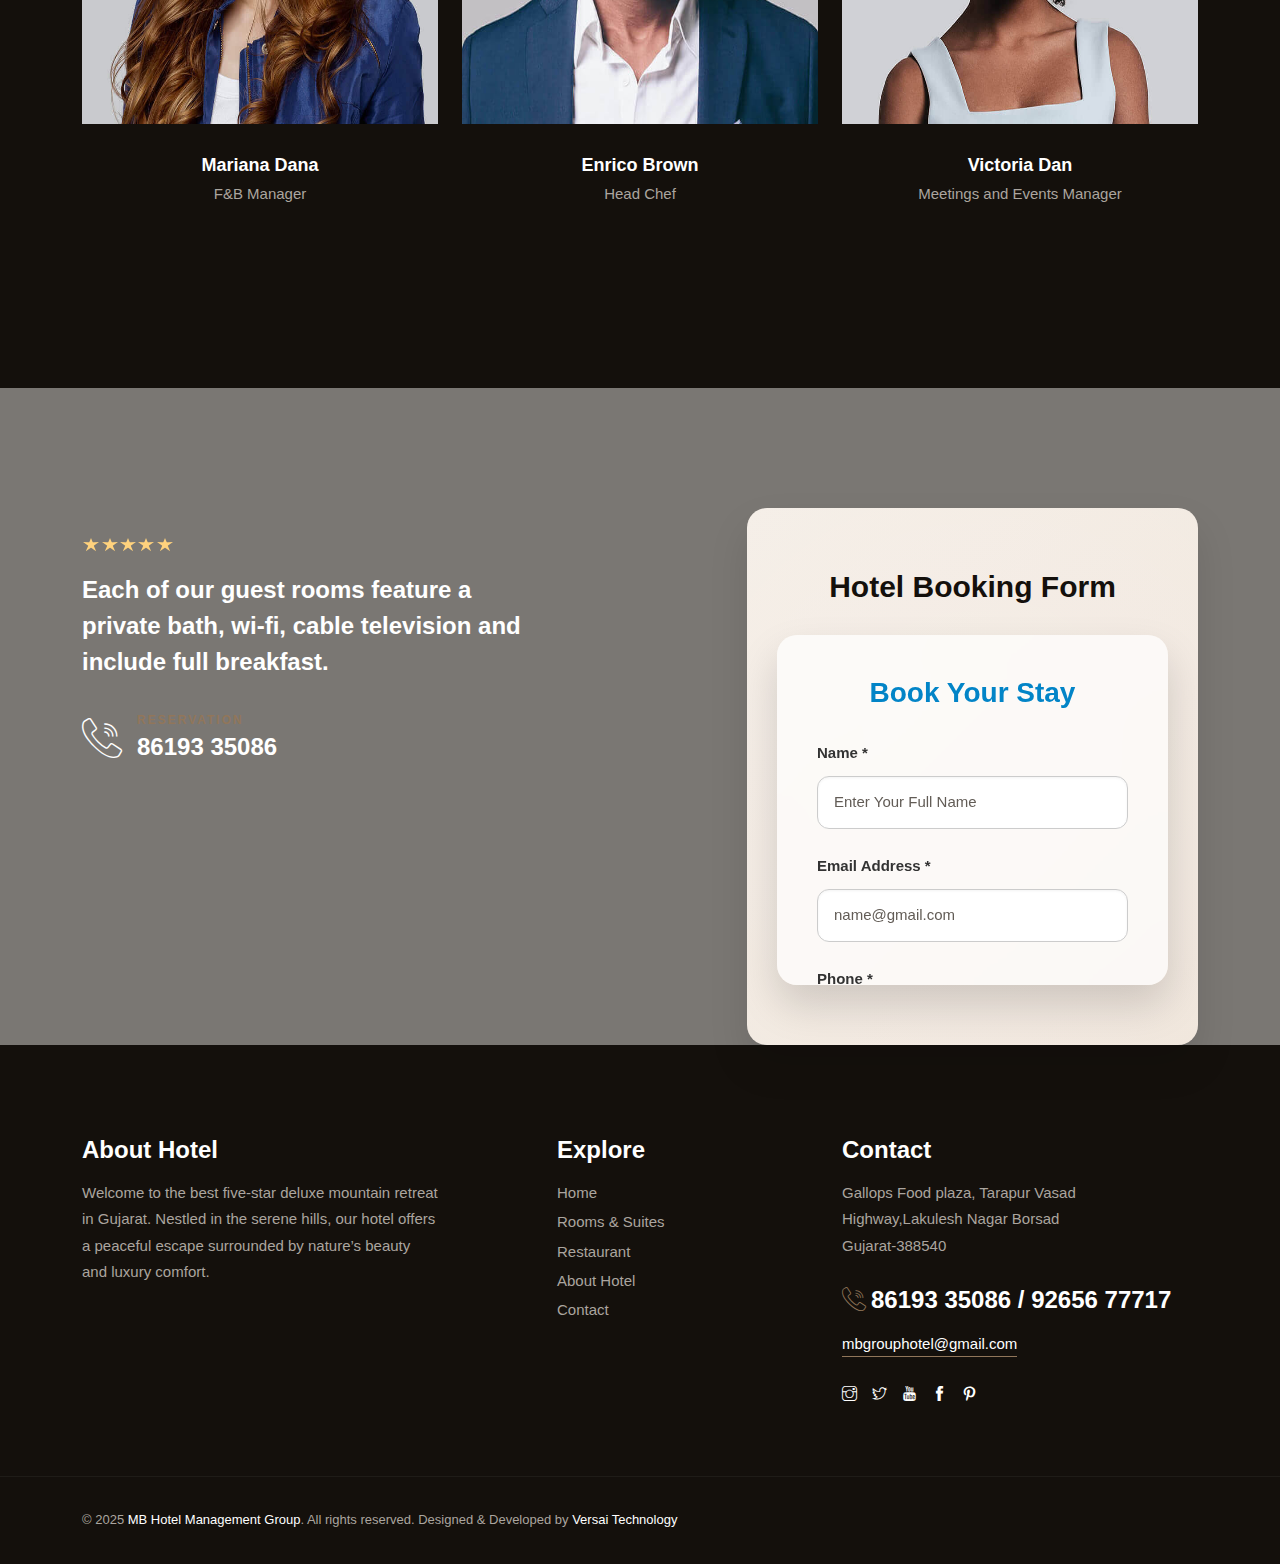
<file: MB-GROUPS/html/MB/mountain-hotel/team.html>
﻿<!DOCTYPE html>
<html lang="zxx">

<head>
    <meta charset="utf-8">
    <meta http-equiv="X-UA-Compatible" content="IE=edge">
    <meta name="viewport" content="width=device-width, initial-scale=1, maximum-scale=1">
    <title>MB Hotel Management Group</title>
    <link rel="shortcut icon" href="img/faveicon.png">
    <link rel="stylesheet" href="../../../../css2?family=Outfit:wght@300;400;500;600;700;800;900&display=swap">
    <link rel="stylesheet" href="css/plugins.css">
    <link rel="stylesheet" href="css/style.css">
</head>

<body>
    <!-- Preloader -->
    <div class="preloader-bg"></div>
    <div id="preloader">
        <div id="preloader-status">
            <div class="preloader-position loader"> <span></span> </div>
        </div>
    </div>
    <!-- Progress scroll totop -->
    <div class="progress-wrap cursor-pointer">
        <svg class="progress-circle svg-content" width="100%" height="100%" viewbox="-1 -1 102 102">
            <path d="M50,1 a49,49 0 0,1 0,98 a49,49 0 0,1 0,-98"></path>
        </svg>
    </div>
    <!-- Navbar -->
    <div id="mobileMenu" class="mobile-slider">
        <button class="close-btn" onclick="closeMobileMenu()">&times;</button>
        <ul class="mobile-nav">
            <li><a href="index.html">Home</a></li>
            <li><a href="about.html">About</a></li>
            <li><a href="rooms.html">Rooms</a></li>
            <li><a href="restaurant.html">Our Hotels</a></li>
            <li><a href="room-details.html">Room Details</a></li>
            <li><a href="contact.html">Contact</a></li>
            <li><button class="btn-book" onclick="openBookingForm()">Book Your Stay</button></li>
        </ul>
    </div>

    <!-- Navbar -->
    <nav class="navbar navbar-expand-lg">
        <div class="container">
            <div class="logo-wrapper">
                <a class="logo" href="index.html">
                    <img src="img/logo-light.png" class="logo-img" alt="Logo">
                </a>
            </div>
            <button class="navbar-toggler" type="button" onclick="openMobileMenu()">
                <span class="navbar-toggler-icon"><i class="ti-menu"></i></span>
            </button>
            <div class="collapse navbar-collapse d-none d-lg-block" id="navbar">
                <ul class="navbar-nav ms-auto">
                    <li class="nav-item"><a class="nav-link" href="index.html">Home</a></li>
                    <li class="nav-item"><a class="nav-link" href="about.html">About</a></li>
                    <li class="nav-item"><a class="nav-link active" href="rooms.html">Rooms</a></li>
                    <li class="nav-item"><a class="nav-link" href="restaurant.html">Our Hotels</a></li>
                    <li class="nav-item"><a class="nav-link" href="room-details.html">Room Details</a></li>
                    <li class="nav-item"><a class="nav-link" href="contact.html">Contact</a></li>
                    <li class="nav-item">
                        <button class="nav-link btn btn-book" onclick="openBookingForm()">Book Your Stay</button>
                    </li>
                </ul>
            </div>
        </div>
    </nav>
    <div id="bookingModal" class="modal-overlay">
        <div class="modal-content glass">
            <span class="close-btn" onclick="closeBookingForm()">&times;</span>
            <h2>Book Your Stay</h2>
            <form id="bookingForm">
                <label>Name *</label>
                <input type="text" placeholder="Enter Your Full Name" required>

                <label>Email Address *</label>
                <input type="email" placeholder="name@gmail.com" required>

                <label>Phone *</label>
                <input type="tel" placeholder="9876543210" maxlength="10" required>

                <label>Check-In Date *</label>
                <input type="date" required>

                <label>Check-Out Date *</label>
                <input type="date" required>

                <label>Number of Adults *</label>
                <input type="number" min="1" placeholder="e.g. 2" required>

                <label>Number of Kids *</label>
                <input type="number" min="0" placeholder="e.g. 1" required>

                <label>Room Preference *</label>
                <select required>
                    <option value="">Select Room</option>
                    <option>Deluxe Room</option>
                    <option>Super Deluxe Room</option>
                </select>

                <label>No. of Rooms *</label>
                <input type="number" min="1" required>

                <label>Select Hotel *</label>
                <select required>
                    <option value="">Choose Hotel</option>
                    <option>Hotel MB Rooms</option>
                    <option>hotel Mountain</option>
                    <option>Hotel My Stay</option>
                    <option>Hotel A-1</option>
                    <option>Hotel Millennium</option>
                    <option>Hotel Mount Villa</option>
                </select>

                <button type="submit">Submit Booking</button>
            </form>
        </div>
    </div>
    <!-- Header Banner -->
    <div class="banner-header section-padding valign bg-img bg-fixed bg-position-bottom" data-overlay-dark="5"
        data-background="img/slider/2.jpg">
        <div class="container">
            <div class="row">
                <div class="col-md-12 text-center caption mt-90">
                    <h1>Meet The Team</h1>
                </div>
            </div>
        </div>
    </div>
    <!-- Team -->
    <section class="team section-padding bg-darkbrown">
        <div class="container">
            <div class="row">
                <div class="col-md-4">
                    <div class="item">
                        <div class="img"> <img src="img/team/4.jpg" alt=""> </div>
                        <div class="info">
                            <h6>Valentina Karla</h6>
                            <p>General Manager</p>
                            <div class="social valign">
                                <div class="full-width">
                                    <a href="#"><i class="ti-instagram"></i></a>
                                    <a href="#"><i class="ti-twitter"></i></a>
                                    <a href="#"><i class="ti-facebook"></i></a>
                                    <a href="#"><i class="ti-pinterest"></i></a>
                                    <p>valentina@hotel.com</p>
                                </div>
                            </div>
                        </div>
                    </div>
                </div>
                <div class="col-md-4">
                    <div class="item">
                        <div class="img">
                            <img src="img/team/1.jpg" alt="">
                        </div>
                        <div class="info">
                            <h6>Micheal White</h6>
                            <p>Guest Service Department</p>
                            <div class="social valign">
                                <div class="full-width">
                                    <a href="#"><i class="ti-instagram"></i></a>
                                    <a href="#"><i class="ti-twitter"></i></a>
                                    <a href="#"><i class="ti-facebook"></i></a>
                                    <a href="#"><i class="ti-pinterest"></i></a>
                                    <p>micheal@hotel.com</p>
                                </div>
                            </div>
                        </div>
                    </div>
                </div>
                <div class="col-md-4">
                    <div class="item">
                        <div class="img"> <img src="img/team/2.jpg" alt=""> </div>
                        <div class="info">
                            <h6>Olivia Martin</h6>
                            <p>Reservations Manager</p>
                            <div class="social valign">
                                <div class="social valign">
                                    <div class="full-width">
                                        <a href="#"><i class="ti-instagram"></i></a>
                                        <a href="#"><i class="ti-twitter"></i></a>
                                        <a href="#"><i class="ti-facebook"></i></a>
                                        <a href="#"><i class="ti-pinterest"></i></a>
                                        <p>olivia@hotel.com</p>
                                    </div>
                                </div>
                            </div>
                        </div>
                    </div>
                </div>
                <div class="col-md-4">
                    <div class="item">
                        <div class="img"> <img src="img/team/5.jpg" alt=""> </div>
                        <div class="info">
                            <h6>Mariana Dana</h6>
                            <p>F&B Manager</p>
                            <div class="social valign">
                                <div class="full-width">
                                    <a href="#"><i class="ti-instagram"></i></a>
                                    <a href="#"><i class="ti-twitter"></i></a>
                                    <a href="#"><i class="ti-facebook"></i></a>
                                    <a href="#"><i class="ti-pinterest"></i></a>
                                    <p>mariana@hotel.com</p>
                                </div>
                            </div>
                        </div>
                    </div>
                </div>
                <div class="col-md-4">
                    <div class="item">
                        <div class="img"> <img src="img/team/3.jpg" alt=""> </div>
                        <div class="info">
                            <h6>Enrico Brown</h6>
                            <p>Head Chef</p>
                            <div class="social valign">
                                <div class="full-width">
                                    <a href="#"><i class="ti-instagram"></i></a>
                                    <a href="#"><i class="ti-twitter"></i></a>
                                    <a href="#"><i class="ti-facebook"></i></a>
                                    <a href="#"><i class="ti-pinterest"></i></a>
                                    <p>enrico@hotel.com</p>
                                </div>
                            </div>
                        </div>
                    </div>
                </div>
                <div class="col-md-4">
                    <div class="item">
                        <div class="img"> <img src="img/team/6.jpg" alt=""> </div>
                        <div class="info">
                            <h6>Victoria Dan</h6>
                            <p>Meetings and Events Manager</p>
                            <div class="social valign">
                                <div class="full-width">
                                    <a href="#"><i class="ti-instagram"></i></a>
                                    <a href="#"><i class="ti-twitter"></i></a>
                                    <a href="#"><i class="ti-facebook"></i></a>
                                    <a href="#"><i class="ti-pinterest"></i></a>
                                    <p>victoria@hotel.com</p>
                                </div>
                            </div>
                        </div>
                    </div>
                </div>
            </div>
        </div>
    </section>
    <!-- Reservation & Booking Form -->
    <section class="reservation">
        <div class="background bg-img bg-fixed section-padding pb-0" data-background="img/slider/1.jpg"
            data-overlay-dark="5">
            <div class="container">
                <div class="row">
                    <!-- Reservation -->
                    <div class="col-lg-5 col-md-12 mb-30 mt-30">
                        <p><i class="star-rating"></i><i class="star-rating"></i><i class="star-rating"></i><i
                                class="star-rating"></i><i class="star-rating"></i></p>
                        <h5>Each of our guest rooms feature a private bath, wi-fi, cable television and include full
                            breakfast.</h5>
                        <div class="reservations">
                            <div class="icon color-1"><span class="flaticon-call"></span></div>
                            <div class="text">
                                <p class="color-1">Reservation</p> <a class="color-1" href="tel:86193 35086">86193 35086</a>
                            </div>
                        </div>
                    </div>
                    <!-- Booking From -->
                    <div class="col-lg-5 offset-lg-2 col-md-12">
                        <div class="booking-box">
                            <div class="head-box text-center">

                                <h4>Hotel Booking Form</h4>
                            </div>
                            <div class="booking-inner clearfix">
                                                                <form class="booking-form" id="bookingForm">
                                    <h2>Book Your Stay</h2>

                                    <label>Name *</label>
                                    <input type="text" placeholder="Enter Your Full Name" required>

                                    <label>Email Address *</label>
                                    <input type="email" placeholder="name@gmail.com" required>

                                    <label>Phone *</label>
                                    <input type="tel" placeholder="9876543210" maxlength="10" required>

                                    <label>Check-In Date *</label>
                                    <input type="date" required>

                                    <label>Check-Out Date *</label>
                                    <input type="date" required>

                                    <label>Number of Adults *</label>
                                    <input type="number" min="1" placeholder="e.g. 2" required>

                                    <label>Number of Kids *</label>
                                    <input type="number" min="0" placeholder="e.g. 1" required>

                                    <label>Room Preference *</label>
                                    <select required>
                                        <option value="">Select Room</option>
                                        <option>Deluxe Room</option>
                                        <option>Super Deluxe Room</option>
                                    </select>

                                    <label>No. of Rooms *</label>
                                    <input type="number" min="1" required>

                                    <label>Select Hotel *</label>
                                    <select required>
                                        <option value="">Choose Hotel</option>
                                        <option>Hotel MB Rooms</option>
                                        <option>hotel Mountain</option>
                                        <option>Hotel My Stay</option>
                                        <option>Hotel A-1</option>
                                        <option>Hotel Millennium</option>
                                        <option>Hotel Mount Villa</option>
                                    </select>

                                    <button type="submit">Submit Booking</button>
                                </form>
                            </div>
                        </div>
                    </div>
                </div>
            </div>
        </div>
    </section>
    <!-- Clients -->
    <section class="clients">
        <div class="container">
            <div class="row">
                <div class="col-lg-7 col-md-12">
                    
                </div>
            </div>
        </div>
    </section>
    <!-- Footer -->
    <footer class="footer">
        <div class="footer-top">
            <div class="container">
                <div class="row">
                    <div class="col-md-4">
                        <div class="footer-column footer-about">
                            <h3 class="footer-title">About Hotel</h3>
                            <p class="footer-about-text">Welcome to the best five-star deluxe mountain retreat in Gujarat. Nestled in the serene hills, our hotel offers a peaceful escape surrounded by nature’s beauty and luxury comfort.</p>

                             <!-- <div class="footer-language"> <i class="lni ti-world"></i>
                                <select onchange="location = this.value;">
                                    <option value="http://duruthemes.com/">English</option>
                                    <option value="http://duruthemes.com/">German</option>
                                </select>
                            </div> -->
                        </div>
                    </div>
                    <div class="col-md-3 offset-md-1">
                        <div class="footer-column footer-explore clearfix">
                            <h3 class="footer-title">Explore</h3>
                            <ul class="footer-explore-list list-unstyled">
                                <li><a href="index.html">Home</a></li>
                                <li><a href="rooms.html">Rooms & Suites</a></li>
                                <li><a href="restaurant.html">Restaurant</a></li>
                                <li><a href="spa-wellness.html"></a></li>
                                <li><a href="about.html">About Hotel</a></li>
                                <li><a href="contact.html">Contact</a></li>
                            </ul>
                        </div>
                    </div>
                    <div class="col-md-4">
                        <div class="footer-column footer-contact">
                            <h3 class="footer-title">Contact</h3>
                            <p class="footer-contact-text">Gallops Food plaza, Tarapur Vasad Highway,Lakulesh Nagar Borsad
                                <br>Gujarat-388540
                            </p>
                            <div class="footer-contact-info">
                                <p class="footer-contact-phone"><span class="flaticon-call"></span><a href="tel:+91 86193
                                    35086">86193
                                    35086</a> <a href="tel:+91 92656 77717">/ 92656 77717</a></p>
                                <p class="footer-contact-mail">mbgrouphotel@gmail.com </p>
                            </div>
                            <div class="footer-about-social-list"> <a href="#"><i class="ti-instagram"></i></a> <a
                                    href="#"><i class="ti-twitter"></i></a> <a href="#"><i class="ti-youtube"></i></a>
                                <a href="#"><i class="ti-facebook"></i></a> <a href="#"><i class="ti-pinterest"></i></a>
                            </div>
                        </div>
                    </div>
                </div>
            </div>
        </div>
        <div class="footer-bottom">
            <div class="container">
                <div class="row">
                    <div class="col-md-12">
                         <p class="footer-bottom-copy-right">
  © 2025 <a href="#" style="text-decoration: none;">MB Hotel Management Group</a>. All rights reserved. 
  Designed & Developed by <a href="https://versaitechnology.com/" style="text-decoration: none;">Versai Technology</a>
</p>
                    </div>
                </div>
            </div>
        </div>
    </footer>
    <!-- jQuery -->
    <script src="js/jquery-3.6.3.min.js"></script>
    <script src="js/jquery-migrate-3.0.0.min.js"></script>
    <script src="js/modernizr-2.6.2.min.js"></script>
    <script src="js/imagesloaded.pkgd.min.js"></script>
    <script src="js/jquery.isotope.v3.0.2.js"></script>
    <script src="js/pace.js"></script>
    <script src="js/popper.min.js"></script>
    <script src="js/bootstrap.min.js"></script>
    <script src="js/scrollIt.min.js"></script>
    <script src="js/jquery.waypoints.min.js"></script>
    <script src="js/owl.carousel.min.js"></script>
    <script src="js/jquery.stellar.min.js"></script>
    <script src="js/jquery.magnific-popup.js"></script>
    <script src="js/YouTubePopUp.js"></script>
    <script src="js/select2.js"></script>
    <script src="js/datepicker.js"></script>
    <script src="js/smooth-scroll.min.js"></script>
    <script src="js/custom.js"></script>
</body>

</html>
</file>
<file: MB-GROUPS/html/MB/mountain-hotel/css/style.css>
/* -------------------------------------------------------

 01. Basics style
 02. Helper style
 03. Selection style 
 04. Preloader style
 05. Owl-Theme custom style
 06. Section style
 07. Navbar style
 08. Header style
 09. Slider-fade style (Homepage Slider)
 10. Slider style (Inner Page Slider)
 11. Kenburns Slider style
 12. Page Banner Header style
 13. Video Background style
 14. Team style
 15. Rooms style
 16. Rooms Page style
 17. Services style
 18. Restaurant Menu style
 19. Facilties style
 20. Clients style
 21. Gallery style
 22. Promo Video Style
 23. Testimonials style
 24. Booking style
 25. Pricing style
 26. Accordion Box (for Faqs) style
 27. News 1 (Home) style
 28. News 2 style
 29. Post style
 30. Contact style
 31. Buttons style
 32. 404 Page style
 33. Footer style
 34. toTop Button style
 35. Overlay Effect Bg image style
 36. Responsive (Media Query)
 
------------------------------------------------------- */


/* ======= Basic style ======= */

html,
body {
    -moz-osx-font-smoothing: grayscale;
    -webkit-font-smoothing: antialiased;
    -moz-font-smoothing: antialiased;
    font-smoothing: antialiased;
}

* {
    margin: 0;
    padding: 0;
    -webkit-box-sizing: border-box;
    box-sizing: border-box;
    outline: none;
    list-style: none;
    word-wrap: break-word;
}

body {
    font-family: 'Outfit', sans-serif;
    font-size: 15px;
    font-weight: 300;
    line-height: 1.75em;
    color: #625c56;
    overflow-x: hidden !important;
    background: #f5eee7;
}

p {
    font-family: 'Outfit', sans-serif;
    font-size: 15px;
    font-weight: 300;
    line-height: 1.75em;
    color: #625c56;
    margin-bottom: 15px;
}

h1,
h2,
h3,
h4,
h5,
h6 {
    font-family: 'Outfit', sans-serif;
    font-weight: 700;
    line-height: 1.25em;
    margin: 0 0 15px 0;
    color: #14100c;
}

img {
    width: 100%;
    height: auto;
}

img {
    -webkit-transition: all 0.5s;
    -o-transition: all 0.5s;
    transition: all 0.5s;
    color: #f4f4f4;
}

span,
a,
a:hover {
    display: inline-block;
    text-decoration: none;
    color: inherit;
}

b {
    font-weight: 300;
    color: #91765a;
}

/* text field */
input[type="password"]:focus,
input[type="email"]:focus,
input[type="text"]:focus,
input[type="file"]:focus,
input[type="radio"]:focus,
input[type="checkbox"]:focus,
textarea:focus {
    outline: none;
}

input[type="password"],
input[type="email"],
input[type="text"],
input[type="file"],
textarea {
    max-width: 100%;
    margin-bottom: 15px;
    padding: 15px;
    height: auto;
    background-color: #fff;
    -webkit-box-shadow: none;
    box-shadow: none;
    display: block;
    width: 100%;
    line-height: 1.5em;
    font-family: 'Outfit', sans-serif;
    font-size: 15px;
    font-weight: 300;
    color: #625c56;
    background-image: none;
    border: none;
}

input[type="submit"],
input[type="reset"],
input[type="button"],
button {
    text-shadow: none;
    -webkit-box-shadow: none;
    box-shadow: none;
    line-height: 1.75em;
    -webkit-transition: background-color .15s ease-out;
    transition: background-color .15s ease-out;
    background: transparent;
    border: 0px solid transparent;
}

input[type="submit"]:hover,
input[type="reset"]:hover,
input[type="button"]:hover,
button:hover {
    border: 0px solid transparent;
}

select {
    padding: 10px;
    border-radius: 5px;
}

table,
th,
tr,
td {
    border: 1px solid #f8f5f0;
}


th,
tr,
td {
    padding: 10px;
}

input[type="radio"],
input[type="checkbox"] {
    display: inline;
}

input[type="submit"] {
    font-weight: 300;
    font-family: 'Outfit', sans-serif;
    text-transform: uppercase;
    background: #91765a;
    color: #fff;
    padding: 8px 24px;
    margin: 0;
    position: relative;
    font-size: 15px;
    letter-spacing: 3px;
}

.alert-success {
    background: transparent;
    color: #625c56;
    border: 1px solid #91765a;
    border-radius: 0px;
}

/* placeholder */
::-webkit-input-placeholder {
    color: #625c56;
    font-size: 15px;
    font-weight: 300;
}

:-moz-placeholder {
    color: #625c56;
}

::-moz-placeholder {
    color: #625c56;
    opacity: 1;
}

:-ms-input-placeholder {
    color: #625c56;
}

/* blockquote */
blockquote {
    padding: 45px;
    display: block;
    position: relative;
    background-color: #91765a;
    overflow: hidden;
    margin: 35px 0;
    font-size: 15px;
    font-weight: 300;
    line-height: 1.75em;
    color: #fff;
}

blockquote p {
    font-family: inherit;
    margin-bottom: 0 !important;
    color: inherit;
    max-width: 650px;
    width: 100%;
    position: relative;
    z-index: 3;
}

blockquote:before {
    content: '\e645';
    font-family: 'Themify';
    position: absolute;
    right: 40px;
    bottom: 40px;
    font-size: 110px;
    opacity: 0.1;
    line-height: 1;
    color: #fff;
}

blockquote p {
    margin-bottom: 0;
}

blockquote p a {
    color: inherit;
}

blockquote cite {
    display: inline-block;
    font-size: 15px;
    position: relative;
    padding-left: 60px;
    border-color: inherit;
    line-height: 1;
    margin-top: 22px;
    font-style: normal;
    color: #fff;
    font-weight: 700;
}

blockquote cite:before {
    content: '';
    position: absolute;
    left: 0;
    bottom: 5px;
    width: 45px;
    height: 1px;
    border-top: 1px solid;
    border-color: inherit;
    color: #fff;
}


/* ======= Helper style ======= */
.mt-0 {
    margin-top: 0 !important;
}

.mt-15 {
    margin-top: 15px !important;
}

.mt-20 {
    margin-top: 20px !important;
}

.mt-30 {
    margin-top: 30px !important;
}

.mt-60 {
    margin-top: 60px !important;
}

.mt-90 {
    margin-top: 90px !important;
}

.mb-0 {
    margin-bottom: 0 !important;
}

.mb-30 {
    margin-bottom: 30px !important;
}

.mb-60 {
    margin-bottom: 60px !important;
}

.mb-90 {
    margin-bottom: 90px !important;
}

.pb-0 {
    padding-bottom: 0 !important;
}

.no-padding {
    padding: 0 !important;
}

/* important */
.o-hidden {
    overflow: hidden;
}

.position-re {
    position: relative;
}

.full-width {
    width: 100%;
}

.bg-img {
    background-size: cover;
    background-repeat: no-repeat;
}

.bg-position-top {
    background-position: top;
}

.bg-position-center {
    background-position: center;
}

.bg-position-bottom {
    background-position: bottom;
}

.bg-fixed {
    background-attachment: fixed;
}

.pattern {
    background-repeat: repeat;
    background-size: auto;
}

.bold {
    font-weight: 500;
}

.count {
    font-family: 'Outfit', sans-serif;
}

.valign {
    display: -webkit-box;
    display: -ms-flexbox;
    display: flex;
    -webkit-box-align: center;
    -ms-flex-align: center;
    align-items: center;
}

.v-middle {
    position: absolute;
    width: 100%;
    top: 50%;
    left: 0;
    -webkit-transform: translate(0%, -50%);
    transform: translate(0%, -50%);
}

.v-bottom {
    position: absolute;
    width: 100%;
    bottom: 5%;
    left: 0;
    -webkit-transform: translate(0%, -5%);
    transform: translate(0%, -5%);
}

.js .animate-box {
    opacity: 0;
}

:root {
    scroll-behavior: auto;
}

.owl-carousel .owl-nav button.owl-next,
.owl-carousel .owl-nav button.owl-prev,
.owl-carousel button.owl-dot {
    outline: none;
}

/* background & color */
.bg-darkbrown {
    background: #222;
}

.bg-darkbrown {
    background: #14100c;
}

.color-1 {
    color: #fff;
}

.color-2 {
    color: #aba59f;
}

.color-3 {
    color: #625c56;
}

.color-4 {
    color: #222;
}

.color-5 {
    color: #91765a;
}

/* star - white  */
.star {
    position: relative;
    display: inline-block;
    width: 0;
    height: 0;
    margin-left: 0.9em;
    margin-right: 0.9em;
    margin-bottom: 1.2em;
    border-right: 0.3em solid transparent;
    border-bottom: 0.7em solid #fff;
    border-left: 0.3em solid transparent;
    /* Controlls the size of the stars. */
    font-size: 8px;
}

.star:before,
.star:after {
    content: "";
    display: block;
    width: 0;
    height: 0;
    position: absolute;
    top: 0.6em;
    left: -1em;
    border-right: 1em solid transparent;
    border-bottom: 0.7em solid #fff;
    border-left: 1em solid transparent;
    transform: rotate(-35deg);
}

.star:after {
    transform: rotate(35deg);
}

/* Star rating  */
.star-rating {
    position: relative;
    display: inline-block;
    width: 0;
    height: 0;
    margin-left: 0.9em;
    margin-right: 0.9em;
    margin-bottom: 2em;
    border-right: 0.3em solid transparent;
    border-bottom: 0.7em solid #ffd27d;
    border-left: 0.3em solid transparent;
    /* Controlls the size of the stars. */
    font-size: 8px;
}

.star-rating:before,
.star-rating:after {
    content: "";
    display: block;
    width: 0;
    height: 0;
    position: absolute;
    top: 0.6em;
    left: -1em;
    border-right: 1em solid transparent;
    border-bottom: 0.7em solid #ffd27d;
    border-left: 1em solid transparent;
    transform: rotate(-35deg);
}

.star-rating:after {
    transform: rotate(35deg);
}


/* ======= Selection style ======= */
::-webkit-selection {
    color: #fff;
    background: #91765a;
}

::-moz-selection {
    color: #fff;
    background: #91765a;
}

::selection {
    color: #fff;
    background: #91765a;
}


/* ======= Preloader style ======= */
.preloader-bg,
#preloader {
    position: fixed;
    width: 100%;
    height: 100%;
    overflow: hidden;
    background: #f5eee7;
    z-index: 999999;
}

#preloader {
    display: table;
    table-layout: fixed;
}

#preloader-status {
    display: table-cell;
    vertical-align: middle;
}

.preloader-position {
    position: relative;
    margin: 0 auto;
    text-align: center;
    -webkit-box-sizing: border-box;
    -moz-box-sizing: border-box;
    -ms-box-sizing: border-box;
    -o-box-sizing: border-box;
    box-sizing: border-box;
}

.loader {
    position: relative;
    width: 65px;
    height: 65px;
    left: 50%;
    top: auto;
    margin-left: -22px;
    margin-top: 1px;
    -webkit-animation: rotate 1s infinite linear;
    -moz-animation: rotate 1s infinite linear;
    -ms-animation: rotate 1s infinite linear;
    -o-animation: rotate 1s infinite linear;
    animation: rotate 1s infinite linear;
    border: 1px solid rgba(145, 118, 90, 0.2);
    -webkit-border-radius: 50%;
    -moz-border-radius: 50%;
    -ms-border-radius: 50%;
    -o-border-radius: 50%;
    border-radius: 50%;
}

.loader span {
    position: absolute;
    width: 65px;
    height: 65px;
    top: -1px;
    left: -1px;
    border: 1px solid transparent;
    border-top: 1px solid #91765a;
    -webkit-border-radius: 50%;
    -moz-border-radius: 50%;
    -ms-border-radius: 50%;
    -o-border-radius: 50%;
    border-radius: 50%;
}

@-webkit-keyframes rotate {
    0% {
        -webkit-transform: rotate(0deg);
    }

    100% {
        -webkit-transform: rotate(360deg);
    }
}

@keyframes rotate {
    0% {
        transform: rotate(0deg);
    }

    100% {
        transform: rotate(360deg);
    }
}


/* ======= Owl-Theme custom style ======= */
.owl-theme .owl-nav.disabled+.owl-dots {
    margin-top: 0px;
    line-height: 1.5;
    display: block;
    outline: none;
}

.owl-theme .owl-dots .owl-dot span {
    width: 12px;
    height: 12px;
    margin: 0 3px;
    border-radius: 50%;
    background: transparent;
    border: 1px solid #aba59f;
}

.owl-theme .owl-dots .owl-dot.active span,
.owl-theme .owl-dots .owl-dot:hover span {
    background: #91765a;
    border: 1px solid #91765a;
}




/* === owl carousel nav style  === */
.clients .owl-theme .owl-nav,
.team .owl-theme .owl-nav,
.news .owl-theme .owl-nav,
.pricing .owl-theme .owl-nav,
.testimonials .owl-theme .owl-nav,
.rooms-page .owl-theme .owl-nav,
.rooms1 .owl-theme .owl-nav {
    position: absolute !important;
    top: 35% !important;
    bottom: auto !important;
    width: 100%
}

.clients .owl-theme .owl-nav,
.team .owl-theme .owl-nav,
.news .owl-theme .owl-nav,
.pricing .owl-theme .owl-nav,
.testimonials .owl-theme .owl-nav,
.rooms-page .owl-theme .owl-nav,
.rooms1 .owl-theme .owl-nav {
    position: relative;
    position: absolute;
    bottom: 0;
    left: 50%;
    -webkit-transform: translateX(-50%);
    -ms-transform: translateX(-50%);
    transform: translateX(-50%);
}

.clients .owl-theme .owl-prev,
.team .owl-theme .owl-prev,
.news .owl-theme .owl-prev,
.pricing .owl-theme .owl-prev,
.testimonials .owl-theme .owl-prev,
.rooms-page .owl-theme .owl-prev,
.rooms1 .owl-theme .owl-prev {
    left: 10px !important
}

.clients .owl-theme .owl-next,
.team .owl-theme .owl-next,
.news .owl-theme .owl-next,
.pricing .owl-theme .owl-next,
.testimonials .owl-theme .owl-next,
.rooms-page .owl-theme .owl-next,
.rooms1 .owl-theme .owl-next {
    right: 10px !important
}

.clients .owl-theme .owl-prev,
.clients .owl-theme .owl-next,
.team .owl-theme .owl-prev,
.team .owl-theme .owl-next,
.news .owl-theme .owl-prev,
.news .owl-theme .owl-next,
.pricing .owl-theme .owl-prev,
.pricing .owl-theme .owl-next,
.testimonials .owl-theme .owl-prev,
.testimonials .owl-theme .owl-next,
.rooms-page .owl-theme .owl-prev,
.rooms-page .owl-theme .owl-next,
.rooms1 .owl-theme .owl-prev,
.rooms1 .owl-theme .owl-next {
    color: #fff;
    position: absolute !important;
    top: 50%;
    padding: 0;
    height: 50px;
    width: 50px;
    border-radius: 0%;
    -webkit-transform: translateY(-50%);
    -ms-transform: translateY(-50%);
    transform: translateY(-50%);
    background: #272727;
    border: 1px solid #272727;
    line-height: 0;
    text-align: center;
    font-size: 15px
}

.clients .owl-theme .owl-prev>span,
.clients .owl-theme .owl-next>span,
.team .owl-theme .owl-prev>span,
.team .owl-theme .owl-next>span,
.news .owl-theme .owl-prev>span,
.news .owl-theme .owl-next>span,
.pricing .owl-theme .owl-prev>span,
.pricing .owl-theme .owl-next>span,
.testimonials .owl-theme .owl-prev>span,
.testimonials .owl-theme .owl-next>span,
.rooms-page .owl-theme .owl-prev>span,
.rooms-page .owl-theme .owl-next>span,
.rooms1 .owl-theme .owl-prev>span,
.rooms1 .owl-theme .owl-next>span {
    position: absolute;
    line-height: 0;
    top: 50%;
    left: 50%;
    -webkit-transform: translate(-50%, -50%);
    -ms-transform: translate(-50%, -50%);
    transform: translate(-50%, -50%)
}

.clients .owl-theme .owl-nav [class*=owl-],
.team .owl-theme .owl-nav [class*=owl-],
.news .owl-theme .owl-nav [class*=owl-],
.pricing .owl-theme .owl-nav [class*=owl-],
.testimonials .owl-theme .owl-nav [class*=owl-],
.rooms-page .owl-theme .owl-nav [class*=owl-],
.rooms1 .owl-theme .owl-nav [class*=owl-] {
    width: 50px;
    height: 50px;
    line-height: 50px;
    background: transparent;
    color: #fff;
    font-size: 11px;
    margin-right: 15px;
    margin-left: 15px;
    cursor: pointer;
    border: 1px solid rgba(255, 255, 255, 0.7);
    border-radius: 100%;
    transition: all 0.2s ease-in-out;
    transform: scale(1.0);
}

.clients .owl-theme .owl-nav [class*=owl-]:hover,
.team .owl-theme .owl-nav [class*=owl-]:hover,
.news .owl-theme .owl-nav [class*=owl-]:hover,
.pricing .owl-theme .owl-nav [class*=owl-]:hover,
.testimonials .owl-theme .owl-nav [class*=owl-]:hover,
.rooms-page .owl-theme .owl-nav [class*=owl-]:hover,
.rooms1 .owl-theme .owl-nav [class*=owl-]:hover {
    transform: scale(0.9);
    background: #fff;
    border: 1px solid #fff;
    color: #b19777;
}

@media screen and (max-width: 768px) {

    .clients .owl-theme .owl-nav,
    .team .owl-theme .owl-nav,
    .news .owl-theme .owl-nav,
    .pricing .owl-theme .owl-nav,
    .testimonials .owl-theme .owl-nav,
    .rooms-page .owl-theme .owl-nav,
    .rooms1 .owl-theme .owl-nav {
        display: none;
    }
}


.news .owl-theme .owl-nav [class*=owl-] {
    opacity: 0;
}

.news .owl-theme:hover .owl-nav [class*=owl-] {
    opacity: 1;
}


/* ======= Section style ======= */
.section-padding {
    padding: 120px 0;
}

.section-padding2 {
    padding: 0 0 120px 0;
}

.section-padding h6 {
    color: #91765a;
    font-size: 20px;
    margin-bottom: 15px;
}

.section-subtitle {
    font-size: 12px;
    font-family: 'Outfit', sans-serif;
    font-weight: 700;
    color: #91765a;
    text-transform: uppercase;
    position: relative;
    letter-spacing: 2px;
    margin-bottom: 0px;
}

.section-subtitle span {
    color: #91765a;
}

.section-title {
    font-size: 40px;
    font-family: 'Outfit', sans-serif;
    font-weight: 700;
    color: #14100c;
    position: relative;
    margin-bottom: 15px;
    line-height: 1.25em;
}

.section-title span {
    color: #fff;
}


/* ======= Navbar style ======= */
.navbar {
    position: absolute;
    left: 0;
    top: 0;
    width: 100%;
    background: transparent;
    z-index: 99;
    padding: 0;
    height: 100px;
    border: none;
    border-bottom: 1px solid rgba(255, 255, 255, 0.1);
}

.navbar-toggler-icon {
    background-image: none;
}

.navbar .navbar-toggler-icon,
.navbar .icon-bar {
    color: #FFF;
}

.navbar .navbar-nav .nav-link {
    font-family: 'Outfit', sans-serif;
    font-size: 12px;
    font-weight: 700;
    color: #fff;
    margin: 1px;
    transition: all .4s;
    padding-right: 12px;
    padding-left: 12px;
    letter-spacing: 1px;
    text-transform: uppercase;
}

.navbar .navbar-nav .nav-link.nav-color {
    color: #fff;
}

.navbar .navbar-nav .nav-link:hover {
    color: #91765a;
}

.navbar .navbar-nav .active i {
    color: #91765a;
}

/* Nav-scroll (scrolled state) */
.nav-scroll {
    background: #14100c;
    padding: 0;
    position: fixed;
    top: -100px;
    left: 0;
    width: 100%;
    transition: transform .5s;
    transform: translateY(100px);
    box-shadow: 0px 5px 15px rgb(15 36 84 / 5%);
    height: 90px;
    border: none;
    border-bottom: 1px solid rgba(255, 255, 255, 0.05);
}

.nav-scroll .navbar-toggler-icon,
.nav-scroll .icon-bar {
    color: #91765a;
}

.nav-scroll .navbar-nav .nav-link {
    color: #fff;
}

.nav-scroll .navbar-nav .logo {
    padding: 15px 0;
    color: #fff;
}

.nav-scroll .logo-img {
    width: 80px;
    display: block !important;
    /* Ensures logo stays visible */
}

.nav-scroll .logo-wrapper {
    padding: 15px 0 15px 15px;
    display: flex;
    align-items: center;
    height: 90px;
}

/* Logo styles */
.logo-wrapper {
    float: left;
    padding: 20px 0 20px 15px;
    height: 100px;
    display: flex;
    align-items: center;
    transition: all 0.3s ease;
}

.logo-wrapper .logo h2 {
    font-family: 'Outfit', sans-serif;
    font-size: 27px;
    font-weight: 300;
    display: block;
    width: 100%;
    position: relative;
    color: #91765a;
    margin-bottom: 0;
    padding: 20px 0;
    letter-spacing: 1px;
    text-align: center;
}

.logo-wrapper .logo h2 a i {
    color: #fff;
    font-size: 20px;
    vertical-align: super;
}

.logo-wrapper .logo span {
    display: block;
    font-family: 'Outfit', sans-serif;
    font-size: 10px;
    color: #fff;
    font-weight: 300;
    letter-spacing: 1px;
    margin-top: 0px;
    line-height: 1.2em;
    text-transform: uppercase;
    letter-spacing: 5px;
}

.logo {
    padding: 0;
}

.logo-img {
    width: 80px;
    text-align: center;
    transition: all 0.3s ease;
}

/* Dropdown styles */
.dropdown .nav-link i {
    padding-left: 0px;
    font-size: 8px;
    color: rgba(255, 255, 255, 0.7);
}

.nav-scroll .dropdown .nav-link i {
    color: rgba(255, 255, 255, 0.7);
}

.nav-scroll .navbar-nav .active i {
    color: #91765a;
}

.navbar .dropdown-menu .dropdown-item {
    padding: 7px 0;
    font-family: 'Outfit', sans-serif;
    font-size: 15px;
    font-weight: 300;
    color: #fff;
    position: relative;
    transition: all .4s;
    background-color: transparent;
}

.navbar .dropdown-menu .dropdown-item span {
    display: block;
    cursor: pointer;
}

.navbar .dropdown-menu .dropdown-item i {
    padding: 13px 0 0 5px;
    font-size: 8px;
    float: right;
    color: rgba(255, 255, 255, 0.7);
}

.navbar .dropdown-menu .dropdown:hover>.dropdown-item,
.navbar .dropdown-menu .dropdown-item.active,
.navbar .dropdown-menu .dropdown-item:hover {
    color: #91765a;
}

.navbar .dropdown-toggle::after {
    display: none;
}

.navbar .dropdown-menu {
    box-shadow: 0 16px 50px rgb(0 0 0 / 1%);
}

.navbar .dropdown-menu li {
    border-bottom: 1px solid rgba(255, 255, 255, 0.02);
}

.navbar .dropdown-menu li:last-child {
    border-bottom: none;
}

/* Desktop styles */
@media screen and (min-width: 992px) {
    .navbar .dropdown-menu {
        display: block;
        opacity: 0;
        visibility: hidden;
        transform: translateY(20px);
        width: 190px;
        padding: 15px;
        border-radius: 0;
        border: 0;
        background-color: #14100c;
        transition: all .3s;
    }

    .navbar .dropdown-menu .dropdown-menu {
        left: calc(100% + 5px);
        top: -10px;
        right: auto;
        min-width: 190px;
        transform: translateY(0);
    }

    .navbar .dropdown:hover>.dropdown-menu {
        opacity: 1;
        visibility: visible;
        transform: translateY(0);
    }
}

/* Mobile styles */
@media screen and (max-width: 991px) {
    .navbar {
        padding: 0;
        background: transparent;
        height: 90px;
    }

    .nav-scroll {
        background: #14100c;
    }

    .logo-wrapper {
        float: left;
        padding: 25px 0 25px 15px;
        height: 90px;
    }

    .nav-scroll .logo-wrapper {
        padding: 25px 0 25px 15px;
        background-color: transparent;
    }

    .logo-img {
        width: 80px;
        display: block !important;
        opacity: 1 !important;
        visibility: visible !important;
    }

    .navbar .logo {
        text-align: left;
        margin-left: 0px;
    }

    .navbar button {
        margin-right: 0px;
        outline: none !important;
        background: transparent;
        margin-top: 10px;
        border: none;
    }

    .navbar button:hover {
        background: transparent;
    }

    .navbar button:active,
    .navbar button:focus,
    .navbar button:hover {
        background: transparent;
        outline: none;
        color: transparent !important;
    }

    .navbar .container {
        max-width: 100%;
        padding: 0;
    }

    .navbar .nav-link {
        margin: 0px auto !important;
    }

    .navbar .navbar-nav .nav-link {
        color: #fff;
    }

    .nav-scroll .navbar-collapse .nav-link {
        color: #fff !important;
    }

    .nav-scroll .navbar-collapse .active {
        color: #91765a !important;
    }

    .navbar .dropdown-menu .dropdown-item {
        padding: 0 15px;
        font-size: 15px;
        line-height: 40px;
    }

    .navbar .dropdown-menu {
        border: none;
        padding: 0;
        border-radius: 0;
        margin: 0;
        background: #14100c;
        box-shadow: none;
    }

    .navbar .dropdown-submenu .dropdown-menu {
        margin: 0;
        padding: 0 0 0 20px;
    }

    .navbar .dropdown-menu li a {
        padding: 0 15px;
    }

    .navbar .navbar-nav .nav-link {
        padding-right: 0px;
        padding-left: 0px;
    }

    .dropdown .nav-link i {
        color: rgba(255, 255, 255, 0.7);
    }

    .nav-scroll .dropdown .nav-link i {
        color: rgba(255, 255, 255, 0.7);
    }

    .nav-scroll .dropdown .nav-link.active i {
        color: #91765a;
    }

    .navbar .navbar-collapse {
        max-height: 450px;
        overflow: auto;
        background: #14100c;
        text-align: left;
        padding: 20px;
    }
}


/* Sidebar menu for mobile */
.mobile-slider {
    position: fixed;
    top: 0;
    left: -100%;
    width: 280px;
    height: 100%;
    background: #fff;
    z-index: 9999;
    padding: 30px 20px;
    box-shadow: 4px 0 15px rgba(0, 0, 0, 0.1);
    transition: left 0.4s ease-in-out;
}

.mobile-slider.active {
    left: 0;
}

.mobile-slider .close-btn {
    background: none;
    border: none;
    font-size: 30px;
    font-weight: bold;
    color: #333;
    position: absolute;
    top: 15px;
    right: 20px;
    cursor: pointer;
}

.mobile-nav {
    list-style: none;
    margin-top: 60px;
    padding: 0;
}

.mobile-nav li {
    margin-bottom: 20px;
}

.mobile-nav a,
.mobile-nav .btn-book {
    color: #0284c7;
    font-size: 18px;
    text-decoration: none;
    font-weight: 600;
    transition: color 0.3s;
}

.mobile-nav a:hover,
.mobile-nav .btn-book:hover {
    color: #0369a1;
}

.navbar-toggler-icon {
    font-size: 24px;
    color: #333;
}

.logo-img {
    height: 60px;
    width: auto;
}

/* ======= Header style ======= */
.header {
    min-height: 100vh;
    overflow: hidden;
}

.header .caption .o-hidden {
    display: inline-block;
}

.header .caption h2 {
    font-weight: 300;
    font-size: 30px;
}

.header .caption span i.star-rating {
    -webkit-animation-delay: .8s;
    animation-delay: .8s;
}

.header .caption h4 {
    font-family: 'Outfit', sans-serif;
    font-size: 12px;
    font-weight: 700;
    text-transform: uppercase;
    letter-spacing: 2px;
    color: #fff;
    margin-bottom: 15px;
    margin-top: 20px;
    -webkit-animation-delay: .4s;
    animation-delay: .4s;
}

.header .caption h1 {
    position: relative;
    margin-bottom: 15px;
    font-family: 'Outfit', sans-serif;
    font-size: 60px;
    line-height: 1.2em;
    color: #fff;
    letter-spacing: 1px;
    word-spacing: 10px;
    text-transform: uppercase;
    -webkit-animation-delay: .6s;
    animation-delay: .6s;
}

.header .caption h3 {
    position: relative;
    margin-bottom: 15px;
    font-family: 'Outfit', sans-serif;
    font-size: 48px;
    text-transform: uppercase;
    line-height: 1.35em;
    -webkit-animation-delay: .6s;
    animation-delay: .6s;
    color: #fff;
    font-weight: 300;
    letter-spacing: 7px;
}

.header .caption p {
    font-size: 18px;
    line-height: 1.75em;
    margin-bottom: 0;
    color: #fff;
    -webkit-animation-delay: .6s;
    animation-delay: .6s;
    margin-right: 15px;
}

.header .caption p span {
    letter-spacing: 5px;
    text-transform: uppercase;
    margin: 0 5px;
    padding-right: 14px;
    position: relative;
}

.header .caption p span:last-child {
    padding: 0;
}

.header .caption p span:last-child:after {
    display: none;
}

.header .caption p span:after {
    content: '';
    width: 7px;
    height: 7px;
    border-radius: 50%;
    background: #222;
    position: absolute;
    top: 10px;
    right: 0;
    opacity: .5;
}

.header .caption .butn-light {
    -webkit-animation-delay: .8s;
    animation-delay: .8s;
}

.header .caption .butn-dark {
    -webkit-animation-delay: .8s;
    animation-delay: .8s;
}

.header .social a {
    color: #eee;
    font-size: 20px;
    margin: 10px 15px;
}

hr {
    margin-top: 5px;
    margin-bottom: 15px;
    border: 0;
    border-top: 1px solid rgba(255, 255, 255, 0.3);
}


/* ======= Slider-fade style (Homepage Slider) ======= */
.slider-fade .owl-item {
    height: 100vh;
    position: relative;
}

.slider-fade .item {
    position: absolute;
    top: 0;
    left: 0;
    height: 100%;
    width: 100%;
    background-size: cover;
    background-position: center;
}

.slider-fade .item .caption {
    z-index: 9;
}

/* slider-fade owl-nav next and prev */
.slider-fade .owl-nav {
    position: absolute;
    bottom: 7%;
    right: 12%;
}

.slider-fade .owl-prev {
    float: left;
}

.slider-fade .owl-next {
    float: right;
}

.slider-fade .owl-theme .owl-nav [class*=owl-] {
    width: 45px;
    height: 45px;
    line-height: 45px;
    background: transparent;
    border-radius: 100%;
    color: #fff;
    font-size: 10px;
    margin-right: 3px;
    cursor: pointer;
    border: 1px solid rgba(255, 255, 255, 0.5);
    transition: all 0.2s ease-in-out;
    transform: scale(1.0);
}

.owl-theme .owl-nav [class*=owl-]:hover {
    transform: scale(0.9);
    background: transparent;
    border: 1px solid #fff;
    color: #fff;
}

@media screen and (max-width: 768px) {
    .slider-fade .owl-nav {
        display: none;
    }
}

/* owl-dots for slider */
.slider-fade .owl-dots {
    position: absolute;
    text-align: center;
    top: 50%;
    right: 5%;
    -webkit-transform: translateY(-50%);
    -ms-transform: translateY(-50%);
    transform: translateY(-50%);
    width: 5px;
    text-align: right !important
}

.slider-fade .owl-dots:after {
    position: absolute;
    top: -70px;
    left: 50%;
    right: 0;
    -webkit-transform: translateX(50%);
    -ms-transform: translateX(50%);
    transform: translateX(50%);
    width: 1px;
    height: 60px;
    content: '';
    background: rgba(255, 255, 255, .3)
}

.slider-fade .owl-dots:before {
    position: absolute;
    bottom: -70px;
    left: 50%;
    right: 0;
    -webkit-transform: translateX(50%);
    -ms-transform: translateX(50%);
    transform: translateX(50%);
    width: 1px;
    height: 60px;
    content: '';
    background: rgba(255, 255, 255, .3)
}

.slider-fade .owl-dots .owl-dot {
    text-align: center
}

.slider-fade .owl-dots {
    counter-reset: dots
}

.slider-fade .owl-dots .owl-dot {
    position: relative;
    -webkit-transition: .3s all ease;
    -o-transition: .3s all ease;
    transition: .3s all ease;
    display: block;
    color: #fff;
    font-family: 'Outfit', sans-serif;
}

.slider-fade .owl-dots .owl-dot span {
    background: transparent;
    display: none
}

.slider-fade .owl-dots .owl-dot.active {
    color: #91765a
}

.slider-fade .owl-dot:before {
    counter-increment: dots;
    content: counter(dots)
}

/* video field for slider */
.header div.reservation {
    -webkit-writing-mode: vertical-lr;
    -ms-writing-mode: tb-lr;
    writing-mode: vertical-lr;
    -webkit-transform: rotate(180deg);
    -ms-transform: rotate(180deg);
    transform: rotate(180deg);
    text-orientation: sideways;
    text-orientation: sideways;
    margin: 0;
    position: absolute;
    top: 0;
    left: 40px;
    height: 60%;
    z-index: 9;
}

.header div.reservation .call {
    color: #91765a;
    text-transform: uppercase;
    font-family: 'Outfit', sans-serif;
    font-weight: 700;
    letter-spacing: 2px;
    font-size: 12px;
    line-height: 1.75em;
    margin-top: 15px;
}

.header div.reservation .call span {
    font-family: 'Outfit', sans-serif;
    font-size: 24px;
    color: #fff;
    font-weight: 600;
    letter-spacing: 1;
}

.header div.reservation .icon {
    position: absolute;
    left: -1px;
    top: -50px;
    width: 50px;
    height: 50px;
    border: 1px solid rgba(255, 255, 255, 0.5);
    -webkit-animation: pulse 2s infinite;
    animation: pulse 2s infinite;
    border-radius: 100%;
}

.header div.reservation a .icon i {
    color: #FFF;
    font-size: 24px;
    transform: rotate(90deg);
}

.header div.reservation a .icon:hover {
    border: 1px solid #91765a;
}

@media screen and (max-width: 992px) {
    .header div.reservation {
        display: none;
    }
}

/* ======= Slider style (Inner Page Slider) ======= */
.slider .owl-item {
    height: 100vh;
    position: relative;
}

.slider .item {
    position: absolute;
    top: 0;
    left: 0;
    height: 100%;
    width: 100%;
    background-size: cover;
    background-position: center;
}

.slider .item .caption {
    z-index: 9;
}

.slider .owl-theme .owl-dots {
    position: absolute;
    width: 100%;
    bottom: 3%;
    right: 12%;
    text-align: right;
}

.slider .owl-theme .owl-dots .owl-dot span {
    width: 13px;
    height: 13px;
    margin: 0 3px;
    border-radius: 50%;
    background: transparent;
    border: 1px solid #fff;
}

.slider .owl-theme .owl-dots .owl-dot.active span,
.slider .owl-theme .owl-dots .owl-dot:hover span {
    background: #fff;
    border: 1px solid #fff;
}

/* bounce */
.header .arrow {
    position: absolute;
    bottom: 40px;
    width: 100%;
    text-align: center;
    z-index: 8;
}

.header .arrow.bounce {
    -webkit-animation: bounce 2s infinite;
    animation: bounce 2s infinite;
}

.header .arrow i {
    position: relative;
    display: inline-block;
    width: 50px;
    height: 50px;
    line-height: 50px;
    color: #fff;
    font-size: 15px;
    border: 1px solid rgba(255, 255, 255, 0.5);
    border-radius: 100%;
}

.header .arrow i:hover {
    border: 1px solid #fff;
}

.header .arrow i:hover:after {
    -webkit-transform: scale(1.2);
    transform: scale(1.2);
    opacity: 0;
    -webkit-transition: all .5s;
    transition: all .5s;

}



/* ===== Kenburns Slider style ===== */
.kenburns-section {
    z-index: 1;
    display: -webkit-box;
    display: -ms-flexbox;
    display: flex;
    overflow: hidden;
    min-height: 100vh;
    position: relative;
    -webkit-box-align: center;
    -ms-flex-align: center;
    align-items: center;
    background-size: cover;
    background-position: center center;
    background-repeat: no-repeat;
}

.kenburns-section::after {
    content: "";
    position: absolute;
    left: 0;
    top: 0;
    width: 100%;
    height: 100%;
    z-index: -5;
    background: #000;
}

.kenburns-inner {
    position: relative;
    z-index: 15;
}

.kenburns-inner .caption {
    position: relative;
}

.kenburns-inner .caption h4 {
    font-size: 15px;
    text-transform: uppercase;
    letter-spacing: 2px;
    color: #fff;
    -webkit-animation-delay: .4s;
    animation-delay: .4s;
}

.kenburns-inner .caption h1 {
    position: relative;
    margin-bottom: 15px;
    font-family: 'Outfit', sans-serif;
    font-size: 60px;
    line-height: 1.2em;
    -webkit-animation-delay: .6s;
    animation-delay: .6s;
    color: #fff;
    letter-spacing: 1px;
    word-spacing: 10px;
    text-transform: uppercase;
}

.kenburns-inner .caption h3 {
    position: relative;
    margin-bottom: 15px;
    font-family: 'Outfit', sans-serif;
    font-size: 48px;
    text-transform: uppercase;
    line-height: 1.35em;
    -webkit-animation-delay: .6s;
    animation-delay: .6s;
    color: #fff;
    font-weight: 300;
    letter-spacing: 5px;
}

#kenburnsSliderContainer .vegas-overlay {}

@media screen and (max-width: 767px) {
    .kenburns-inner .caption h4 {
        font-size: 12px;
    }

    .kenburns-inner .caption h1 {
        font-size: 40px;
    }

    .kenburns-inner .caption h3 {
        font-size: 30px;
        margin-bottom: 15px;
        letter-spacing: 5px;
        line-height: 1.35em;
    }

    .kenburns-inner .caption {
        text-align: center;
    }
}

/* reservation field for Kenburns slider */
.kenburns-section div.reservation {
    -webkit-writing-mode: vertical-lr;
    -ms-writing-mode: tb-lr;
    writing-mode: vertical-lr;
    -webkit-transform: rotate(180deg);
    -ms-transform: rotate(180deg);
    transform: rotate(180deg);
    text-orientation: sideways;
    text-orientation: sideways;
    margin: 0;
    position: absolute;
    top: 0;
    left: 40px;
    height: 60%;
    z-index: 9;
}

.kenburns-section div.reservation .call {
    color: #fff;
    text-transform: uppercase;
    font-family: 'Outfit', sans-serif;
    font-weight: 300;
    letter-spacing: 5px;
    font-size: 12px;
    line-height: 1.75em;
    margin-top: 15px;
}

.kenburns-section div.reservation .call span {
    font-family: 'Outfit', sans-serif;
    font-size: 24px;
    color: #91765a;
    letter-spacing: 1px;
}

.kenburns-section div.reservation .icon {
    position: absolute;
    left: -1px;
    top: -50px;
    width: 50px;
    height: 50px;
    border: 1px solid #625c56;
    -webkit-animation: pulse 2s infinite;
    animation: pulse 2s infinite;
    border-radius: 100%;
}

.kenburns-section div.reservation a .icon i {
    color: #FFF;
    font-size: 24px;
    transform: rotate(90deg);
}

.kenburns-section div.reservation a .icon:hover {
    border: 1px solid #91765a;
}

/* bounce */
.kenburns-section .arrow {
    position: absolute;
    bottom: 40px;
    width: 100%;
    text-align: center;
    z-index: 80;
}

.kenburns-section .arrow.bounce {
    -webkit-animation: bounce 2s infinite;
    animation: bounce 2s infinite;
}

.kenburns-section .arrow i {
    position: relative;
    display: inline-block;
    width: 50px;
    height: 50px;
    line-height: 50px;
    color: #fff;
    font-size: 15px;
    border: 1px solid rgba(255, 255, 255, 0.3);
    border-radius: 100%;
}

.kenburns-section .arrow i:hover {
    border: 1px solid #fff;
}

.kenburns-section .arrow i:hover:after {
    -webkit-transform: scale(1.2);
    transform: scale(1.2);
    opacity: 0;
    -webkit-transition: all .5s;
    transition: all .5s;

}

@media screen and (max-width: 992px) {
    .kenburns-section div.reservation {
        display: none;
    }
}


/* ======= Page Banner Header style ======= */
.banner-header {
    height: 60vh;
}

.banner-header.full-height {
    min-height: 100vh;
    background-position: center;
}

.banner-header.full-height h4 {
    font-size: 12px;
    text-transform: uppercase;
    letter-spacing: 2px;
    color: #fff;
}

.banner-header.full-height h1 {
    position: relative;
    margin-bottom: 15px;
    font-family: 'Outfit', sans-serif;
    font-size: 55px;
    text-transform: uppercase;
    line-height: 1.35em;
    color: #fff;
    font-weight: 300;
    letter-spacing: 15px;
}

.banner-header h1 {
    font-size: 45px;
    color: #fff;
    position: relative;
}

.banner-header.full-height h3 {
    position: relative;
    margin-bottom: 15px;
    font-family: 'Outfit', sans-serif;
    font-size: 60px;
    line-height: 1.2em;
    color: #fff;
    letter-spacing: 1px;
    word-spacing: 10px;
    text-transform: uppercase;
}

.banner-header.full-height h5,
.banner-header h5 {
    position: relative;
    margin-bottom: 15px;
    color: #fff;
    font-size: 12px;
    letter-spacing: 2px;
    line-height: 1.5em;
    font-family: 'Outfit', sans-serif;
    text-transform: uppercase;
}

.banner-header .caption {
    position: relative;
}

.banner-header h5 {
    color: #fff;
    font-size: 12px;
    font-family: 'Outfit', sans-serif;
    text-transform: uppercase;
    letter-spacing: 2px;
    margin-bottom: 10px;
}

.banner-header h5 a {
    color: #91765a;
}

.banner-header p {
    font-size: 15px;
    margin-bottom: 0;
    color: #fff;
}

.banner-header p a {
    color: #91765a;
}

/* author & date */
.banner-header .author .avatar {
    width: 27px;
    height: 27px;
    overflow: hidden;
    border-radius: 50%;
    margin-right: 5px;
}

.banner-header .post {
    margin-top: 20px;
}

.banner-header .post div {
    display: inline-block;
}

.banner-header .post .author {
    margin-right: 20px;
    font-size: 12px;
}

.banner-header .post .date-comment {
    position: relative;
    font-size: 12px;
    color: #fff;
    margin-right: 20px
}

.banner-header .post .date-comment i {
    color: #fff;
    font-size: 18px;
    margin-right: 5px;
}

.banner-header .post .date-comment:last-of-type {
    margin-right: 0px;
}

/* bounce */
.banner-header .arrow {
    position: absolute;
    bottom: 40px;
    width: 100%;
    text-align: center;
    z-index: 8;
}

.banner-header .arrow.bounce {
    -webkit-animation: bounce 2s infinite;
    animation: bounce 2s infinite;
}

.banner-header .arrow i {
    position: relative;
    display: inline-block;
    width: 50px;
    height: 50px;
    line-height: 50px;
    color: #fff;
    font-size: 15px;
    border: 1px solid rgba(255, 255, 255, 0.5);
    border-radius: 100%;
}

.banner-header .arrow i:hover {
    border: 1px solid #fff;
}

.banner-header .arrow i:hover:after {
    -webkit-transform: scale(1.2);
    transform: scale(1.2);
    opacity: 0;
    -webkit-transition: all .5s;
    transition: all .5s;

}

@media screen and (max-width: 767px) {
    .banner-header {}

    .banner-header.full-height h1 {
        font-size: 30px;
        margin-bottom: 15px;
        letter-spacing: 10px;
        line-height: 1.35em;
    }

    .banner-header.full-height h3 {
        font-size: 40px;
    }

    .banner-header.full-height h4 {
        font-size: 12px;
    }

    .banner-header h5 {}

}


/* =======  Video Background  ======= */
.video-fullscreen-wrap {
    height: 100vh;
    overflow: hidden;
}

.video-fullscreen-wrap .caption {
    position: relative;
}

.video-fullscreen-wrap .caption.textleft {
    text-align: left;
}

.video-fullscreen-wrap h3 {
    position: relative;
    font-family: 'Libre Caslon Display', serif;
    font-size: 60px;
    line-height: 1em;
    color: #fff;
    font-weight: 300;
}

.video-fullscreen-wrap h3 span {
    display: block;
    font-size: 30px;
    display: block;
    margin-top: 0px;
    line-height: 1.5em;
    -webkit-animation-delay: .3s;
    animation-delay: .3s;
    color: #C19D60;
}

.video-fullscreen-video {
    height: 100%;
}

.video-fullscreen-wrap video {
    width: 100vw;
    height: auto;
    min-width: 100%;
    min-height: 100%;
    -o-object-fit: cover;
    object-fit: cover;
}

.video-fullscreen-wrap .video-fullscreen-inner {
    position: absolute;
    top: 0;
    bottom: 0;
    left: 0;
    right: 0;
    display: flex;
    flex-direction: column;
    justify-content: center;
    align-items: right;

}

.video-lauch-wrapper {
    border: none;
    background: none;
    width: 100%;
    padding: 0;
}

.video-fullscreen-wrap .overlay {
    /*  background-image: linear-gradient(to bottom right, #000000, #000000);*/
    opacity: 1;
    position: absolute;
    bottom: 0;
    left: 0;
    right: 0;
    width: 100%;
    height: 100%;
    margin: 0;
    box-sizing: border-box;
    text-align: center;
    display: -webkit-box;
    display: -ms-flexbox;
    display: flex;
    -webkit-box-align: center;
    -ms-flex-align: center;
    align-items: center;
    z-index: 4;
}

.video-fullscreen-wrap .butn-dark a {
    color: #fff;
}

.position-relative {
    position: relative !important;
}


/* ======= About style ======= */
/* about list */
.about-list {
    position: relative;
    display: block;
}

.about-list li {
    position: relative;
    display: flex;
    align-items: center;
}

.about-list li+li {
    margin-top: 10px;
}

.about-list-icon {
    display: flex;
    align-items: center;
}

.about-list-icon span {
    font-size: 10px;
    color: #fff;
    background-color: #91765a;
    border-radius: 50%;
    padding: 10px;
}

.about-list-text {
    margin-left: 15px;
}

.about-list-text p {
    font-size: 15px;
    margin: 0;
}

/* about img */
.about h5 {
    color: #91765a;
    font-size: 18px;
    line-height: 1.75em;
}

.about h5 span {
    color: #91765a;
}

.about .about-img img:hover {
    transform: scale(0.95);
}

.about .about-img {
    position: relative;
}

.about .about-img .img {
    padding: 0 20px 20px 0px;
    position: relative;
}

.about .about-img .img:before {
    content: '';
    position: absolute;
    top: 20px;
    right: 0;
    left: 30px;
    bottom: 0;
    background-color: #e3dbd3;
}

.about .about-img .img img {
    position: relative;
    z-index: 2;
    background: transparent;
}

/* circle */
.about #circle {
    position: absolute;
    top: 230px;
    right: -40%;
    width: 100%;
    padding-bottom: 100%;
    overflow: hidden;
    pointer-events: none;
    opacity: .99;
    z-index: 2;
}

.about #circle text {
    font-family: 'Outfit', sans-serif;
    font-size: 12px;
    font-weight: 700;
    letter-spacing: 6.3px;
    text-transform: uppercase;
}

.about #circle svg {
    position: absolute;
    left: 0;
    top: 0;
    width: 100%;
    height: 300px;
    -webkit-animation-name: rotate;
    animation-name: rotate;
    -webkit-animation-duration: 8s;
    animation-duration: 8s;
    -webkit-animation-iteration-count: infinite;
    animation-iteration-count: infinite;
    -webkit-animation-timing-function: linear;
    animation-timing-function: linear;
}

@keyframes rotate {
    from {
        -webkit-transform: rotate(360deg);
        transform: rotate(360deg);
    }

    to {
        -webkit-transform: rotate(0);
        transform: rotate(0);
    }
}


.about-bottom {
    display: -webkit-box;
    display: -webkit-flex;
    display: -ms-flexbox;
    display: flex;
    -webkit-box-align: center;
    -webkit-align-items: center;
    -ms-flex-align: center;
    align-items: center;
    margin: 30px 0;
}

.image.about-signature {
    margin-right: 20px;
    width: 80px;
}

.about-name {
    font-family: 'Outfit', sans-serif;
    font-weight: 700;
    font-size: 18px;
    color: #14100c;
}

.about-rol {
    color: #625c56;
    font-size: 15px;
}

/* line dec */
.line-dec {
    position: relative;
    height: 1px;
    background: rgba(255, 255, 255, 0.05);
    margin-top: 40px;
    margin-bottom: 40px;
}

.line-dec:before {
    content: '';
    position: absolute;
    left: 0;
    top: 0;
    height: 1px;
    width: 50px;
    background: #91765a;
}

/* ======= Team style ======= */
.team .item {
    margin-bottom: 30px;
}

.team .item:hover .info .social {
    top: 0;
}

.team .info {
    text-align: center;
    padding: 30px 20px;
    position: relative;
    overflow: hidden;
    background: #14100c;
}

.team .info h6 {
    font-size: 18px;
    margin-bottom: 5px;
    color: #fff;
}

.team .info p {
    margin-bottom: 0px;
    color: #aba59f;
}

.team .info .social {
    position: absolute;
    top: 100%;
    left: 0;
    width: 100%;
    height: 100%;
    background: #91765a;
    -webkit-transition: all .4s;
    transition: all .4s;
}

.team .info .social a {
    font-size: 15px;
    color: #fff;
    margin: 0 5px;
}

.team .info .social a:hover {
    color: #fff;
}

.team .info .social p {
    margin-bottom: 0px;
    color: #fff;
}


/* ======= Rooms style ======= */
.rooms1 .item {
    position: relative;
    overflow: hidden;
    margin-bottom: 30px;
}

.rooms1 .item:hover img {
    -webkit-filter: none;
    filter: none;
    -webkit-transform: scale(1.09, 1.09);
    transform: scale(1.09, 1.09);
    -webkit-filter: brightness(70%);
    -webkit-transition: all 1s ease;
    -moz-transition: all 1s ease;
    -o-transition: all 1s ease;
    -ms-transition: all 1s ease;
    transition: all 1s ease;
}

.rooms1 .item:hover .con {
    bottom: 0;
}

.rooms1 .item img {
    -webkit-transition: all .5s;
    transition: all .5s;
}

.rooms1 .item .category {
    position: absolute;
    top: 20px;
    right: 20px;
    z-index: 3;
    writing-mode: vertical-rl;
    -ms-transform: rotate(180deg);
    -o-transform: rotate(180deg);
    -moz-transform: rotate(180deg);
    -webkit-transform: rotate(180deg);
    transform: rotate(180deg);
    text-orientation: mixed;
    color: #fff;
    font-size: 12px;
    background: #91765a;
    border: 1px solid #91765a;
    font-family: 'Outfit', sans-serif;
    padding: 10px 5px;
    line-height: 1.5em;
    font-weight: 700;
    letter-spacing: 1px;
    text-transform: uppercase;
}

.rooms1 .item .category a {
    color: #fff;
}

.rooms1 .item .category:hover {
    color: #fff;
}

.rooms1 .item .con {
    padding: 20px;
    position: absolute;
    bottom: -60px;
    left: 0;
    width: 100%;
    -webkit-transition: all .3s;
    transition: all .3s;
    text-align: left;
    z-index: 20;
    height: auto;
    box-sizing: border-box;
    background: -moz-linear-gradient(top, transparent 0, rgba(0, 0, 0, .1) 2%, rgba(0, 0, 0, .75) 90%);
    background: -webkit-linear-gradient(top, transparent 0, rgba(0, 0, 0, .01) 2%, rgba(0, 0, 0, .75) 90%);
    background: linear-gradient(to bottom, transparent 0, rgba(0, 0, 0, .01) 2%, rgba(0, 0, 0, .75) 90%);
}

.rooms1 .item .con h6,
.rooms1 .item .con h6 a {
    position: relative;
    color: #fff;
    font-size: 12px;
    display: inline;
    text-transform: uppercase;
    letter-spacing: 1px;
}

.rooms1 .item .con h6 i {
    font-size: 6px;
    margin-right: 2px;
}

.rooms1 .item .con h5,
.rooms1 .item .con h5 a {
    position: relative;
    color: #fff;
    font-size: 24px;
    margin-bottom: 15px;
}

.rooms1 .item .con p {
    color: #fff;
    font-size: 20px;
}

.rooms1 .item .con i {
    color: #fff;
    font-size: 18px;
}

.rooms1 .item .con i:hover {
    color: #fff;
}

.rooms1 .item .con .butn-light {
    margin-left: 0;
    border-radius: 30px;
    border-color: #625c56;
    padding: 11px 30px;
}

.rooms1 .item .con .butn-light:hover {
    border-color: #91765a;
}

/* line animation */
.rooms1 .item .line {
    text-align: center;
    height: 1px;
    width: 60px;
    background-color: rgba(255, 255, 255, 0.2);
    transition-property: all;
    transition-duration: 0.3s;
    transition-timing-function: ease-in-out;
    margin: auto 0 30px;
}

.rooms1 .item:hover .line {
    width: 100%;
    transition-property: all;
    transition-duration: 0.8s;
    transition-timing-function: ease-in-out;
}

/* Facilities Section Styles */
.facilities-section {
    padding: 100px 0;
    background: #f9f5f0;
    position: relative;
    overflow: hidden;
}

.facilities-header {
    text-align: center;
    margin-bottom: 60px;
}

.section-subtitle {
    font-size: 18px;
    color: #91765a;
    font-weight: 600;
    margin-bottom: 15px;
    display: block;
    letter-spacing: 2px;
}

.section-title {
    font-size: 48px;
    color: #222;
    font-weight: 700;
    margin-bottom: 20px;
    position: relative;
    display: inline-block;
}

.section-title:after {
    content: '';
    position: absolute;
    width: 60px;
    height: 3px;
    background: #91765a;
    bottom: -10px;
    left: 50%;
    transform: translateX(-50%);
}

.facilities-container {
    display: grid;
    grid-template-columns: repeat(auto-fill, minmax(300px, 1fr));
    gap: 30px;
    position: relative;
    z-index: 2;
}

.facility-card {
    background: white;
    border-radius: 15px;
    overflow: hidden;
    box-shadow: 0 10px 30px rgba(0, 0, 0, 0.05);
    transition: all 0.5s cubic-bezier(0.25, 0.8, 0.25, 1);
    position: relative;
    transform-style: preserve-3d;
    perspective: 1000px;
    height: 300px;
    cursor: pointer;
}

.facility-card-inner {
    position: relative;
    width: 100%;
    height: 100%;
    transform-style: preserve-3d;
    transition: transform 0.8s;
}

.facility-card:hover .facility-card-inner {
    transform: rotateY(180deg);
}

.facility-front,
.facility-back {
    position: absolute;
    width: 100%;
    height: 100%;
    backface-visibility: hidden;
    display: flex;
    flex-direction: column;
    justify-content: center;
    align-items: center;
    padding: 30px;
    box-sizing: border-box;
}

.facility-front {
    background: white;
}

.facility-icon {
    width: 80px;
    height: 80px;
    background: #91765a;
    border-radius: 50%;
    display: flex;
    align-items: center;
    justify-content: center;
    margin-bottom: 20px;
    transition: all 0.3s ease;
}

.facility-card:hover .facility-icon {
    transform: scale(1.1);
    box-shadow: 0 10px 20px rgba(145, 118, 90, 0.3);
}

.facility-icon i {
    color: white;
    font-size: 30px;
}

.facility-name {
    font-size: 22px;
    color: #222;
    font-weight: 600;
    margin-bottom: 15px;
    text-align: center;
}

.facility-desc {
    color: #666;
    text-align: center;
    font-size: 14px;
    line-height: 1.6;
}

.facility-back {
    background: #91765a;
    color: white;
    transform: rotateY(180deg);
    padding: 30px;
    border-radius: 15px;
}

.facility-back h3 {
    font-size: 22px;
    margin-bottom: 15px;
    color: white;
}

.facility-back p {
    color: rgba(255, 255, 255, 0.8);
    font-size: 14px;
    line-height: 1.6;
    text-align: center;
}

/* Floating animation */
@keyframes float {

    0%,
    100% {
        transform: translateY(0);
    }

    50% {
        transform: translateY(-10px);
    }
}

/* Particle background */
.facility-particles {
    position: absolute;
    top: 0;
    left: 0;
    width: 100%;
    height: 100%;
    z-index: 1;
}

.particle {
    position: absolute;
    background: rgba(145, 118, 90, 0.1);
    border-radius: 50%;
    pointer-events: none;
    animation: float 6s ease-in-out infinite;
}

/* Responsive styles */
@media (max-width: 992px) {
    .facilities-container {
        grid-template-columns: repeat(auto-fill, minmax(250px, 1fr));
    }

    .section-title {
        font-size: 36px;
    }
}

@media (max-width: 768px) {
    .facilities-container {
        grid-template-columns: 1fr;
    }

    .facility-card {
        height: auto;
        min-height: 250px;
    }
}


/* permalink */
.rooms1 .item .con .permalink {
    font-size: 12px;
    color: #fff;
    height: 0;
    overflow: hidden;
    display: -webkit-box;
    -webkit-line-clamp: 1;
    -webkit-box-orient: vertical;
    -ms-transition: all .3s ease;
    -o-transition: all .3s ease;
    -moz-transition: all .3s ease;
    -webkit-transition: all .3s ease;
    transition: all .3s ease;
    display: inline;
    font-weight: 700;
    text-transform: uppercase;
    letter-spacing: 1px;
}

.rooms1 .item .con .permalink a {
    color: #fff;
    text-align: right;
}

.rooms1 .item .con .permalink i {
    font-size: 10px;
    text-align: right;
}

.rooms1 .item .con .permalink a:hover,
.rooms1 .item .con .permalink i:hover {
    color: #91765a;
}


/* ======= Rooms 2 style  ======= */
.rooms2 {
    position: relative;
}

.rooms2:last-child {
    margin-bottom: 15px;
}

.rooms2 figure {
    margin: 0;
    position: relative;
    width: 66.666667%;
    margin-left: auto;
}

.rooms2.left figure {
    margin-left: 0;
    margin-right: auto;
}

.rooms2 figure img:hover {
    transform: scale(0.98);
}

.rooms2 .caption {
    background: #222;
    position: absolute;
    left: 0;
    top: 50%;
    width: 50%;
    padding: 4% 4% 4% 0;
    -ms-transform: translate(0, -50%);
    -webkit-transform: translate(0, -50%);
    transform: translate(0, -50%);
}

.rooms2.left .caption {
    left: auto;
    right: 0;
    background: #222;
    padding: 4% 0 4% 4%;
}


.rooms2 .caption.padding-left {
    padding-left: 4%;
}

.rooms2.left .caption.padding-left {
    padding-right: 4%;
}


.rooms2 .caption h4,
.rooms2 .caption h4 a {
    font-size: 35px;
    color: #fff;
    margin-bottom: 5px;
}

.rooms2 .caption h3,
.rooms2 .caption h3 a {
    font-size: 24px;
    color: #91765a;
    margin-bottom: 0px;
}

.rooms2 .caption h3 span {
    font-size: 15px;
    color: #625c56;
    font-family: 'Outfit', sans-serif;
}

.rooms2 .caption h6 {
    display: inline-block;
    color: #625c56;
    font-family: 'Outfit', sans-serif;
    font-weight: 300;
    font-size: 10px;
    margin-bottom: 10px;
    letter-spacing: 5px;
    text-transform: uppercase;
    -webkit-align-self: flex-start;
    -ms-flex-item-align: start;
    align-self: flex-start;
}

.rooms2 .caption .info-wrapper {
    display: -webkit-box;
    display: -webkit-flex;
    display: -ms-flexbox;
    display: flex;
    -webkit-box-pack: justify;
    -webkit-justify-content: space-between;
    -ms-flex-pack: justify;
    justify-content: space-between;
    -webkit-flex-wrap: wrap;
    -ms-flex-wrap: wrap;
    flex-wrap: wrap;
    -webkit-box-align: center;
    -webkit-align-items: center;
    -ms-flex-align: center;
    align-items: center;
}

.rooms2 .caption .info-wrapper .more {
    color: #625c56;
    text-decoration: none;
    font-size: 14px;
}

.rooms2 .caption .info-wrapper .more i {
    color: #625c56;
    font-size: 10px;
}

.rooms2 .caption .info-wrapper .date {
    color: #222;
    font-family: 'Outfit', sans-serif;
    font-size: 15px;
    background: transparent;
    border: 1px solid #91765a;
    text-transform: uppercase;
    letter-spacing: 3px;
    padding: 3px 12px;
}

.rooms2 .caption .info-wrapper .date:hover {
    background: transparent;
    border: 1px solid #222;
    color: #222;
}

@media (max-width: 991.98px) {
    .rooms2 figure {
        width: auto;
        margin: 0;
    }

    .rooms2 .caption {
        position: relative;
        left: 0;
        top: 0;
        width: auto;
        padding: 30px 20px;
        -ms-transform: translate(0, 0);
        -webkit-transform: translate(0, 0);
        transform: translate(0, 0);
    }
}

/* hr style */
hr {
    margin-top: 5px;
    margin-bottom: 15px;
    border: 0;
}

hr.border-1 {
    border-top: 1px solid rgba(170, 132, 83, 0.7);
}

hr.border-2 {
    border-top: 1px solid rgba(170, 132, 83, 0.7);
}

/* button link */
.link-btn {
    display: inline-block;
    position: relative;
    text-transform: uppercase;
    font-family: 'Outfit', sans-serif;
    font-size: 15px;
    font-weight: 300;
    letter-spacing: 3px;
}

.link-btn i {
    margin-left: 3px;
    font-size: 15px;
    color: #91765a;
}

.link-btn:before {
    content: '';
    position: absolute;
    left: 0;
    bottom: 0;
    width: 0;
    height: 1px;
    background-color: #91765a;
    -webkit-transition: all ease 0.4s;
    transition: all ease 0.4s
}

.link-btn:hover::before {
    width: 100%
}

/* reservation button */
.reservations {
    display: flex;
    align-items: center;
}

.reservations .icon {
    position: relative;
    top: 3px;
}

.reservations .icon span {
    font-size: 40px;
    color: #91765a;
}

.reservations .icon.color-1 span {
    font-size: 40px;
    color: #fff;
}

.reservations .text {
    margin-left: 10px;
}

.reservations .text p {
    font-size: 12px;
    margin: 0;
    font-weight: 700;
    text-transform: uppercase;
    letter-spacing: 2px;
    color: #91765a;
    margin-bottom: 5px;
}

.reservations .text a {
    font-size: 24px;
    color: #14100c;
    font-weight: 700;
}

.reservations .text a.color-1 {
    color: #fff;
}


/* ======= Rooms Page style ======= */
.rooms-page h6 {
    position: relative;
    font-family: 'Outfit', sans-serif;
    font-size: 24px;
    color: #14100c;
}

.item img {
    height: 460px;
}

/* page list */
.page-list {
    position: relative;
    display: block;
}

.page-list li {
    position: relative;
    display: flex;
    align-items: center;
}

.page-list li+li {
    margin-top: 10px;
}

.page-list-icon {
    display: flex;
    align-items: center;
}

.page-list-icon span {
    font-size: 18px;
    color: #91765a;
}

.page-list-text {
    margin-left: 15px;
}

.page-list-text p {
    font-size: 15px;
    margin: 0;
}

/* owl-nav next and prev */
.rooms-page .owl-nav {
    position: absolute;
    bottom: 3%;
    left: 12%;
}

.rooms-page .owl-prev {
    float: left;
}

.rooms-page .owl-next {
    float: right;
}

.rooms-page .owl-theme .owl-nav [class*=owl-] {
    width: 40px;
    height: 40px;
    line-height: 34px;
    background: transparent;
    border-radius: 100%;
    color: rgba(255, 255, 255, 0.75);
    font-size: 11px;
    margin-right: 3px;
    cursor: pointer;
    border: 1px solid rgba(255, 255, 255, 0.3);
    transition: all 0.2s ease-in-out;
    transform: scale(1.0);
}

.rooms-page .owl-theme .owl-nav [class*=owl-]:hover {
    transform: scale(0.9);
    background: transparent;
    border: 1px solid #b19777;
    color: #b19777;
}

@media screen and (max-width: 768px) {
    .rooms-page .owl-nav {
        display: none;
    }
}


/* ======= Facilties style ======= */
.facilties .single-facility {
    background: #fff;
    padding: 40px 30px;
    -webkit-transition: .5s;
    transition: .5s;
    position: relative;
    z-index: 1;
    margin-bottom: 30px;
    line-height: 1;
    border: 1px solid #fff;
}

.facilties .single-facility h5 {
    font-size: 21px;
    color: #14100c;
    margin-bottom: 15px;
}

.facilties .single-facility:hover h5 {
    color: #91765a;
    -webkit-transition: .5s;
    transition: .5s;
}

.facilties .single-facility:hover span {
    -webkit-transform: rotate(360deg);
    transform: rotate(360deg);
}

.facilties .single-facility span {
    font-size: 45px;
    color: #91765a;
    line-height: 1;
    margin-bottom: 15px;
    display: inline-block;
    -webkit-transition: .5s;
    transition: .5s;
}

.facilties .single-facility p {
    margin: 0;
    color: #625c56;
}

.facilties .single-facility .facility-shape {
    position: absolute;
    opacity: 0.02;
    z-index: -1;
    bottom: 15px;
    left: 120px;
}

.facilties .single-facility .facility-shape span {
    font-size: 140px;
    color: #222;
}

/* hr */
hr {
    margin-top: 5px;
    margin-bottom: 15px;
    border: 0;
    border-top: 1px solid rgba(255, 255, 255, 0.25);
}

/* room facilities */
.room-facilities .wrap {
    background: #222;
    padding: 30px;
}

.room-facilities ul {
    margin: 0;
    padding: 0;
    list-style: none;
}

.room-facilities ul li {
    color: #625c56;
    font-size: 15px;
    padding-bottom: 10px;
}

.room-facilities ul li i {
    margin-right: 10px;
    color: #91765a;
    font-size: 20px;
}


/* ======= Services style ======= */
.services .img {
    position: relative;
    overflow: hidden;
}

.services .img:hover img {
    -webkit-filter: none;
    filter: none;
    -webkit-transform: scale(1.09, 1.09);
    transform: scale(1.09, 1.09);
    -webkit-transition: all 1s ease;
    -moz-transition: all 1s ease;
    -o-transition: all 1s ease;
    -ms-transition: all 1s ease;
    transition: all 1s ease;
}

.services .img img {
    -webkit-transition: all .5s;
    transition: all .5s;
}

.services .content {
    width: 100%;
    padding: 40px;
}

.services .content .date {
    display: table-cell;
    position: relative;
    width: 80px;
    z-index: 2;
}

.services .content .date h3 {
    font-size: 65px;
    font-weight: 500;
    color: #91765a;
    margin-bottom: 0px;
}

.services .content .date h6 {
    color: #625c56;
    letter-spacing: 2px;
    font-size: 10px;
    font-family: 'Outfit', sans-serif;
    text-transform: uppercase;
    font-weight: 300;
}

.services .content .cont {
    display: table-cell;
    vertical-align: middle;
}

.services .content .cont h4 {
    margin: 0 0 10px 0;
    font-size: 27px;
    color: #fff;
    line-height: 1.5em;
}

.services .content .cont h4 span {
    color: #14100c;
}

.services .content .cont p {
    margin-bottom: 20px;
}

.services .content .cont h5 {
    font-size: 15px;
    color: #91765a;
    font-family: 'Outfit', sans-serif;
}

.services .content .cont .more {
    font-size: 12px;
    font-weight: 300;
    letter-spacing: 2px;
    text-transform: uppercase;
    color: #91765a;
    padding-left: 40px;
    position: relative;
}

.services .content .cont .more:after {
    content: '';
    width: 30px;
    height: 1px;
    background: #91765a;
    position: absolute;
    top: 50%;
    left: 0px;
}

.services .content .cont .more:hover {
    color: #222;
}

.services .content .info h6 {
    font-size: 12px;
    letter-spacing: 2px;
    color: #91765a;
    text-transform: uppercase;
    margin-bottom: 5px;
}

.services .content .info .tags {
    color: #91765a;
}

@media screen and (max-width: 991px) {
    .services .content .cont h4 {
        line-height: 1.25em;
    }

    .order2 {
        -webkit-box-ordinal-group: 3 !important;
        -ms-flex-order: 2 !important;
        order: 2 !important;
    }

    .order1 {
        -webkit-box-ordinal-group: 2 !important;
        -ms-flex-order: 1 !important;
        order: 1 !important;
    }
}

@media screen and (max-width: 480px) {
    .services .content .date {
        width: 60px;
    }

    .services .content .info .tags {
        margin: 5px 0 0;
    }

    .services .content .date h3 {
        font-size: 40px;
    }
}


/* =======  Restaurant Menu style ======= */
.restaurant-menu .owl-carousel .owl-stage-outer {
    padding: 20px 0 60px 0;
}

.restaurant-menu .owl-theme .owl-nav [class*=owl-] {
    position: absolute;
    top: 40%;
    background: transparent;
    color: #fff;
    width: 50px;
    height: 50px;
    line-height: 30px;
    border-radius: 50%;
    border: 1px solid #91765a;
    opacity: 0;
    -webkit-transition: all .5s;
    transition: all .5s;
}

.restaurant-menu .owl-theme .owl-nav [class*=owl-]:hover {
    background: transparent;
    color: #91765a;
}

.restaurant-menu .bg-img .owl-theme .owl-nav [class*=owl-] {
    color: #fff;
}

.restaurant-menu .owl-carousel .owl-nav .owl-next {
    right: 0;
}

.restaurant-menu .owl-carousel .owl-nav .owl-prev {
    left: 0;
}

.restaurant-menu .owl-carousel .owl-nav .owl-next span,
.restaurant-menu .owl-carousel .owl-nav .owl-prev span {
    font-size: 12px;
}

.restaurant-menu .owl-theme:hover .owl-nav [class*=owl-] {
    opacity: 1;
}

.restaurant-menu .tabs-icon .item {
    padding: 15px 5px;
    cursor: pointer;
}

.restaurant-menu .tabs-icon .item h6 {
    font-size: 20px;
    color: #fff;
    margin-bottom: 0;
}

.restaurant-menu .tabs-icon .owl-item.actived .item,
.restaurant-menu .tabs-icon .item.active {
    color: #fff;
    position: relative;
    background: transparent;
    padding: 15px;
    border: 1px solid #91765a;
}

.restaurant-menu .tabs-icon .owl-item.actived .item .icon,
.restaurant-menu .tabs-icon .item.active .icon {
    color: #91765a;
}

.restaurant-menu .restaurant-menu-content .cont {
    display: none;
}

.restaurant-menu .restaurant-menu-content .cont .restaurant-menu-info {
    text-align: right;
}

.restaurant-menu .restaurant-menu-content .cont h5 {
    font-size: 20px;
    color: #91765a;
    margin-bottom: 10px;
    text-align: left;
    border-bottom: 1px dashed #91765a;
    line-height: 2em;
}

.restaurant-menu .restaurant-menu-content .cont p {
    font-size: 15px;
    color: #aba59f;
}

.restaurant-menu .restaurant-menu-content .cont h5 .price {
    color: #aba59f;
    float: right;
}

.restaurant-menu .restaurant-menu-content .active {
    display: block;
}

.restaurant-menu .owl-theme .owl-nav [class*=owl-] {
    top: 14%;
}

.restaurant-menu .owl-carousel .owl-nav .owl-next {
    right: -50px;
}

.restaurant-menu .owl-carousel .owl-nav .owl-prev {
    left: -50px;
}

.restaurant-menu .owl-carousel .owl-nav .owl-prev {
    left: -60px;
}

.restaurant-menu .owl-carousel .owl-nav .owl-next {
    right: -60px;
}

.restaurant-menu .restaurant-menu-content .cont .restaurant-menu-info {
    text-align: center;
    margin-bottom: 15px;
}


/* Unique Hotel Showcase Styles */
.hotel-showcase {
    padding: 100px 0;
    background: #0a0a0a;
    position: relative;
    overflow: hidden;
}

.hotel-showcase::before {
    content: '';
    position: absolute;
    top: 0;
    left: 0;
    width: 100%;
    height: 100%;
    background: radial-gradient(circle at 50% 50%, rgba(145, 118, 90, 0.1) 0%, rgba(10, 10, 10, 1) 70%);
    z-index: 1;
}

.showcase-header {
    text-align: center;
    margin-bottom: 80px;
    position: relative;
    z-index: 2;
}

.section-subtitle {
    font-size: 18px;
    color: #91765a;
    font-weight: 600;
    margin-bottom: 15px;
    display: block;
    letter-spacing: 2px;
    text-transform: uppercase;
}

.section-title {
    font-size: 60px;
    color: #fff;
    font-weight: 700;
    margin-bottom: 20px;
    position: relative;
    display: inline-block;
    background: linear-gradient(to right, #ff6600, #ff3300);
    -webkit-background-clip: text;
    -webkit-text-fill-color: transparent;
}

.hotel-container {
    display: flex;
    flex-direction: column;
    gap: 40px;
    position: relative;
    z-index: 2;
}

.hotel-item {
    display: flex;
    align-items: center;
    min-height: 500px;
    background: rgba(20, 20, 20, 0.7);
    border-radius: 20px;
    overflow: hidden;
    box-shadow: 0 25px 50px rgba(0, 0, 0, 0.3);
    transition: all 0.8s cubic-bezier(0.19, 1, 0.22, 1);
    opacity: 0;
    transform: translateY(50px);
    position: relative;
    border: 1px solid rgba(145, 118, 90, 0.2);
}

.hotel-item.visible {
    opacity: 1;
    transform: translateY(0);
}

.hotel-image {
    flex: 1;
    height: 100%;
    min-height: 500px;
    position: relative;
    overflow: hidden;
}

.hotel-image img {
    width: 100%;
    height: 100%;
    object-fit: cover;
    transition: transform 1.2s cubic-bezier(0.19, 1, 0.22, 1);
}

.hotel-item:hover .hotel-image img {
    transform: scale(1.05);
}

.hotel-content {
    flex: 1;
    padding: 60px;
    position: relative;
}

.hotel-number {
    position: absolute;
    top: 40px;
    right: 60px;
    font-size: 120px;
    font-weight: 900;
    color: rgba(145, 118, 90, 0.1);
    z-index: 1;
    line-height: 1;
}

.hotel-info {
    position: relative;
    z-index: 2;
}

.hotel-name {
    font-size: 42px;
    color: #fff;
    margin-bottom: 20px;
    font-weight: 700;
    position: relative;
    display: inline-block;
}

.hotel-name::after {
    content: '';
    position: absolute;
    bottom: -10px;
    left: 0;
    width: 60px;
    height: 3px;
    background: #91765a;
}

.hotel-location {
    display: flex;
    align-items: center;
    color: #91765a;
    margin-bottom: 30px;
    font-size: 16px;
}

.hotel-location i {
    margin-right: 10px;
}

.hotel-description {
    color: #aaa;
    margin-bottom: 30px;
    font-size: 16px;
    line-height: 1.8;
}

.hotel-features {
    display: flex;
    flex-wrap: wrap;
    gap: 15px;
    margin-bottom: 40px;
}

.feature-tag {
    background: rgba(145, 118, 90, 0.2);
    color: #d4b999;
    padding: 8px 20px;
    border-radius: 30px;
    font-size: 14px;
    font-weight: 500;
    transition: all 0.3s ease;
}

.feature-tag:hover {
    background: #91765a;
    color: #fff;
    transform: translateY(-3px);
}

.hotel-btn {
    display: inline-flex;
    align-items: center;
    padding: 15px 35px;
    background: transparent;
    color: #91765a;
    border: 2px solid #91765a;
    border-radius: 50px;
    font-weight: 600;
    text-transform: uppercase;
    letter-spacing: 1px;
    transition: all 0.5s cubic-bezier(0.19, 1, 0.22, 1);
    position: relative;
    overflow: hidden;
}

.hotel-btn:hover {
    color: #0a0a0a;
    background: #91765a;
    padding-right: 45px;
}

.hotel-btn::after {
    content: '→';
    position: absolute;
    right: -20px;
    opacity: 0;
    transition: all 0.3s ease;
}

.hotel-btn:hover::after {
    right: 20px;
    opacity: 1;
}

/* Alternate layout for even items */
.hotel-item:nth-child(even) {
    flex-direction: row-reverse;
}

/* Floating particles background */
.particles {
    position: absolute;
    top: 0;
    left: 0;
    width: 100%;
    height: 100%;
    z-index: 1;
}

.particle {
    position: absolute;
    background: rgba(145, 118, 90, 0.3);
    border-radius: 50%;
    pointer-events: none;
}

/* Responsive styles */
@media (max-width: 992px) {
    .hotel-item {
        flex-direction: column;
        min-height: auto;
    }

    .hotel-item:nth-child(even) {
        flex-direction: column;
    }

    .hotel-image {
        width: 100%;
        min-height: 300px;
    }

    .hotel-content {
        padding: 40px 30px;
    }

    .hotel-number {
        top: 20px;
        right: 30px;
        font-size: 80px;
    }

    .section-title {
        font-size: 48px;
    }

    .hotel-name {
        font-size: 32px;
    }
}

/* Animation keyframes */
@keyframes float {

    0%,
    100% {
        transform: translateY(0);
    }

    50% {
        transform: translateY(-20px);
    }
}

@keyframes pulse {

    0%,
    100% {
        opacity: 0.3;
    }

    50% {
        opacity: 0.8;
    }
}



/* ======= Clients style ======= */
.clients {
    background-color: #fff;
}

.clients .owl-carousel {
    margin: 20px 0;
}

.clients .clients-logo {
    opacity: 1;
    line-height: 0;
}

.clients .clients-logo:hover {
    opacity: 1;
}

.clients img {
    -webkit-filter: none;
    filter: none;
}

.clients img:hover {
    -webkit-filter: grayscale(100%);
    filter: grayscale(100%);
    -webkit-transition: all .5s;
    transition: all .5s;
}


/* ======= Gallery style ======= */
.gallery-item {
    position: relative;
    padding-top: 20px;
}

.gallery-box {
    overflow: hidden;
    position: relative;
}

.gallery-box .gallery-img {
    position: relative;
    overflow: hidden;
}

.gallery-box .gallery-img:after {
    content: " ";
    display: block;
    width: 100%;
    height: 100%;
    position: absolute;
    top: 0;
    left: 0;
    border-radius: 0px;
    transition: all 0.27s cubic-bezier(0.3, 0.1, 0.58, 1);
}

.gallery-box .gallery-img>img {
    transition: all 0.3s cubic-bezier(0.3, 0.1, 0.58, 1);
    border-radius: 0;
}

.gallery-box .gallery-detail {
    opacity: 0;
    color: #FFF;
    width: 100%;
    padding: 20px;
    box-sizing: border-box;
    position: absolute;
    left: 0;
    overflow: hidden;
    transition: all 0.27s cubic-bezier(0.3, 0.1, 0.58, 1);
}

.gallery-box .gallery-detail h4 {
    font-size: 18px;
}

.gallery-box .gallery-detail p {
    color: Rgba(0, 0, 0, 0.4);
    font-size: 14px;
}

.gallery-box .gallery-detail i {
    color: #222;
    padding: 8px;
}

.gallery-box .gallery-detail i:hover {
    color: #222;
}

.gallery-box:hover .gallery-detail {
    top: 50%;
    transform: translate(0, -50%);
    opacity: 1;
}

.gallery-box:hover .gallery-img:after {
    background: rgba(0, 0, 0, 0.2);
}

.gallery-box:hover .gallery-img>img {
    transform: scale(1.05);
}

/* magnific popup custom */
.mfp-figure button {
    border: 0px solid transparent;
}

button.mfp-close,
button.mfp-arrow {
    border: 0px solid transparent;
    background: transparent;
}


/* ======= Promo Video  style ======= */
/* play button */
.vid-area h5 {
    font-size: 27px;
    font-weight: 300;
    color: #fff;
    margin-bottom: 30px;
}

.play-button {
    position: relative;
    margin: auto;
    -webkit-transform: scale(1.3);
    -ms-transform: scale(1.3);
    transform: scale(1.3);
    z-index: 4;
}

.play-button svg {
    position: absolute;
    width: 100%;
    height: 100%;
}

.circle-fill circle {
    opacity: 1;
    fill: rgba(174, 140, 100, 0.7);
}

.polygon {
    position: absolute;
    width: 100%;
    height: 100%;
    text-align: center;
    line-height: 90px;
    font-size: 35px;
    z-index: 2;
}

.play-button svg.circle-fill {
    z-index: 1;
    stroke-dasharray: 322;
    stroke-dashoffset: 322;
    -webkit-transition: all .5s;
    -o-transition: all .5s;
    transition: all .5s;
    -webkit-transform: rotate(-90deg);
    -ms-transform: rotate(-90deg);
    transform: rotate(-90deg);
}

.play-button:hover svg.circle-fill {
    stroke-dashoffset: 38.5;
}

.play-button svg.circle-track {
    z-index: 0;
}

.play-button.color {
    color: #91765a;
}

.play-button.color .circle-fill circle {
    fill: #91765a;
}

/* video section */
.video-wrapper {}

.video-wrapper .vid {
    position: relative;
    z-index: 8;
}

.video-wrapper .vid .vid-butn:hover .icon {
    color: #fff;
}

.video-wrapper .vid .vid-butn:hover .icon:before {
    -webkit-transform: scale(0);
    -ms-transform: scale(0);
    transform: scale(0);
}

.video-wrapper .vid .vid-butn .icon {
    color: #fff;
    width: 100px;
    height: 100px;
    border-radius: 50%;
    line-height: 110px;
    text-align: center;
    font-size: 40px;
    position: relative;
    -webkit-transition: all .5s;
    -o-transition: all .5s;
    transition: all .5s;
}

.video-wrapper .vid .vid-butn .icon:after {
    content: '';
    position: absolute;
    top: 5px;
    bottom: 5px;
    right: 5px;
    left: 5px;
    border: 1px solid #fff;
    border-radius: 50%;
    z-index: -1;
}

.video-wrapper .vid .vid-butn .icon:before {
    content: '';
    position: absolute;
    top: 5px;
    bottom: 5px;
    right: 5px;
    left: 5px;
    background: transparent;
    border-radius: 50%;
    z-index: -1;
    -webkit-transition: all 0.5s cubic-bezier(1, 0, 0, 1);
    -o-transition: all 0.5s cubic-bezier(1, 0, 0, 1);
    transition: all 0.5s cubic-bezier(1, 0, 0, 1);
}

/* video gallery */
.video-gallery-button {
    position: relative;
    margin: auto;
    -webkit-transform: scale(1.3);
    -ms-transform: scale(1.3);
    transform: scale(1.3);
    z-index: 4;
    margin-left: 15px;
    float: right;
}

.video-gallery-polygon {
    z-index: 2;
    padding-left: 5px;
    display: inline-block;
    position: absolute;
    bottom: 15px;
    right: 15px;
    background: #91765a;
    border-radius: 50%;
    border: 1px solid #91765a;
    color: #fff;
    padding: 12px 12px 12px 12px;
    line-height: 0;
}

.video-gallery-polygon:hover {
    background: #fff;
    border: 1px solid #fff;
    color: #91765a;
}


/* ======= Testimonials style ======= */

.testimonials-box {
    position: relative;
    background: transparent;
    padding: 30px;
    margin-bottom: 90px;
}

.testimonials-box .head-box {
    position: relative;
    margin: 0 auto 20px;
}

.testimonials-box .head-box .subtitle {
    color: #91765a;
    font-family: 'Outfit', sans-serif;
    font-weight: 400;
    font-size: 12px;
    text-transform: uppercase;
    letter-spacing: 2px;
    margin-bottom: 10px;
}

.testimonials-box .head-box .title {
    font-family: 'Outfit', sans-serif;
    font-size: 36px;
    font-weight: 400;
    color: #fff;
}

.testimonials-box .head-box .title span {
    color: #14100c;
}

.testimonials-box .head-box .backtitle {
    position: absolute;
    font-family: 'Pinyon Script', cursive;
    bottom: 0;
    left: 0;
    width: 100%;
    text-align: center;
    font-size: 130px;
    opacity: .1;
    line-height: 65px;
    z-index: -2;
    color: #fff;
}

.testimonials h5 {
    color: #fff;
    font-size: 27px;
    margin-bottom: 15px;
}

@media screen and (max-width: 991px) {
    .testimonials-box {
        margin-bottom: 90px;
        padding: 35px 20px;
    }
}

.testimonials .item {
    margin-bottom: 0px;
    position: relative;
}

.testimonials .item .quote {
    position: absolute;
    right: 20px;
    top: 90px;
    width: 70px;
    margin: 0 auto 30px;
    opacity: .1;
}



.testimonials .item h5 {
    font-size: 24px;
    color: #fff;
}

.testimonials .item p {
    color: #fff;
}

.testimonials .item .info {
    margin: 20px 0 0 0;
}

.testimonials .item .info img {
    border-radius: 100%;
}

.testimonials .item .info .author-img {
    width: 65px;
    height: 65px;
    border-radius: 100%;
    overflow: hidden;
    margin: 0 auto;
    padding: 3px;
    border: 1px solid rgba(255, 255, 255, 0.2);
}

.testimonials .item .info .cont {
    margin-top: 0px;
}

.testimonials .item .info h6 {
    font-size: 12px;
    margin-bottom: 0px;
    padding-top: 10px;
    color: #fff;
    line-height: 1em;
    text-transform: uppercase;
    letter-spacing: 1px;
}

.testimonials .item .info span {
    font-size: 12px;
    color: #fff;
}

.testimonials .item .info .rate {
    float: right;
}

.testimonials .item .info i {
    color: #14100c;
    font-size: 6px;
}

@media screen and (max-width: 767px) {
    .testimonials-box {
        padding: 0px;
    }
}


.reservation h5 {
    color: #fff;
    font-size: 24px;
    margin-bottom: 15px;
    line-height: 1.5em;
}

.reservation p {
    margin-bottom: 5px;
}

/* ======= Booking style ======= */
.booking-wrapper {
    position: absolute;
    left: 0;
    width: 100%;
    bottom: 5%;
    z-index: 5;
}

.booking2-wrapper {
    position: relative;
    margin-bottom: 40px;
}

.booking-inner {
    position: relative;
    border-radius: 0;
}

.booking-inner p small {
    font-size: 12px;
    color: #625c56;
}

.booking-inner p small b {
    font-size: 15px;
    color: #91765a;
}

.form1 {
    display: block;
    padding: 0;
    position: relative;
}

.form1 label {
    display: none;
}

.form1 .col1 {
    float: left;
    width: 20%;
}

.form1 .col2 {
    float: left;
    width: 14%;
}

.form1 .col3 {
    float: left;
    width: 18%;
}

.form1 .c1 {
    border-right: 1px solid #f1eeeb;
    height: 52.5px;
    margin-bottom: 15px;
}

.form1 .c2 {
    border-right: 1px solid #f1eeeb;
    height: 52.5px;
    margin-bottom: 15px;
}

.form1 .c3 {
    border-right: 1px solid #f1eeeb;
    height: 52.5px;
    margin-bottom: 15px;
}

.form1 .c4 {
    border-right: 1px solid #f1eeeb;
    height: 52.5px;
    margin-bottom: 15px;
}

.form1 .c5 {
    border-right: 1px solid #f1eeeb;
    height: 52.5px;
    margin-bottom: 15px;
}

.ui-datepicker .ui-datepicker-header {
    background: #91765a;
    border: #91765a;
    color: #fff;
}

.ui-datepicker {
    font-size: 15px;
    color: #14100c;
    background: #fff;
    z-index: 100 !important;
    border: 1px solid #fff;
    border-radius: 0px;
}

.ui-state-default,
.ui-widget-content .ui-state-default,
.ui-widget-header .ui-state-default {
    border: 1px solid #f8f5f0;
    background: #f8f5f0;
    color: #14100c;
}

.ui-state-hover,
.ui-widget-content .ui-state-hover,
.ui-widget-header .ui-state-hover,
.ui-state-focus,
.ui-widget-content .ui-state-focus,
.ui-widget-header .ui-state-focus {
    border: 1px solid #91765a;
    background: #91765a;
    font-weight: normal;
    color: #fff;
}

.ui-datepicker .ui-datepicker-prev:after {
    font-size: 10px;
    content: "\e64a";
    font-family: "themify";
    color: #fff;
}

.ui-datepicker .ui-datepicker-next:before {
    font-size: 10px;
    content: "\e649";
    font-family: "themify";
    color: #fff;
    float: right;
}

.ui-datepicker .ui-datepicker-prev:hover,
.ui-datepicker .ui-datepicker-next:hover {
    background: transparent;
    border: 1px solid transparent;
}

.btn-form1-submit {
    display: block;
    padding: 0;
    border: none;
    margin: 0;
    width: 100%;
    background: #91765a;
    color: #fff;
    font-size: 12px;
    text-transform: uppercase;
    letter-spacing: 1px;
    font-weight: 700;
    text-decoration: none;
    line-height: 52px;
    position: relative;
    cursor: pointer;
    transition: all 0.3s ease-out;
    font-family: 'Outfit', sans-serif;
}

.btn-form1-submit:hover {
    background: #14100c;
}

.btn-form1-submit:focus {
    outline: none;
}

.btn-form1-submit:after {
    content: '';
    display: block;
    width: 1px;
    height: 100%;
    position: absolute;
    left: 100%;
    top: 0;
    background: inherit;
}

.btn-form2-submit {
    display: block;
    padding: 0;
    border: none;
    margin: 0;
    width: 100%;
    background: #91765a;
    color: #fff;
    font-size: 12px;
    text-transform: uppercase;
    letter-spacing: 2px;
    font-weight: 700;
    text-decoration: none;
    line-height: 52px;
    position: relative;
    cursor: pointer;
    transition: all 0.3s ease-out;
    font-family: 'Outfit', sans-serif;
}

.btn-form2-submit:hover {
    background: #fff;
    color: #14100c;
}

.btn-form2-submit:focus {
    outline: none;
}

.btn-form2-submit:after {
    content: '';
    display: block;
    width: 1px;
    height: 100%;
    position: absolute;
    left: 100%;
    top: 0;
    background: inherit;
}

.input1_inner {
    position: relative;
    position: relative;
}

.input1_inner:after {
    content: '';
    display: block;
    position: absolute;
    right: 20px;
    top: 20px;
    pointer-events: none;
    content: "\e6b6";
    font-family: "themify";
    font-size: 15px;
    color: #14100c;
    line-height: 1;
}

.input1_inner input {
    display: block;
    width: 100%;
    font-size: 15px;
    color: #14100c;
    padding: 15px 50px 15px 15px;
    background: #fff;
    border: none;
    box-shadow: none;
    border-radius: 0;
}

.input1_inner input::placeholder {
    font-size: 15px;
    color: #14100c !important;
}

.input1_inner input:focus {
    outline: none;
    box-shadow: none;
    background: #fff;
    color: #14100c !important;
}

.input2_inner {
    position: relative;
    position: relative;
}

.input2_inner input {
    display: block;
    width: 100%;
    font-size: 15px;
    color: #14100c;
    padding: 15px 40px 15px 15px;
    background: #fff;
    border: none;
    box-shadow: none;
    border-radius: 0;
}

.input2_inner input::placeholder {
    font-size: 15px;
    color: #14100c !important;
}

.input2_inner input:focus {
    outline: none;
    box-shadow: none;
    background: #fff;
    color: #14100c !important;
}

.select1_wrapper {
    margin-bottom: 0;
}

.select1_inner {
    position: relative;
}

.select1_inner:after {
    content: '';
    display: block;
    position: absolute;
    right: 20px;
    top: 20px;
    pointer-events: none;
    content: "\e64b";
    font-family: "themify";
    font-size: 10px;
    color: #14100c;
    font-weight: normal;
    line-height: 15px;
}

.select2 {
    width: 100%;
    background: #fff;
    margin-bottom: 15px;
}

.select2 *:focus {
    outline: none !important;
}

.select2-container--default .select2-results>.select2-results__options {
    max-height: 500px;
}

.select2-container--default .select2-selection--single {
    background: none;
    border-radius: 0;
    border: none;
    height: auto;
}

.selection {
    display: inline-flex;
}

.select2-container--default .select2-selection--single .select2-selection__rendered {
    font-size: 15px;
    padding: 12.25px 49px 12.25px 15px;
    color: #14100c;
}

.select2-container--default .select2-selection--single .select2-selection__arrow {
    display: none;
}

.select2-dropdown {
    background: none;
    border-radius: 0;
    z-index: 100;
    min-width: 0px;
    border: none;
}

.select2-container--open .select2-dropdown--above {
    border-bottom: 1px solid #f5eee7;
}

.select2-container--open .select2-dropdown--below {
    border-top: 1px solid #f5eee7;
}

.select2-results__option {
    padding: 10px 30px;
    background: #fff;
    font-size: 15px;
    line-height: 20px;
    color: #14100c;
    border-top: 1px solid #f5eee7;
    text-align: center;
}

.select2-results__option:first-child {
    border-top: none;
}

.small .select2-results__option {
    padding-left: 0;
}

.select2-container--default .select2-results__option[aria-selected=true] {
    background: #91765a;
    color: #fff;
}

.select2-container--default .select2-results__option--highlighted[aria-selected] {
    background: #91765a;
    color: #fff;
}


/* responsive */

@media (max-width: 1259.98px) {
    .booking2-wrapper {
        margin-bottom: 30px;
    }
}

@media (max-width: 991.98px) {
    .booking2-wrapper {
        margin-bottom: 40px;
    }

    .form1 .col1 {
        width: 50%;
        border-bottom: 1px solid #f5eee7;
    }

    .form1 .c2 {
        border-right: none;
    }

    .form1 .col2 {
        width: 25%;
    }

    .form1 .col3 {
        width: 25%;
    }
}

@media (max-width: 767.98px) {
    .form1 .col1 {
        width: 100%;
        border-right: 0;
        border-bottom: 1px solid #f5eee7;
    }

    .form1 .col2 {
        width: 100%;
        border-right: 0;
        border-bottom: 1px solid #f5eee7;
    }

    .form1 .col3 {
        width: 100%;
        border-right: 0;
    }

    .btn-form1-submit:after {
        background: none;
    }

    .booking-wrapper {
        position: relative;
        bottom: auto;
        padding: 30px 0 0;
    }
}


/* booking form */

.booking-box {
    position: relative;
    background: linear-gradient(135deg, #f5eee7 0%, #f0e6dc 100%);
    padding: 60px 30px;
    margin-bottom: 0;
    border-radius: 20px;
    box-shadow: 0 20px 40px rgba(0, 0, 0, 0.1);
    overflow: hidden;
    transition: transform 0.4s ease, box-shadow 0.4s ease;
}

/* Subtle hover scale */
.booking-box:hover {
    transform: translateY(-10px);
    box-shadow: 0 30px 60px rgba(0, 0, 0, 0.15);
}

/* Gradient animation background effect */
.booking-box::before {
    content: '';
    position: absolute;
    top: -50%;
    left: -50%;
    width: 200%;
    height: 200%;
    background: radial-gradient(circle, rgba(255, 255, 255, 0.1) 10%, transparent 70%);
    animation: floatBackground 10s linear infinite;
    z-index: 0;
}

/* Keyframes for moving background */
@keyframes floatBackground {
    0% {
        transform: rotate(0deg) translateX(0);
    }

    100% {
        transform: rotate(360deg) translateX(10px);
    }
}

/* Content should stay above background */
.booking-box>* {
    position: relative;
    z-index: 1;
}

/* Headings */
.booking-box {
    position: relative;
    background: linear-gradient(135deg, #f5eee7 0%, #f0e6dc 100%);
    padding: 60px 30px;
    margin-bottom: 0;
    border-radius: 20px;
    box-shadow: 0 20px 40px rgba(0, 0, 0, 0.1);
    overflow: hidden;
    transition: transform 0.4s ease, box-shadow 0.4s ease;
}

/* Subtle hover scale */
.booking-box:hover {
    transform: translateY(-10px);
    box-shadow: 0 30px 60px rgba(0, 0, 0, 0.15);
}

/* Gradient animation background effect */
.booking-box::before {
    content: '';
    position: absolute;
    top: -50%;
    left: -50%;
    width: 200%;
    height: 200%;
    background: radial-gradient(circle, rgba(255, 255, 255, 0.1) 10%, transparent 70%);
    animation: floatBackground 10s linear infinite;
    z-index: 0;
}

/* Keyframes for moving background */
@keyframes floatBackground {
    0% {
        transform: rotate(0deg) translateX(0);
    }

    100% {
        transform: rotate(360deg) translateX(10px);
    }
}

/* Content should stay above background */
.booking-box>* {
    position: relative;
    z-index: 1;
}

/* Headings */
.booking-box .head-box h6 {
    font-size: 12px;
    font-family: 'Outfit', sans-serif;
    font-weight: 700;
    color: #91765a;
    text-transform: uppercase;
    position: relative;
    letter-spacing: 2px;
    margin-bottom: 7px;
    text-align: center;
}

.booking-box .head-box h4 {
    font-size: 30px;
    color: #14100c;
    margin-bottom: 30px;
    text-transform: none;
    letter-spacing: 0;
    text-align: center;
    transition: color 0.3s ease;
}

.booking-box .head-box h4 span {
    color: #91765a;
    transition: color 0.3s ease;
}

/* On hover title span color shift */
.booking-box:hover .head-box h4 span {
    color: #6d4c41;
}

/* Responsive styles */
@media screen and (max-width: 991px) {
    .booking-box {
        margin-bottom: 90px;
        padding: 40px 20px;
    }

    .booking-box .head-box h4 {
        font-size: 24px;
    }
}




/* reservation button */

.reservations {
    display: flex;
    align-items: center;
    padding-top: 15px;
}

.reservations .icon {
    position: relative;
    top: 3px;
}

.reservations .icon span {
    font-size: 40px;
    color: #91765a;
}

.reservations .text {
    margin-left: 15px;
}

.reservations .text p {
    font-size: 12px;
    font-weight: 700;
    margin-bottom: 3px;
    color: #91765a;
    font-family: 'Outfit', sans-serif;
    text-transform: uppercase;
    letter-spacing: 2px;
}

.reservations .text a {
    font-family: 'Outfit', sans-serif;
    font-size: 24px;
    color: #14100c;
    font-weight: 700;
}

.reservations .text a.color-1 {
    color: #fff;
}


/* ======= Pricing style ======= */
.pricing-card {
    background-color: #fff;
    margin-bottom: 30px;
}

.pricing-card .desc {
    padding: 40px;
}

.pricing-card .name {
    line-height: 1;
    margin: 0;
    font-size: 27px;
    color: #14100c;
    margin-bottom: 15px;
    font-weight: 700;
}

.pricing-card .subname {
    line-height: 1;
    margin: 0;
    font-size: 12px;
    text-transform: uppercase;
    color: #625c56;
    margin-bottom: 15px;
    letter-spacing: 3px;
}

.pricing-card .amount {
    margin: 0;
    line-height: 1;
    font-weight: 700;
    font-size: 21px;
    margin-bottom: 15px;
    color: #91765a;
}

.pricing-card .amount span {
    font-weight: 300;
    font-size: 15px;
    color: #625c56;
    margin-left: 5px;
}

.pricing-card .list {
    text-align: left;
    margin-left: auto;
    margin-right: auto;
    margin-bottom: 0px;
}

.pricing-card .list li {
    position: relative;
    font-size: 15px;
    padding-left: 30px;
}

.pricing-card .list li+li {
    margin-top: 5px;
}

.pricing-card .list li i {
    position: absolute;
    top: 50%;
    left: 0;
    transform: translateY(-50%);
    font-size: 12px;
    color: #91765a;
}

.pricing-card .list li i.unavailable {
    color: #625c56;
}

.pricing-card .img {
    position: relative;
    overflow: hidden;
}

.pricing-card .img img {
    width: 100%;
    -webkit-transition: all .5s;
    transition: all .5s;
}

.pricing-card:hover .img img {
    -webkit-filter: none;
    filter: none;
    -webkit-transform: scale(1.09, 1.09);
    transform: scale(1.09, 1.09);
    -webkit-filter: brightness(90%);
    -webkit-transition: all 1s ease;
    -moz-transition: all 1s ease;
    -o-transition: all 1s ease;
    -ms-transition: all 1s ease;
    transition: all 1s ease;
}


/* ======= Accordion Box (for Faqs) style ======= */
.accordion-box {
    position: relative;
    padding: 0;
}

.accordion-box .block {
    position: relative;
    background: #fff;
    border-radius: 0px;
    overflow: hidden;
    margin-bottom: 15px;
}

.accordion-box .block.active-block {
    background-color: #fff;
}

.accordion-box .block:last-child {
    margin-bottom: 0;
}

.accordion-box .block .acc-btn {
    position: relative;
    font-size: 21px;
    font-weight: 700;
    cursor: pointer;
    padding: 30px 40px;
    padding-right: 60px;
    color: #14100c;
    transition: all 500ms ease;
}

.accordion-box .block .acc-btn .count {
    color: #91765a;
    padding-right: 3px;
}

.accordion-box .block .acc-btn:before {
    position: absolute;
    right: 35px;
    top: 27px;
    height: 30px;
    font-size: 15px;
    font-weight: normal;
    color: #91765a;
    line-height: 30px;
    content: "\e61a";
    font-family: "Themify";
    transition: all 500ms ease;
}

.accordion-box .block .acc-btn.active {
    background-color: #fff;
    color: #91765a;
}

.accordion-box .block .acc-btn.active:before {
    color: "Themify";
    content: "\e622";
}

.accordion-box .block .acc-content {
    position: relative;
    display: none;
}

.accordion-box .block .content {
    position: relative;
    padding: 0px 40px 30px;
    background-color: #fff;
    color: #625c56;
}

.accordion-box .block .acc-content.current {
    display: block;
}

.accordion-box .block .content .text {
    display: block;
    position: relative;
    top: 0px;
    display: block;
}


/* ======= News style ======= */
.news .item {
    position: relative;
    overflow: hidden;
    margin-bottom: 30px;
}

.news .item:hover img {
    -webkit-filter: none;
    filter: none;
    -webkit-transform: scale(1.09, 1.09);
    transform: scale(1.09, 1.09);
    -webkit-filter: brightness(75%);
    -webkit-transition: all 1s ease;
    -moz-transition: all 1s ease;
    -o-transition: all 1s ease;
    -ms-transition: all 1s ease;
    transition: all 1s ease;
}

.news .item:hover .con {
    bottom: 0;
}

.news .item img {
    -webkit-transition: all .5s;
    transition: all .5s;
    -webkit-filter: brightness(100%);
}

.news .item .date {
    display: inline-block;
    position: absolute;
    top: 20px;
    left: 20px;
    background: #91765a;
    border: 1px solid #91765a;
    color: #fff;
    padding: 10px 10px 5px 10px;
    text-align: center;
}

.news .item .date span {
    display: block;
    color: #fff;
    font-weight: 700;
    text-transform: uppercase;
    font-size: 12px;
    letter-spacing: 1px;
    line-height: 15px;
}

.news .item .date i {
    font-family: 'Outfit', sans-serif;
    display: block;
    font-size: 24px;
    font-style: normal;
    color: #fff;
    font-weight: 700;
}

.news .item .con {
    margin: -155px 20px 90px;
    padding: 20px;
    background-color: #fff !important;
    border: 1px solid #fff;
    border-radius: 0;
    overflow: hidden;
    -webkit-transition: .2s cubic-bezier(.3, .58, .55, 1);
    transition: .2s cubic-bezier(.3, .58, .55, 1);
    bottom: -90px;
    position: relative;
}

.news .item .con .category {
    font-family: 'Outfit', sans-serif;
    text-transform: uppercase;
    font-size: 12px;
    font-weight: 700;
    margin-bottom: 5px;
    letter-spacing: 2px;
}

.news .item .con .category a {
    margin-right: 5px;
    position: relative;
    color: #91765a;
}

.news .item .con .category a:hover {
    color: #91765a;
}

.news .item .con .category a:last-child {
    margin-right: 0;
}

.news .item .con .category a:last-child:after {
    display: none;
}

.news .item .con h5,
.news .item .con h5 a {
    color: #14100c;
    font-size: 24px;
    font-family: 'Outfit', sans-serif;
    font-weight: 700;
    margin-bottom: 3px;
}

.news .item .con h5:hover,
.news .item .con h5 a:hover {
    color: #14100c;
}

.news .item .con p {
    color: #625c56;
    font-size: 15px;
}

.news .item .con i {
    color: #625c56;
    font-size: 15px;
}


/* ======= News 2 style ======= */
.news2 .item {
    margin-bottom: 30px;
}

.news2 .post-img {
    position: relative;
    overflow: hidden;
}

.news2 .post-img:hover img {
    -webkit-filter: none;
    filter: none;
    -webkit-transform: scale(1.05, 1.05);
    transform: scale(1.05, 1.05);
    -webkit-transition: all 1s ease;
    -moz-transition: all 1s ease;
    -o-transition: all 1s ease;
    -ms-transition: all 1s ease;
    transition: all 1s ease;
}

.news2 .post-img a {
    display: block;
}

.news2 .post-img img {
    -webkit-transition: all .5s;
    transition: all .5s;
}

.news2 .post-img .date {
    display: inline-block;
    position: absolute;
    bottom: 20px;
    left: 20px;
    background: #91765a;
    border: 1px solid #91765a;
    color: #fff;
    padding: 10px 12px;
    text-align: center;
}

.news2 .post-img .date span {
    font-family: 'Outfit', sans-serif;
    display: block;
    font-size: 12px;
    text-transform: uppercase;
    letter-spacing: 1px;
    color: #fff;
    font-weight: 700;
    line-height: 1.5em;
}

.news2 .post-img .date i {
    font-family: 'Outfit', sans-serif;
    display: block;
    font-size: 24px;
    text-transform: uppercase;
    color: #fff;
    font-weight: 700;
    font-style: normal;
}

.news2 .post-cont {
    padding: 30px 0;
}

.news2 .post-cont .tag {
    display: block;
    font-weight: 700;
    font-size: 12px;
    letter-spacing: 2px;
    color: #91765a;
    font-family: 'Outfit', sans-serif;
    text-transform: uppercase;
    margin-bottom: 5px;
}

.news2 .post-cont h5 {
    font-size: 32px;
}

.news2 .post-cont h5 a {
    color: #14100c;
}

.news2 .post-cont h5 a:hover {
    color: #91765a;
}

.news2 .post-cont .date {
    font-family: 'Outfit', sans-serif;
    margin-top: 0px;
    font-size: 12px;
    text-align: right;
    letter-spacing: 3px;
    text-transform: uppercase;
    margin-bottom: 5px;
}

.news2 .post-cont .date a {
    color: #91765a;
}

.news2 .post-cont i {
    color: #ccc;
    margin: 0 10px;
    font-size: 12px;
}

/* news sidebar */
.news2-sidebar .widget {
    background: #fff;
    padding: 30px;
    margin-bottom: 30px;
    overflow: hidden;
}

.news2-sidebar .widget ul {
    margin-bottom: 0;
    padding: 0;
}

.news2-sidebar .widget ul li {
    margin-bottom: 15px;
    color: #625c56;
    font-size: 15px;
    line-height: 1.5em;
}

.news2-sidebar .widget ul li a {
    color: #625c56;
}

.news2-sidebar .widget ul li a.active {
    color: #91765a;
}

.news2-sidebar .widget ul li a:hover {
    color: #91765a;
}

.news2-sidebar .widget ul li:last-child {
    margin-bottom: 0;
}

.news2-sidebar .widget ul li i {
    font-size: 9px;
    margin-right: 10px;
    color: #91765a;
}

.news2-sidebar .widget .recent li {
    display: block;
    overflow: hidden;
}

.news2-sidebar .widget .recent .thum {
    width: 90px;
    overflow: hidden;
    float: left;
}

.news2-sidebar .widget .recent a {
    display: block;
    margin-left: 105px;
}

.news2-sidebar .widget-title {
    margin-bottom: 15px;
}

.news2-sidebar .widget-title h6 {
    padding-bottom: 5px;
    border-bottom: 1px solid #f5eee7;
    font-size: 24px;
    line-height: 1.75em;
    margin-bottom: 15px;
    color: #14100c;
}

.news2-sidebar .search form {
    position: relative;
}

.news2-sidebar .search form input {
    width: 100%;
    padding: 15px;
    border: 0;
    background: #f5eee7;
    margin-bottom: 0;
}

.news2-sidebar .search form button {
    position: absolute;
    right: 0;
    top: 0;
    background-color: transparent;
    color: #91765a;
    border: 0;
    padding: 15px 13px 11px 13px;
    cursor: pointer;
}

.news2-sidebar .tags li {
    margin: 3px !important;
    padding: 8px 20px;
    background-color: transparent;
    border: 1px solid #f5eee7;
    color: #625c56 !important;
    float: left;
}

.news2-sidebar ul.tags li a {
    font-size: 14px;
    color: #625c56;
}

.news2-sidebar ul.tags li:hover,
.news2-sidebar ul.tags li:hover a {
    background-color: #91765a;
    color: #fff;
}

/* pagination */
.news-pagination-wrap {
    padding: 0;
    margin: 0;
    text-align: center;
}

.news-pagination-wrap li {
    display: inline-block;
    margin: 0 5px;
}

.news-pagination-wrap li a {
    background: transparent;
    display: inline-block;
    width: 50px;
    height: 50px;
    line-height: 50px;
    text-align: center;
    color: #625c56;
    font-weight: 300;
    border: 1px solid rgba(144, 118, 92, 0.2);
    font-family: 'Outfit', sans-serif;
    font-size: 15px;
    border-radius: 100%;
}

.news-pagination-wrap li a i {
    font-size: 11px;
}

.news-pagination-wrap li a:hover {
    opacity: 1;
    text-decoration: none;
    background: #91765a;
    border: 1px solid #91765a;
    color: #fff;
}

.news-pagination-wrap li a.active {
    background-color: #91765a;
    border: 1px solid #91765a;
    color: #fff;
}

@media screen and (max-width: 768px) {
    .news-pagination-wrap {
        padding: 0;
        margin: 0;
        text-align: center;
    }
}


/* ======= Post style ======= */
.news-post-section {
    padding-top: 120px;
}

.post-comment-section {
    margin-top: 60px;
}

.post-comment-section h3 {
    font-size: 21px;
    font-family: 'Outfit', sans-serif;
    margin-bottom: 15px;
}

.post-comment-section h3 span {
    font-family: 'Outfit', sans-serif;
    font-size: 12px;
    color: #625c56;
    margin-left: 15px;
    font-weight: 300;
}

.news-post-caption h1 {
    margin-bottom: 15px;
    font-size: 40px;
    text-transform: uppercase;
}

.news-post-comment-wrap {
    display: flex;
    margin-bottom: 60px;
}

.post-user-comment {
    margin-right: 20px;
    flex: 0 0 auto;
}

.post-user-comment img {
    border-radius: 100%;
    width: 100px;
}

.post-user-content {
    margin-right: 26px;
}

.post-repay {
    font-size: 14px;
    color: #91765a;
    margin: 0;
    font-weight: 300;
}


/* ======= Contact style ======= */
.contact h3 {
    font-size: 27px;
    color: #14100c;
}

/* .map {
    -webkit-filter: grayscale(100%);
    filter: grayscale(100%);
} */


/* ======= Buttons style ======= */
/* dark */
.butn-dark {
    position: relative;
    line-height: 1.2em;
}

.butn-dark a {
    font-weight: 700;
    font-family: 'Outfit', sans-serif;
    background: #91765a;
    color: #fff;
    padding: 15px 25px;
    margin: 0;
    position: relative;
    font-size: 12px;
    text-transform: uppercase;
    letter-spacing: 1px;
}

.butn-dark a:after {
    content: '';
    width: 0;
    height: 100%;
    position: absolute;
    bottom: 0;
    left: 100%;
    z-index: 1;
    background: #fff;
    color: #14100c;
    -webkit-transition: all 0.3s ease;
    transition: all 0.3s ease;
}

.butn-dark a span {
    position: relative;
    z-index: 2;
}

.butn-dark a:hover:after {
    width: 100%;
    left: 0;
    -webkit-transition: width 0.3s ease;
    transition: width 0.3s ease;
}

.butn-dark a:hover span {
    color: #14100c;
}

/* light */
.butn-light {
    position: relative;
    line-height: 1.2em;
}

.butn-light a {
    font-weight: 700;
    font-family: 'Outfit', sans-serif;
    background: transparent;
    color: #fff;
    padding: 15px 25px;
    margin: 0;
    position: relative;
    font-size: 12px;
    border: 1px solid #fff;
    text-transform: uppercase;
    letter-spacing: 1px;
}

.butn-light a:after {
    content: '';
    width: 0;
    height: 100%;
    position: absolute;
    bottom: 0;
    left: 100%;
    z-index: 1;
    -webkit-transition: all 0.3s ease;
    transition: all 0.3s ease;
    background: #fff;
}

.butn-light a span {
    position: relative;
    z-index: 2;
}

.butn-light a:hover:after {
    width: 100%;
    left: 0;
    -webkit-transition: width 0.3s ease;
    transition: width 0.3s ease;
}

.butn-light a:hover span {
    color: #14100c;
}


/* dark 2 */
.butn-dark2 {
    position: relative;
    line-height: 1.2em;
    font-weight: 700;
    background: #91765a;
    color: #fff;
    padding: 15px 25px;
    margin: 0;
    position: relative;
    font-size: 12px;
    text-transform: uppercase;
    letter-spacing: 1px;
}

.butn-dark2:after {
    content: '';
    width: 0;
    height: 100%;
    position: absolute;
    bottom: 0;
    left: 100%;
    z-index: 1;
    background: #fff;
    color: #14100c;
    -webkit-transition: all 0.3s ease;
    transition: all 0.3s ease;
}

.butn-dark2 span {
    position: relative;
    z-index: 2;
}

.butn-dark2:hover:after {
    width: 100%;
    left: 0;
    -webkit-transition: width 0.3s ease;
    transition: width 0.3s ease;
}

.butn-dark2:hover span {
    color: #14100c;
}

/* light2 */
.butn-light2 {
    position: relative;
    line-height: 1.2em;
    font-weight: 700;
    font-family: 'Outfit', sans-serif;
    background: transparent;
    color: #fff;
    padding: 15px 25px;
    margin: 0;
    position: relative;
    font-size: 12px;
    border: 1px solid #fff;
    text-transform: uppercase;
    letter-spacing: 1px;
}

.butn-light2:after {
    content: '';
    width: 0;
    height: 100%;
    position: absolute;
    bottom: 0;
    left: 100%;
    z-index: 1;
    -webkit-transition: all 0.3s ease;
    transition: all 0.3s ease;
    background: #fff;
}

.butn-light2 span {
    position: relative;
    z-index: 2;
}

.butn-light2:hover:after {
    width: 100%;
    left: 0;
    -webkit-transition: width 0.3s ease;
    transition: width 0.3s ease;
}

.butn-light2:hover span {
    color: #14100c;
}


/* ====== 404 Page style ======= */
.notfound {
    min-height: 100vh;
    height: auto;
    position: relative;
    background-blend-mode: overlay;
    background: rgba(0, 0, 0, .4);
    background-image: url("../img/slider/2.jpg");
    background-size: cover;
    background-position: center;
    background-attachment: fixed;
    color: #fff;
}

.notfound .item {
    background: transparent;
    border: 1px solid rgba(255, 255, 255, 0.2);
    padding: 30px 15px;
    margin-bottom: 30px;
}

.notfound h6 {
    color: #fff;
    font-size: 15px;
    font-family: 'Outfit', sans-serif;
    font-weight: 300;
    text-transform: uppercase;
    margin-bottom: 30px;
    letter-spacing: 3px;
}

.notfound h3 {
    font-size: 48px;
    color: #fff;
    position: relative;
    text-transform: uppercase;
    letter-spacing: 3px;
    margin-bottom: 0px;
}

.notfound h2 {
    font-size: 27px;
    font-weight: 700;
    color: #fff;
    position: relative;
    margin-bottom: 10px;
}

.notfound h1 {
    font-size: 160px;
    font-weight: 700;
    margin-bottom: 0px;
    position: relative;
    color: #fff;
    line-height: 160px;
}

.notfound p {
    color: #fff;
    font-size: 15px;
}

/* coming form */
.notfound form {
    margin-top: 30px;
    position: relative;
}

.notfound form input {
    width: 100%;
    padding: 11px 50px 12px 11px;
    background-color: transparent;
    border: 1px solid #fff;
    border-radius: 0px;
    color: #fff;
    margin-bottom: 15px;
    outline: none;
}

.notfound form input::placeholder {
    color: #fff;
}

.notfound form button {
    background-color: #91765a;
    padding: 9px 25px;
    border-radius: 0px;
    color: #fff;
    border: 0;
    position: absolute;
    top: 4px;
    right: 4px;
    cursor: pointer;
    font-family: 'Outfit', sans-serif;
    font-size: 12px;
    letter-spacing: 1px;
    text-transform: uppercase;
    font-weight: 700;
    outline: none;
}

.notfound form button:hover {
    background-color: #fff;
    color: #14100c;
    outline: none;
}

/* go home */
.go-back {
    margin-top: 45px;
}

.go-back a {
    color: #fff;
    display: inline-block;
    font-family: 'Outfit', sans-serif;
    font-size: 15px;
    text-transform: uppercase;
    letter-spacing: 3px;
}

.go-back a:hover {
    color: #91765a;
}

.go-back a span {
    transition: all .5s;
}

.go-back a span i {
    color: #fff;
    font-size: 12px;
}

.go-back a:hover span {
    padding-right: 15px;
}

.error-form {
    position: relative;
    max-width: 520px;
    margin: 50px auto 0;
}

.error-form form {
    position: relative;
}

.error-form .form-group {
    position: relative;
    margin: 0;
}

.error-form .form-group input[type="text"],
.error-form .form-group input[type="search"],
.error-form .form-group input[type="email"] {
    position: relative;
    width: 100%;
    line-height: 30px;
    padding: 20px 60px 20px 30px;
    height: 70px;
    display: block;
    font-family: 'Outfit', sans-serif;
    font-size: 15px;
    background: #f4f4f4;
    color: #625c56;
    border-radius: 7px;
    border: 1px solid #f4f4f4;
    transition: all 300ms ease;
}

.error-form .form-group input[type="text"]:focus,
.error-form .form-group input[type="email"]:focus,
.error-form .form-group input[type="search"]:focus {
    border-color: #f4f4f4;
}

.error-form .form-group input::-webkit-input-placeholder {
    color: #f4f4f4;
}

.error-form .form-group .theme-btn {
    position: absolute;
    right: 20px;
    top: 10px;
    width: 40px;
    height: 40px;
    line-height: 40px;
    font-size: 20px;
    background: none;
    color: #625c56;
}

.error-form .form-group .theme-btn span {
    vertical-align: middle;
    outline: none;
}


/* ======= Footer style ======= */
.footer {
    position: relative;
    display: block;
}

.footer-top {
    position: relative;
    display: block;
    background-color: #14100c;
    padding: 90px 0 45px 0;
    z-index: 1;
}

.footer-top .footer-column {
    margin-bottom: 30px;
}

.footer-title {
    font-size: 24px;
    color: #fff;
    margin-bottom: 15px;
}

.footer-about-text {
    font-size: 15px;
    color: #aba59f;
    margin: 0;
}

.footer-about-social-list {
    display: -webkit-box;
    display: -ms-flexbox;
    display: flex;
    -webkit-box-align: center;
    -ms-flex-align: center;
    align-items: center;
    margin-top: 20px;
}

.footer-about-social-list a {
    display: -webkit-box;
    display: -ms-flexbox;
    display: flex;
    -webkit-box-align: center;
    -ms-flex-align: center;
    align-items: center;
    -webkit-box-pack: center;
    -ms-flex-pack: center;
    justify-content: center;
    text-align: center;
    color: #fff;
    font-size: 15px;
    background-color: transparent;
    -webkit-transition: all 500ms ease;
    transition: all 500ms ease;
}

.footer-about-social-list a+a {
    margin-left: 15px;
}

.footer-about-social-list a:hover {
    background-color: transparent;
    color: #91765a;
}

.footer-explore-list li+li {
    margin-top: 3px;
}

.footer-explore-list li a {
    position: relative;
    display: block;
    font-size: 15px;
    color: #aba59f;
    -webkit-transition: all 500ms ease;
    transition: all 500ms ease;
}

.footer-explore-list li a:hover {
    padding-left: 15px;
    color: #91765a;
}

.footer-explore-list li a:before {
    position: absolute;
    top: 55%;
    left: 0;
    bottom: 0;
    width: 6px;
    height: 6px;
    content: "";
    background-color: #91765a;
    -webkit-transform: translateY(-50%);
    transform: translateY(-50%);
    opacity: 0;
    border-radius: 50%;
    -webkit-transition: all 500ms ease;
    transition: all 500ms ease;
}

.footer-explore-list li a:hover:before {
    opacity: 1;
}

.footer-contact {
    position: relative;
    display: block;
}

.footer-contact .footer-title {
    margin-bottom: 15px;
}

.footer-contact-text {
    font-size: 15px;
    margin: 0;
    color: #aba59f;
    padding-bottom: 20px;
}

.footer-contact-info p {
    margin: 0;
}

.footer-contact-info p span {
    font-size: 24px;
    color: #91765a;
    font-style: normal;
    font-weight: normal;
    margin-right: 5px;
}

.footer-contact-phone {
    font-size: 24px;
    color: #fff;
    font-weight: 700;
    display: block;
    -webkit-transition: all 500ms ease;
    transition: all 500ms ease;
}

.footer-contact-phone:hover {
    color: #fff;
}

.footer-contact-mail {
    font-size: 15px;
    line-height: 3em;
    color: #fff;
    position: relative;
    display: inline-block;
    -webkit-transition: all 500ms ease;
    transition: all 500ms ease;
}

.footer-contact-mail:hover {
    color: #fff;
}

.footer-contact-mail:before {
    position: absolute;
    bottom: 9px;
    left: 0;
    right: 0;
    height: 1px;
    background-color: #91765a;
    content: "";
    -webkit-transition: all 500ms ease;
    transition: all 500ms ease;
}

.footer-contact-mail:hover:before {
    background-color: #91765a;
}


/* language */
.footer-language {
    width: 150px;
    display: flex;
    flex-wrap: wrap;
    position: relative;
    margin-top: 30px;
}

.footer-language i {
    position: absolute;
    right: 30px;
    top: 18px;
    font-size: 15px;
    opacity: 0.5;
    color: #fff;
}

.footer-language select {
    height: 50px;
    background: #91765a;
    color: #fff;
    border: 1px solid #91765a;
    border-radius: 0px;
    font-weight: 700;
    text-transform: uppercase;
    font-size: 12px;
    letter-spacing: 1px;
}

.footer-language select option {
    color: #fff;
}

select {
    width: 150px;
    max-width: 100%;
    height: 70px;
    padding: 0 30px;
    border: 1px solid #aba59f;
    color: #aba59f;
    -webkit-appearance: none;
    -moz-appearance: none;
}


.footer-bottom {
    position: relative;
    display: block;
    background-color: #14100c;
    -webkit-box-shadow: 0px -1px 0px 0px rgba(255, 255, 255, 0.05);
    box-shadow: 0px -1px 0px 0px rgba(255, 255, 255, 0.05);
    padding: 32px 0;
    border-top: 1px solid rgba(255, 255, 255, 0.05)
}

.footer-bottom-inner {
    position: relative;
    display: block;
}

.footer-bottom-copy-right {
    font-size: 13px;
    color: #aba59f;
    margin: 0;
}

.footer-bottom-copy-right a {
    color: #fff;
    -webkit-transition: all 500ms ease;
    transition: all 500ms ease;
}

.footer-bottom-copy-right a:hover {
    color: #91765a;
}


/* ======= toTop Button style ======= */
.progress-wrap {
    position: fixed;
    bottom: 30px;
    right: 30px;
    height: 45px;
    width: 45px;
    cursor: pointer;
    display: block;
    border-radius: 50px;
    -webkit-box-shadow: inset 0 0 0 1px rgba(255, 255, 255, 0.2);
    box-shadow: inset 0 0 0 1px rgba(255, 255, 255, 0.2);
    z-index: 100;
    opacity: 0;
    visibility: hidden;
    -webkit-transform: translateY(20px);
    -ms-transform: translateY(20px);
    transform: translateY(20px);
    -webkit-transition: all 400ms linear;
    -o-transition: all 400ms linear;
    transition: all 400ms linear;
}

.progress-wrap.active-progress {
    opacity: 1;
    visibility: visible;
    -webkit-transform: translateY(0);
    -ms-transform: translateY(0);
    transform: translateY(0);
}

.progress-wrap::after {
    position: absolute;
    font-family: 'themify';
    content: '\e648';
    text-align: center;
    line-height: 45px;
    font-size: 12px;
    font-weight: 300;
    color: #323232;
    left: 0;
    top: 0;
    height: 45px;
    width: 45px;
    cursor: pointer;
    display: block;
    z-index: 1;
    -webkit-transition: all 400ms linear;
    -o-transition: all 400ms linear;
    transition: all 400ms linear;
}

.progress-wrap svg path {
    fill: none;
}

.progress-wrap svg.progress-circle path {
    stroke: rgba(255, 255, 255, 0.2);
    stroke-width: 2;
    -webkit-box-sizing: border-box;
    box-sizing: border-box;
    -webkit-transition: all 400ms linear;
    -o-transition: all 400ms linear;
    transition: all 400ms linear;
}

.progress-wrap {
    -webkit-box-shadow: inset 0 0 0 1px rgba(255, 255, 255, 0.2);
    box-shadow: inset 0 0 0 1px rgba(255, 255, 255, 0.2);
}

.progress-wrap::after {
    color: #91765a;
}

.progress-wrap svg.progress-circle path {
    stroke: #91765a;
}


/* ======= Line style ======= */
.line-vr-section {
    position: relative;
    margin: -30px auto;
    border: 0;
    border-left: 1.5px solid;
    border-color: #91765a;
    width: 1.5px;
    height: 60px;
    z-index: 10;
    opacity: 1;
}

.line-hr-primary {
    width: 60px;
    border-top: 1.5px solid #91765a !important;
}

.line-hr-secondary {
    width: 60px;
    border-top: 1.5px solid #91765a !important;
}



/* =======  Overlay Effect Bg image style  ======= */
[data-overlay-dark],
[data-overlay-darkgray],
[data-overlay-light] {
    position: relative;
}

[data-overlay-dark] .container,
[data-overlay-darkgray] .container,
[data-overlay-light] .container {
    position: relative;
    z-index: 2;
}

[data-overlay-dark]:before,
[data-overlay-darkgray]:before,
[data-overlay-light]:before {
    content: '';
    position: absolute;
    width: 100%;
    height: 100%;
    top: 0;
    left: 0;
    z-index: 1;
}

[data-overlay-dark]:before {
    background: #000;
}

[data-overlay-darkgray]:before {
    background: #222;
}

[data-overlay-light]:before {
    background: #fff;
}

[data-overlay-dark] h1,
[data-overlay-dark] h2,
[data-overlay-dark] h3,
[data-overlay-dark] h4,
[data-overlay-dark] h5,
[data-overlay-dark] h6,
[data-overlay-dark] span {
    color: #fff;
}

[data-overlay-darkgray] h1,
[data-overlay-darkgray] h2,
[data-overlay-darkgray] h3,
[data-overlay-darkgray] h4,
[data-overlay-darkgray] h5,
[data-overlay-darkgray] h6,
[data-overlay-darkgray] span {
    color: #fff;
}

[data-overlay-light] h1,
[data-overlay-light] h2,
[data-overlay-light] h3,
[data-overlay-light] h4,
[data-overlay-light] h5,
[data-overlay-light] h6,
[data-overlay-light] span {
    color: #999;
}

[data-overlay-dark] p {
    color: #fff;
}

[data-overlay-darkgray] p {
    color: #999;
}

[data-overlay-light] p {
    color: #999;
}

[data-overlay-dark="0"]:before,
[data-overlay-darkgray="0"]:before,
[data-overlay-light="0"]:before {
    opacity: 0;
}

[data-overlay-dark="1"]:before,
[data-overlay-darkgray="1"]:before,
[data-overlay-light="1"]:before {
    opacity: 0.1;
}

[data-overlay-dark="2"]:before,
[data-overlay-darkgray="2"]:before,
[data-overlay-light="2"]:before {
    opacity: 0.2;
}

[data-overlay-dark="3"]:before,
[data-overlay-darkgray="3"]:before,
[data-overlay-light="3"]:before {
    opacity: 0.3;
}

[data-overlay-dark="4"]:before,
[data-overlay-darkgray="4"]:before,
[data-overlay-light="4"]:before {
    opacity: 0.4;
}

[data-overlay-dark="5"]:before,
[data-overlay-darkgray="5"]:before,
[data-overlay-light="5"]:before {
    opacity: 0.5;
}

[data-overlay-dark="6"]:before,
[data-overlay-darkgray="6"]:before,
[data-overlay-light="6"]:before {
    opacity: 0.6;
}

[data-overlay-dark="7"]:before,
[data-overlay-darkgray="7"]:before,
[data-overlay-light="7"]:before {
    opacity: 0.7;
}

[data-overlay-dark="8"]:before,
[data-overlay-darkgray="8"]:before,
[data-overlay-light="8"]:before {
    opacity: 0.8;
}

[data-overlay-dark="9"]:before,
[data-overlay-darkgray="9"]:before,
[data-overlay-light="9"]:before {
    opacity: 0.9;
}

[data-overlay-dark="10"]:before,
[data-overlay-darkgray="10"]:before,
[data-overlay-light="10"]:before {
    opacity: 1;
}


/* ======= Responsive style ======= */
@media (min-width: 1200px) {
    .container {
        max-width: 1140px !important;
    }
}

@media screen and (max-width: 991px) {
    .bg-fixed {
        background-attachment: scroll !important;
    }

    .header {
        background-attachment: scroll !important;
        background-position: 50% 0% !important;
    }

    .banner-header h1,
    .header .caption h1 {
        font-size: 40px;
        line-height: 1.1em;
    }

    .kenburns-inner .caption h1 {
        font-size: 40px;
    }

    .video-fullscreen-wrap .booking-box,
    .kenburns-inner .booking-box,
    .banner-header .booking-box {
        display: none;
    }

    .about #circle {
        display: none;
    }

    .header .arrow {
        display: none;
    }

    .accordion-box .block .acc-btn {
        cursor: pointer;
        padding: 30px 20px;
        padding-right: 40px;
    }

    .accordion-box .block .acc-btn:before {
        right: 15px;
        top: 30px;
        height: 30px;
    }

    .accordion-box .block .content {
        padding: 0px 20px 30px;
    }

    .reservations .text a {
        font-size: 21px;
    }
}

@media screen and (max-width: 767px) {
    .header .caption h1 {
        font-size: 30px;
        margin-bottom: 15px;
        line-height: 1.35em;
    }

    .header .caption h3 {
        font-size: 30px;
        margin-bottom: 15px;
        letter-spacing: 10px;
        line-height: 1.35em;
    }

    .header .caption h4 {
        font-size: 12px;
    }

    .header .caption p {
        font-size: 15px;
        margin-right: 10px;
    }

    .header .caption .butn-light {
        margin-right: 10px;
    }

    .portfolio .filtering span {
        margin-bottom: 10px;
    }

    .post-comment-section h3 span {
        margin-left: 0px;
    }


    .video-fullscreen-wrap .caption.textleft,
    .video-fullscreen-wrap .caption {
        text-align: center;
    }
}






.btn-book {
    background: linear-gradient(to right, #ff6600, #ff3300);
    color: white !important;
    padding: 8px 18px;
    border-radius: 5px;
    font-weight: 500;
    border: none;
    transition: 0.3s ease;
}

.btn-book:hover {
    background: #e65100;
}

/* Modal Overlay */
.modal-overlay {
    display: none;
    position: fixed;
    z-index: 9999;
    left: 0;
    top: 0;
    width: 100%;
    height: 100%;
    background: rgba(0, 0, 0, 0.7);
    justify-content: center;
    align-items: center;
    backdrop-filter: blur(3px);
}

/* Glass Effect */
.modal-content.glass {
    background: rgba(255, 255, 255, 0.1);
    backdrop-filter: blur(20px);
    -webkit-backdrop-filter: blur(20px);
    padding: 30px;
    border-radius: 15px;
    width: 90%;
    max-width: 600px;
    color: #fff;
    position: relative;
    border: 1px solid rgba(255, 255, 255, 0.2);

    /* Height fix */
    height: 90vh;
    overflow-y: auto;
}


.modal-content h2 {
    margin-bottom: 20px;
    font-size: 24px;
    text-align: center;
    color: #ffffff;
}

.modal-content label {
    display: block;
    margin-top: 10px;
    margin-bottom: 20px;
    font-weight: 500;
}

.modal-content input,
.modal-content select,
.modal-content textarea {

    width: 100%;
    padding: 10px 12px;
    border-radius: 6px;
    border: none;
    margin-bottom: 15px;
    background: rgba(255, 255, 255, 0.15);
    color: black;
}

.modal-content input::placeholder,
.modal-content textarea::placeholder {
    color: rgba(255, 255, 255, 0.7);
}

.modal-content button[type="submit"] {
    background-color: #ff6600;
    color: white;
    border: none;
    padding: 12px;
    width: 100%;
    border-radius: 6px;
    font-weight: bold;
    cursor: pointer;
    transition: 0.3s ease;
}

.modal-content button[type="submit"]:hover {
    background-color: #e65100;
}

/* Close Button */
.close-btn {
    position: absolute;
    right: 15px;
    top: 10px;
    font-size: 26px;
    color: white;
    cursor: pointer;
}



/* Booking form */
.booking-form {
    background: rgba(255, 255, 255, 0.7);
    backdrop-filter: blur(10px);
    padding: 40px 40px;
    border-radius: 20px;
    box-shadow: 0 20px 40px rgba(0, 0, 0, 0.15);
    width: 100%;
    max-width: 600px;
    max-height: 350px;
    overflow-y: auto;
    overflow-x: hidden;
    scroll-behavior: smooth;
    transition: transform 0.3s ease, box-shadow 0.3s ease;
}

.booking-form:hover {
    transform: translateY(-5px);
    box-shadow: 0 30px 60px rgba(0, 0, 0, 0.2);
}

.booking-form h2 {
    text-align: center;
    margin-bottom: 30px;
    color: #0284c7;
    font-size: 28px;
    font-weight: 700;
}

/* Stylish label and input pair */
.booking-form label {
    display: block;
    position: relative;
    margin-top: 24px;
    font-weight: 600;
    color: #333;
    transition: all 0.3s ease;
}

.booking-form input,
.booking-form select {
    width: 100%;
    padding: 14px 16px;
    margin-top: 10px;
    border: 1px solid #ccc;
    border-radius: 12px;
    font-size: 15px;
    transition: border-color 0.3s ease, box-shadow 0.3s ease;
    background-color: #fff;
    box-shadow: inset 0 1px 3px rgba(0, 0, 0, 0.05);
}

.booking-form input:focus,
.booking-form select:focus {
    outline: none;
    border-color: #0284c7;
    box-shadow: 0 0 0 3px rgba(2, 132, 199, 0.2);
}

/* Animated submit button */
.booking-form button {
    margin-top: 30px;
    width: 100%;
    padding: 16px;
    background: linear-gradient(135deg, #0284c7, #0369a1);
    color: white;
    border: none;
    border-radius: 12px;
    font-size: 17px;
    font-weight: 600;
    cursor: pointer;
    transition: all 0.3s ease-in-out;
    letter-spacing: 1px;
}

.booking-form button:hover {
    background: linear-gradient(135deg, #0369a1, #0284c7);
    transform: translateY(-2px);
    box-shadow: 0 8px 15px rgba(2, 132, 199, 0.25);
}

/* Custom scrollbar for the form */
.booking-form::-webkit-scrollbar {
    width: 8px;
}

.booking-form::-webkit-scrollbar-thumb {
    background-color: #0284c7;
    border-radius: 4px;
}

.booking-form::-webkit-scrollbar-track {
    background: #f0f0f0;
}

@media (max-width: 600px) {
    .booking-form {
        padding: 30px 20px;
        max-height: 400px;
    }

    .booking-form h2 {
        font-size: 24px;
    }
}
</file>
